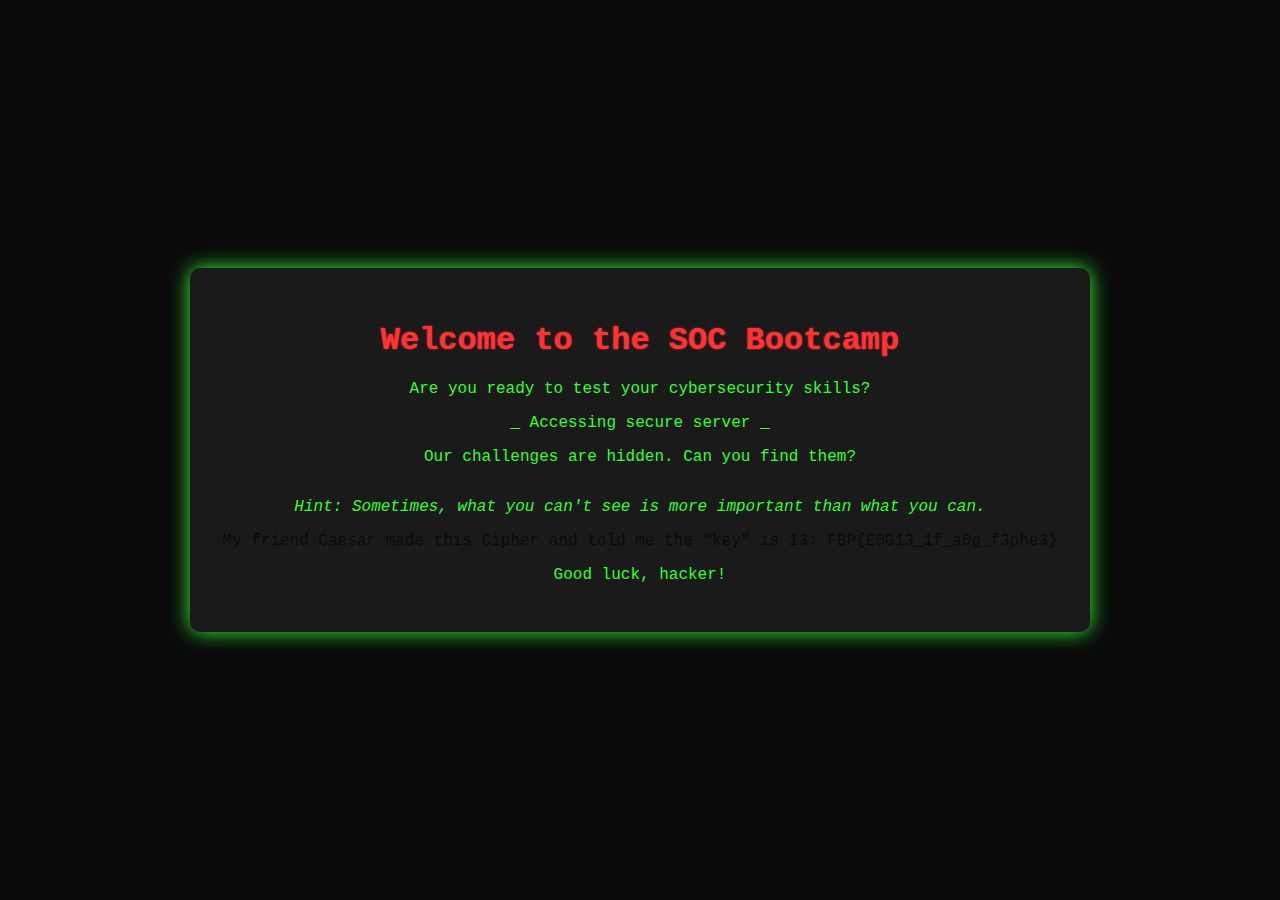
<file: index.html>
<!DOCTYPE html>
<html lang="en">
    <head>
        <meta charset="UTF-8" />
        <meta name="viewport" content="width=device-width, initial-scale=1.0" />
        <title>SOC Club - Can You Find the Secrets?</title>
        <link rel="stylesheet" href="./assets/index.css">
    </head>
    <body>
        <div class="container">
            <h1>Welcome to the SOC Bootcamp</h1>
            <p>Are you ready to test your cybersecurity skills?</p>
            <p class="blink">_ Accessing secure server _</p>
            <p>Our challenges are hidden. Can you find them?</p>
            <p class="hint">
                Hint: Sometimes, what you can't see is more important than what
                you can.
            </p>
            <p class="hidden">
                My friend Caesar made this Cipher and told me the "key" is 13:
                FBP{E0G13_1f_a0g_f3phe3}
            </p>
            <p>Good luck, hacker!</p>
        </div>
    </body>
</html>
</file>
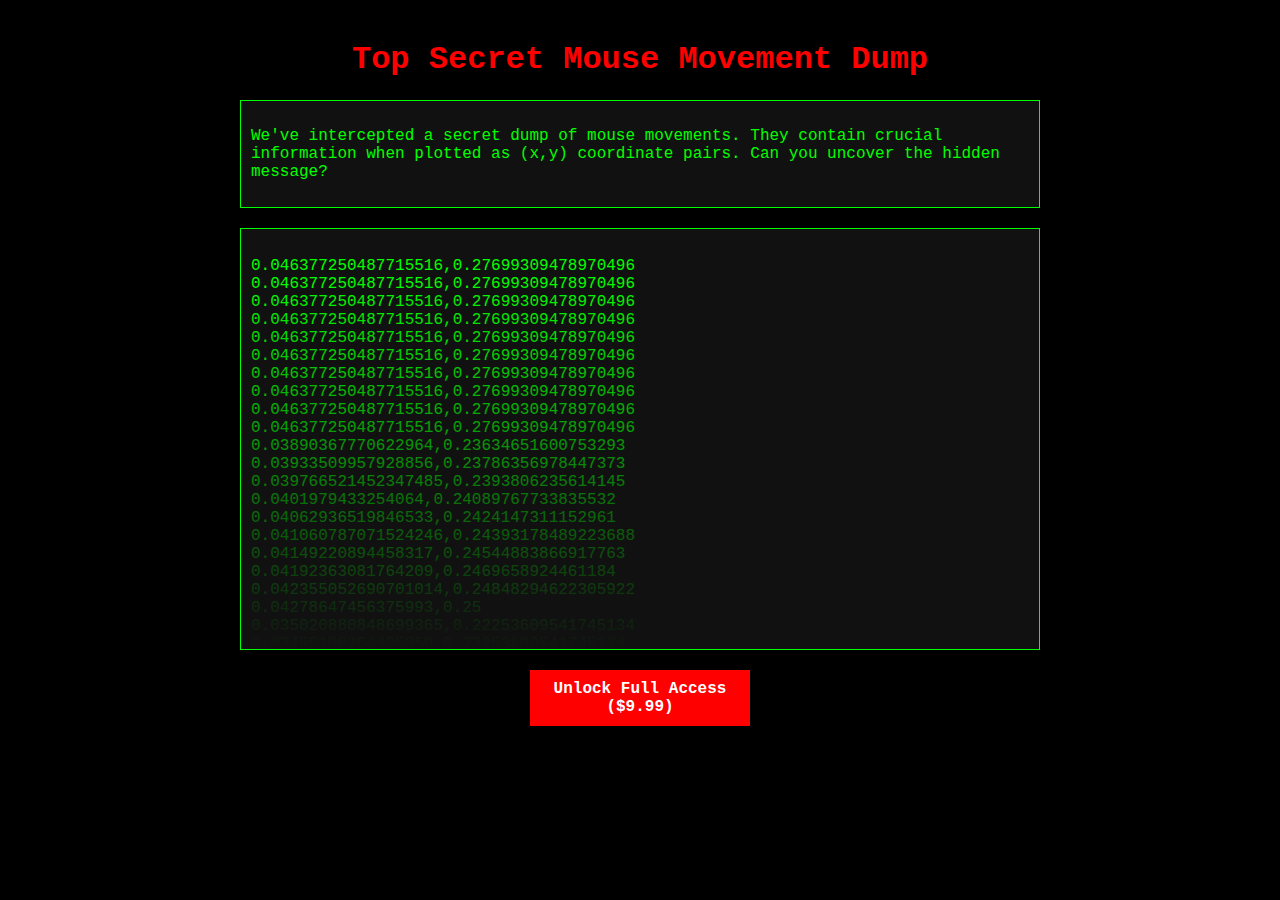
<file: dump.html>
<!DOCTYPE html>
<html lang="en">
<head>
    <meta charset="UTF-8">
    <meta name="viewport" content="width=device-width, initial-scale=1.0">
    <title>Secret Mouse Movement Dump</title>
    <link rel="stylesheet" href="./assets/dump.css">
</head>
<body>
    <div class="container">
        <h1>Top Secret Mouse Movement Dump</h1>
        <div class="prompt">
            <p>We've intercepted a secret dump of mouse movements. They contain crucial information when plotted as (x,y) coordinate pairs. Can you uncover the hidden message?</p>
        </div>
        <div class="secret-dump">
            <div class="secret-text">
0.046377250487715516,0.27699309478970496
0.046377250487715516,0.27699309478970496
0.046377250487715516,0.27699309478970496
0.046377250487715516,0.27699309478970496
0.046377250487715516,0.27699309478970496
0.046377250487715516,0.27699309478970496
0.046377250487715516,0.27699309478970496
0.046377250487715516,0.27699309478970496
0.046377250487715516,0.27699309478970496
0.046377250487715516,0.27699309478970496
0.03890367770622964,0.23634651600753293
0.03933509957928856,0.23786356978447373
0.039766521452347485,0.2393806235614145
0.0401979433254064,0.24089767733835532
0.04062936519846533,0.2424147311152961
0.041060787071524246,0.24393178489223688
0.04149220894458317,0.24544883866917763
0.04192363081764209,0.2469658924461184
0.042355052690701014,0.24848294622305922
0.04278647456375993,0.25
0.035020880848699365,0.22253609541745134
0.03455100354405859,0.22253609541745134
0.034081126239417815,0.22253609541745134
0.03361124893477704,0.22253609541745134
0.033141371630136265,0.22253609541745134
0.03267149432549549,0.22253609541745134
0.032201617020854716,0.22253609541745134
0.031731739716213944,0.22253609541745134
0.03126186241157317,0.22253609541745134
0.030791985106932394,0.22253609541745134
0.010815590132396344,0.3248587570621469
0.011633969785747668,0.3134895724349585
0.012452349439098991,0.30212038780777006
0.013270729092450313,0.29075120318058173
0.014089108745801637,0.2793820185533933
0.01490748839915296,0.2680128339262049
0.015725868052504283,0.2566436492990165
0.016544247705855605,0.24527446467182812
0.01736262735920693,0.23390528004463976
0.018181007012558252,0.22253609541745134
0.0034501732522344334,0.42718141870684245
0.0034501732522344334,0.44662411941131336
0.0034501732522344334,0.46606682011578426
0.0034501732522344334,0.4855095208202553
0.0034501732522344334,0.5049522215247262
0.0034501732522344334,0.5243949222291971
0.0034501732522344334,0.5438376229336681
0.0034501732522344334,0.5632803236381391
0.0034501732522344334,0.58272302434261
0.0034501732522344334,0.6021657250470809
0.010815590132396344,0.8799435028248587
0.00999721047904502,0.8685917555974053
0.009178830825693698,0.8572400083699518
0.008360451172342374,0.8458882611424984
0.007542071518991051,0.8345365139150449
0.006723691865639728,0.8231847666875914
0.005905312212288404,0.8118330194601381
0.00508693255893708,0.8004812722326845
0.004268552905585757,0.7891295250052311
0.0034501732522344334,0.7777777777777777
0.018181007012558252,0.9822661644695542
0.019582226800822045,0.9822661644695542
0.020983446589085842,0.9822661644695542
0.022384666377349635,0.9822661644695542
0.02378588616561343,0.9822661644695542
0.025187105953877218,0.9822661644695542
0.02658832574214101,0.9822661644695542
0.027989545530404808,0.9822661644695542
0.0293907653186686,0.9822661644695542
0.030791985106932394,0.9822661644695542
0.03890367770622964,0.9684557438794726
0.038472255833170724,0.9699902350561483
0.0380408339601118,0.971524726232824
0.03760941208705289,0.9730592174094999
0.03717799021399397,0.9745937085861756
0.036746568340935044,0.9761281997628513
0.036315146467876126,0.9776626909395272
0.03588372459481721,0.9791971821162028
0.03545230272175828,0.9807316732928787
0.035020880848699365,0.9822661644695542
0.04278647456375993,0.9548022598870055
0.04318544966642166,0.9518030271325938
0.04358442476908339,0.9488037943781823
0.04398339987174513,0.9458045616237706
0.044382374974406856,0.9428053288693591
0.04478135007706859,0.9398060961149474
0.04518032517973033,0.9368068633605356
0.04557930028239206,0.9338076306061239
0.045978275385053786,0.9308083978517122
0.046377250487715516,0.9278091650973005
0.046377250487715516,0.7763653483992468
0.046377250487715516,0.7763653483992468
0.046377250487715516,0.7763653483992468
0.046377250487715516,0.7763653483992468
0.046377250487715516,0.7763653483992468
0.046377250487715516,0.7763653483992468
0.046377250487715516,0.7763653483992468
0.046377250487715516,0.7763653483992468
0.046377250487715516,0.7763653483992468
0.046377250487715516,0.7763653483992468
0.042754027793362744,0.8121468926553672
0.042363464816359546,0.813995257027272
0.04197290183935634,0.815843621399177
0.041582338862353144,0.8176919857710818
0.04119177588534994,0.8195403501429867
0.04080121290834674,0.8213887145148915
0.04041064993134354,0.8232370788867963
0.04002008695434034,0.8250854432587011
0.039629523977337135,0.826933807630606
0.03923896100033394,0.8287821720025109
0.03184109734977483,0.8454174513496547
0.03227251922283375,0.8454174513496547
0.032703941095892676,0.8454174513496547
0.033135362968951594,0.8454174513496547
0.03356678484201052,0.8454174513496547
0.03399820671506944,0.8454174513496547
0.03442962858812836,0.8454174513496547
0.03486105046118728,0.8454174513496547
0.035292472334246205,0.8454174513496547
0.035723894207305124,0.8454174513496547
0.02487585730451159,0.8454174513496547
0.02443241810908334,0.8382158052591198
0.02398897891365509,0.8310141591685848
0.02354553971822684,0.8238125130780498
0.023102100522798593,0.8166108669875148
0.022658661327370343,0.8094092208969798
0.02221522213194209,0.8022075748064448
0.02177178293651384,0.7950059287159098
0.02132834374108559,0.7878042826253748
0.020884904545657338,0.7806026365348399
0.016904767376935484,0.6021657250470809
0.016904767376935484,0.6148078398549208
0.016904767376935484,0.6274499546627607
0.016904767376935484,0.6400920694706005
0.016904767376935484,0.6527341842784403
0.016904767376935484,0.6653762990862802
0.016904767376935484,0.6780184138941201
0.016904767376935484,0.6906605287019599
0.016904767376935484,0.7033026435097998
0.016904767376935484,0.7159447583176396
0.016904767376935484,0.488857501569366
0.0173470048401268,0.48165585547883105
0.01778924230331812,0.4744542093882961
0.018231479766509434,0.467252563297761
0.018673717229700754,0.460050917207226
0.01911595469289207,0.45284927111669104
0.019558192156083388,0.44564762502615607
0.020000429619274708,0.4384459789356211
0.02044266708246602,0.4312443328450861
0.020884904545657338,0.42404268675455115
0.03184109734977483,0.3593848085373509
0.03106718178919003,0.3593848085373509
0.030293266228605224,0.3593848085373509
0.02951935066802042,0.3593848085373509
0.028745435107435616,0.3593848085373509
0.02797151954685081,0.3593848085373509
0.027197603986266007,0.3593848085373509
0.0264236884256812,0.3593848085373509
0.025649772865096395,0.3593848085373509
0.02487585730451159,0.3593848085373509
0.035723894207305124,0.3593848085373509
0.03611445718430832,0.3612331729092558
0.036505020161311526,0.3630815372811606
0.03689558313831472,0.3649299016530655
0.03728614611531793,0.3667782660249703
0.037676709092321126,0.36862663039687515
0.03806727206932433,0.37047499476878004
0.03845783504632753,0.3723233591406849
0.03884839802333073,0.37417172351258976
0.03923896100033394,0.37602008788449465
0.046377250487715516,0.4285938480853735
0.04597467018834298,0.42461812094580453
0.045572089888970456,0.4206423938062356
0.04516950958959792,0.41666666666666663
0.044766929290225396,0.41269093952709773
0.04436434899085286,0.4087152123875287
0.04396176869148034,0.40473948524795983
0.0435591883921078,0.4007637581083908
0.04315660809273528,0.3967880309688219
0.042754027793362744,0.3928123038292529
0.046377250487715516,0.27699309478970496
0.046377250487715516,0.27699309478970496
0.046377250487715516,0.27699309478970496
0.046377250487715516,0.27699309478970496
0.046377250487715516,0.27699309478970496
0.046377250487715516,0.27699309478970496
0.046377250487715516,0.27699309478970496
0.046377250487715516,0.27699309478970496
0.046377250487715516,0.27699309478970496
0.046377250487715516,0.27699309478970496
0.0,0.23681732580037665
0.0,0.23681732580037665
0.0,0.23681732580037665
0.0,0.23681732580037665
0.0,0.23681732580037665
0.0,0.23681732580037665
0.0,0.23681732580037665
0.0,0.23681732580037665
0.0,0.23681732580037665
0.0,0.23681732580037665
0.05113475819720336,0.9690834902699309
0.05113475819720336,0.9690834902699309
0.05113475819720336,0.9690834902699309
0.05113475819720336,0.9690834902699309
0.05113475819720336,0.9690834902699309
0.05113475819720336,0.9690834902699309
0.05113475819720336,0.9690834902699309
0.05113475819720336,0.9690834902699309
0.05113475819720336,0.9690834902699309
0.05113475819720336,0.9690834902699309
0.09764179576650764,0.9690834902699309
0.09764179576650764,0.9690834902699309
0.09764179576650764,0.9690834902699309
0.09764179576650764,0.9690834902699309
0.09764179576650764,0.9690834902699309
0.09764179576650764,0.9690834902699309
0.09764179576650764,0.9690834902699309
0.09764179576650764,0.9690834902699309
0.09764179576650764,0.9690834902699309
0.09764179576650764,0.9690834902699309
0.09764179576650764,0.8262711864406779
0.09764179576650764,0.8262711864406779
0.09764179576650764,0.8262711864406779
0.09764179576650764,0.8262711864406779
0.09764179576650764,0.8262711864406779
0.09764179576650764,0.8262711864406779
0.09764179576650764,0.8262711864406779
0.09764179576650764,0.8262711864406779
0.09764179576650764,0.8262711864406779
0.09764179576650764,0.8262711864406779
0.08091007783169049,0.8262711864406779
0.08091007783169049,0.8262711864406779
0.08091007783169049,0.8262711864406779
0.08091007783169049,0.8262711864406779
0.08091007783169049,0.8262711864406779
0.08091007783169049,0.8262711864406779
0.08091007783169049,0.8262711864406779
0.08091007783169049,0.8262711864406779
0.08091007783169049,0.8262711864406779
0.08091007783169049,0.8262711864406779
0.08091007783169049,0.23681732580037665
0.08091007783169049,0.23681732580037665
0.08091007783169049,0.23681732580037665
0.08091007783169049,0.23681732580037665
0.08091007783169049,0.23681732580037665
0.08091007783169049,0.23681732580037665
0.08091007783169049,0.23681732580037665
0.08091007783169049,0.23681732580037665
0.08091007783169049,0.23681732580037665
0.08091007783169049,0.23681732580037665
0.0678989229024177,0.23681732580037665
0.0678989229024177,0.23681732580037665
0.0678989229024177,0.23681732580037665
0.0678989229024177,0.23681732580037665
0.0678989229024177,0.23681732580037665
0.0678989229024177,0.23681732580037665
0.0678989229024177,0.23681732580037665
0.0678989229024177,0.23681732580037665
0.0678989229024177,0.23681732580037665
0.0678989229024177,0.23681732580037665
0.0678989229024177,0.8262711864406779
0.0678989229024177,0.8262711864406779
0.0678989229024177,0.8262711864406779
0.0678989229024177,0.8262711864406779
0.0678989229024177,0.8262711864406779
0.0678989229024177,0.8262711864406779
0.0678989229024177,0.8262711864406779
0.0678989229024177,0.8262711864406779
0.0678989229024177,0.8262711864406779
0.0678989229024177,0.8262711864406779
0.05113475819720336,0.8262711864406779
0.05113475819720336,0.8262711864406779
0.05113475819720336,0.8262711864406779
0.05113475819720336,0.8262711864406779
0.05113475819720336,0.8262711864406779
0.05113475819720336,0.8262711864406779
0.05113475819720336,0.8262711864406779
0.05113475819720336,0.8262711864406779
0.05113475819720336,0.8262711864406779
0.05113475819720336,0.8262711864406779
0.05113475819720336,0.9690834902699309
0.05113475819720336,0.9690834902699309
0.05113475819720336,0.9690834902699309
0.05113475819720336,0.9690834902699309
0.05113475819720336,0.9690834902699309
0.05113475819720336,0.9690834902699309
0.05113475819720336,0.9690834902699309
0.05113475819720336,0.9690834902699309
0.05113475819720336,0.9690834902699309
0.05113475819720336,0.9690834902699309
0.05079947490309908,0.23681732580037665
0.05079947490309908,0.23681732580037665
0.05079947490309908,0.23681732580037665
0.05079947490309908,0.23681732580037665
0.05079947490309908,0.23681732580037665
0.05079947490309908,0.23681732580037665
0.05079947490309908,0.23681732580037665
0.05079947490309908,0.23681732580037665
0.05079947490309908,0.23681732580037665
0.05079947490309908,0.23681732580037665
0.10437585257269091,0.9690834902699309
0.10437585257269091,0.9690834902699309
0.10437585257269091,0.9690834902699309
0.10437585257269091,0.9690834902699309
0.10437585257269091,0.9690834902699309
0.10437585257269091,0.9690834902699309
0.10437585257269091,0.9690834902699309
0.10437585257269091,0.9690834902699309
0.10437585257269091,0.9690834902699309
0.10437585257269091,0.9690834902699309
0.13948325814244944,0.9690834902699309
0.13948325814244944,0.9690834902699309
0.13948325814244944,0.9690834902699309
0.13948325814244944,0.9690834902699309
0.13948325814244944,0.9690834902699309
0.13948325814244944,0.9690834902699309
0.13948325814244944,0.9690834902699309
0.13948325814244944,0.9690834902699309
0.13948325814244944,0.9690834902699309
0.13948325814244944,0.9690834902699309
0.13948325814244944,0.8262711864406779
0.13948325814244944,0.8262711864406779
0.13948325814244944,0.8262711864406779
0.13948325814244944,0.8262711864406779
0.13948325814244944,0.8262711864406779
0.13948325814244944,0.8262711864406779
0.13948325814244944,0.8262711864406779
0.13948325814244944,0.8262711864406779
0.13948325814244944,0.8262711864406779
0.13948325814244944,0.8262711864406779
0.11738700750196371,0.8262711864406779
0.11738700750196371,0.8262711864406779
0.11738700750196371,0.8262711864406779
0.11738700750196371,0.8262711864406779
0.11738700750196371,0.8262711864406779
0.11738700750196371,0.8262711864406779
0.11738700750196371,0.8262711864406779
0.11738700750196371,0.8262711864406779
0.11738700750196371,0.8262711864406779
0.11738700750196371,0.8262711864406779
0.11738700750196371,0.6900502197112367
0.11738700750196371,0.6900502197112367
0.11738700750196371,0.6900502197112367
0.11738700750196371,0.6900502197112367
0.11738700750196371,0.6900502197112367
0.11738700750196371,0.6900502197112367
0.11738700750196371,0.6900502197112367
0.11738700750196371,0.6900502197112367
0.11738700750196371,0.6900502197112367
0.11738700750196371,0.6900502197112367
0.13817457173642947,0.6900502197112367
0.13817457173642947,0.6900502197112367
0.13817457173642947,0.6900502197112367
0.13817457173642947,0.6900502197112367
0.13817457173642947,0.6900502197112367
0.13817457173642947,0.6900502197112367
0.13817457173642947,0.6900502197112367
0.13817457173642947,0.6900502197112367
0.13817457173642947,0.6900502197112367
0.13817457173642947,0.6900502197112367
0.13817457173642947,0.5472379158819837
0.13817457173642947,0.5472379158819837
0.13817457173642947,0.5472379158819837
0.13817457173642947,0.5472379158819837
0.13817457173642947,0.5472379158819837
0.13817457173642947,0.5472379158819837
0.13817457173642947,0.5472379158819837
0.13817457173642947,0.5472379158819837
0.13817457173642947,0.5472379158819837
0.13817457173642947,0.5472379158819837
0.11738700750196371,0.5472379158819837
0.11738700750196371,0.5472379158819837
0.11738700750196371,0.5472379158819837
0.11738700750196371,0.5472379158819837
0.11738700750196371,0.5472379158819837
0.11738700750196371,0.5472379158819837
0.11738700750196371,0.5472379158819837
0.11738700750196371,0.5472379158819837
0.11738700750196371,0.5472379158819837
0.11738700750196371,0.5472379158819837
0.11738700750196371,0.23681732580037665
0.11738700750196371,0.23681732580037665
0.11738700750196371,0.23681732580037665
0.11738700750196371,0.23681732580037665
0.11738700750196371,0.23681732580037665
0.11738700750196371,0.23681732580037665
0.11738700750196371,0.23681732580037665
0.11738700750196371,0.23681732580037665
0.11738700750196371,0.23681732580037665
0.11738700750196371,0.23681732580037665
0.10437585257269091,0.23681732580037665
0.10437585257269091,0.23681732580037665
0.10437585257269091,0.23681732580037665
0.10437585257269091,0.23681732580037665
0.10437585257269091,0.23681732580037665
0.10437585257269091,0.23681732580037665
0.10437585257269091,0.23681732580037665
0.10437585257269091,0.23681732580037665
0.10437585257269091,0.23681732580037665
0.10437585257269091,0.23681732580037665
0.10437585257269091,0.9690834902699309
0.10437585257269091,0.9690834902699309
0.10437585257269091,0.9690834902699309
0.10437585257269091,0.9690834902699309
0.10437585257269091,0.9690834902699309
0.10437585257269091,0.9690834902699309
0.10437585257269091,0.9690834902699309
0.10437585257269091,0.9690834902699309
0.10437585257269091,0.9690834902699309
0.10437585257269091,0.9690834902699309
0.09801628557484186,0.23681732580037665
0.09801628557484186,0.23681732580037665
0.09801628557484186,0.23681732580037665
0.09801628557484186,0.23681732580037665
0.09801628557484186,0.23681732580037665
0.09801628557484186,0.23681732580037665
0.09801628557484186,0.23681732580037665
0.09801628557484186,0.23681732580037665
0.09801628557484186,0.23681732580037665
0.09801628557484186,0.23681732580037665
0.1859240502221928,0.18330194601381042
0.1859240502221928,0.18330194601381042
0.1859240502221928,0.18330194601381042
0.1859240502221928,0.18330194601381042
0.1859240502221928,0.18330194601381042
0.1859240502221928,0.18330194601381042
0.1859240502221928,0.18330194601381042
0.1859240502221928,0.18330194601381042
0.1859240502221928,0.18330194601381042
0.1859240502221928,0.18330194601381042
0.1859240502221928,0.07297551789077214
0.1859240502221928,0.07297551789077214
0.1859240502221928,0.07297551789077214
0.1859240502221928,0.07297551789077214
0.1859240502221928,0.07297551789077214
0.1859240502221928,0.07297551789077214
0.1859240502221928,0.07297551789077214
0.1859240502221928,0.07297551789077214
0.1859240502221928,0.07297551789077214
0.1859240502221928,0.07297551789077214
0.17859108011242808,0.07297551789077214
0.17859108011242808,0.07297551789077214
0.17859108011242808,0.07297551789077214
0.17859108011242808,0.07297551789077214
0.17859108011242808,0.07297551789077214
0.17859108011242808,0.07297551789077214
0.17859108011242808,0.07297551789077214
0.17859108011242808,0.07297551789077214
0.17859108011242808,0.07297551789077214
0.17859108011242808,0.07297551789077214
0.16784038352082611,0.11613308223477715
0.16821652571098614,0.11133779730766549
0.16859266790114613,0.10654251238055382
0.16896881009130613,0.10174722745344215
0.16934495228146612,0.09695194252633048
0.16972109447162614,0.09215665759921882
0.17009723666178614,0.08736137267210715
0.17047337885194616,0.08256608774499548
0.17084952104210616,0.07777080281788382
0.17122566323226618,0.07297551789077214
0.16446591939951846,0.15929064657878217
0.16446591939951846,0.16980539861895794
0.16446591939951846,0.1803201506591337
0.16446591939951846,0.19083490269930947
0.16446591939951846,0.20134965473948524
0.16446591939951846,0.211864406779661
0.16446591939951846,0.22237915881983678
0.16446591939951846,0.23289391086001254
0.16446591939951846,0.2434086629001883
0.16446591939951846,0.2539234149403641
0.16446591939951846,0.34808537350910235
0.16446591939951846,0.34808537350910235
0.16446591939951846,0.34808537350910235
0.16446591939951846,0.34808537350910235
0.16446591939951846,0.34808537350910235
0.16446591939951846,0.34808537350910235
0.16446591939951846,0.34808537350910235
0.16446591939951846,0.34808537350910235
0.16446591939951846,0.34808537350910235
0.16446591939951846,0.34808537350910235
0.16446591939951846,0.42168863779033267
0.1642628266514768,0.4248796819418288
0.16405973390343512,0.42807072609332497
0.16385664115539347,0.43126177024482104
0.1636535484073518,0.43445281439631717
0.16345045565931013,0.43764385854781335
0.16324736291126846,0.44083490269930947
0.1630442701632268,0.4440259468508056
0.16284117741518514,0.4472169910023018
0.16263808466714347,0.45040803515379785
0.15601894350611692,0.479127432517263
0.15655131088707822,0.479127432517263
0.15708367826803948,0.479127432517263
0.15761604564900078,0.479127432517263
0.15814841302996208,0.479127432517263
0.15868078041092334,0.479127432517263
0.15921314779188464,0.479127432517263
0.1597455151728459,0.479127432517263
0.16027788255380718,0.479127432517263
0.16081024993476847,0.479127432517263
0.1539531657908292,0.479127432517263
0.1539531657908292,0.479127432517263
0.1539531657908292,0.479127432517263
0.1539531657908292,0.479127432517263
0.1539531657908292,0.479127432517263
0.1539531657908292,0.479127432517263
0.1539531657908292,0.479127432517263
0.1539531657908292,0.479127432517263
0.1539531657908292,0.479127432517263
0.1539531657908292,0.479127432517263
0.1539531657908292,0.588512241054614
0.1539531657908292,0.588512241054614
0.1539531657908292,0.588512241054614
0.1539531657908292,0.588512241054614
0.1539531657908292,0.588512241054614
0.1539531657908292,0.588512241054614
0.1539531657908292,0.588512241054614
0.1539531657908292,0.588512241054614
0.1539531657908292,0.588512241054614
0.1539531657908292,0.588512241054614
0.15601894350611692,0.588512241054614
0.15601894350611692,0.588512241054614
0.15601894350611692,0.588512241054614
0.15601894350611692,0.588512241054614
0.15601894350611692,0.588512241054614
0.15601894350611692,0.588512241054614
0.15601894350611692,0.588512241054614
0.15601894350611692,0.588512241054614
0.15601894350611692,0.588512241054614
0.15601894350611692,0.588512241054614
0.16263808466714347,0.6169177652228499
0.1624349919191018,0.6137615958708238
0.16223189917106012,0.6106054265187975
0.16202880642301848,0.6074492571667713
0.1618257136749768,0.604293087814745
0.16162262092693513,0.6011369184627189
0.16141952817889346,0.5979807491106927
0.16121643543085182,0.5948245797586664
0.16101334268281015,0.5916684104066402
0.16081024993476847,0.588512241054614
0.16446591939951846,0.645323289391086
0.16446591939951846,0.6535014298667782
0.16446591939951846,0.6616795703424705
0.16446591939951846,0.6698577108181627
0.16446591939951846,0.6780358512938551
0.16446591939951846,0.6862139917695473
0.16446591939951846,0.6943921322452397
0.16446591939951846,0.7025702727209319
0.16446591939951846,0.7107484131966242
0.16446591939951846,0.7189265536723164
0.16446591939951846,0.8195229127432517
0.16446591939951846,0.8195229127432517
0.16446591939951846,0.8195229127432517
0.16446591939951846,0.8195229127432517
0.16446591939951846,0.8195229127432517
0.16446591939951846,0.8195229127432517
0.16446591939951846,0.8195229127432517
0.16446591939951846,0.8195229127432517
0.16446591939951846,0.8195229127432517
0.16446591939951846,0.8195229127432517
0.16446591939951846,0.9141556811048336
0.1648408598574415,0.9189160912324754
0.1652158003153646,0.9236765013601173
0.16559074077328767,0.928436911487759
0.16596568123121075,0.9331973216154008
0.1663406216891338,0.9379577317430424
0.1667155621470569,0.9427181418706843
0.16709050260497996,0.947478551998326
0.16746544306290304,0.9522389621259676
0.16784038352082611,0.9569993722536094
0.17859108011242808,1.0
0.17777270045907675,1.0
0.17695432080572546,1.0
0.1761359411523741,1.0
0.17531756149902278,1.0
0.17449918184567145,1.0
0.17368080219232016,1.0
0.1728624225389688,1.0
0.17204404288561748,1.0
0.17122566323226618,1.0
0.1859240502221928,1.0
0.1859240502221928,1.0
0.1859240502221928,1.0
0.1859240502221928,1.0
0.1859240502221928,1.0
0.1859240502221928,1.0
0.1859240502221928,1.0
0.1859240502221928,1.0
0.1859240502221928,1.0
0.1859240502221928,1.0
0.1859240502221928,0.8895166352793471
0.1859240502221928,0.8895166352793471
0.1859240502221928,0.8895166352793471
0.1859240502221928,0.8895166352793471
0.1859240502221928,0.8895166352793471
0.1859240502221928,0.8895166352793471
0.1859240502221928,0.8895166352793471
0.1859240502221928,0.8895166352793471
0.1859240502221928,0.8895166352793471
0.1859240502221928,0.8895166352793471
0.1835986983437276,0.8895166352793471
0.1835986983437276,0.8895166352793471
0.1835986983437276,0.8895166352793471
0.1835986983437276,0.8895166352793471
0.1835986983437276,0.8895166352793471
0.1835986983437276,0.8895166352793471
0.1835986983437276,0.8895166352793471
0.1835986983437276,0.8895166352793471
0.1835986983437276,0.8895166352793471
0.1835986983437276,0.8895166352793471
0.1773905496077321,0.8681732580037664
0.17755037999524415,0.8705447443677199
0.17771021038275625,0.8729162307316733
0.17787004077026833,0.8752877170956266
0.17802987115778038,0.87765920345958
0.17818970154529248,0.8800306898235335
0.17834953193280456,0.882402176187487
0.17850936232031664,0.8847736625514403
0.17866919270782872,0.8871451489153936
0.1788290230953408,0.8895166352793471
0.17595207612012337,0.8469868173258003
0.17595207612012337,0.8392446118434818
0.17595207612012337,0.8315024063611633
0.17595207612012337,0.8237602008788448
0.17595207612012337,0.8160179953965264
0.17595207612012337,0.8082757899142079
0.17595207612012337,0.8005335844318895
0.17595207612012337,0.792791378949571
0.17595207612012337,0.7850491734672524
0.17595207612012337,0.777306967984934
0.17595207612012337,0.6958568738229755
0.17595207612012337,0.6958568738229755
0.17595207612012337,0.6958568738229755
0.17595207612012337,0.6958568738229755
0.17595207612012337,0.6958568738229755
0.17595207612012337,0.6958568738229755
0.17595207612012337,0.6958568738229755
0.17595207612012337,0.6958568738229755
0.17595207612012337,0.6958568738229755
0.17595207612012337,0.6958568738229755
0.17595207612012337,0.6188010043942247
0.17578263187471582,0.6149299016530654
0.17561318762930828,0.6110587989119063
0.17544374338390073,0.6071876961707471
0.17527429913849318,0.6033165934295878
0.17510485489308567,0.5994454906884285
0.1749354106476781,0.5955743879472692
0.17476596640227055,0.59170328520611
0.17459652215686303,0.5878321824649508
0.17442707791145548,0.5839610797237915
0.16919233228737565,0.5370370370370371
0.16960572817688058,0.5383971542163632
0.17001912406638553,0.5397572713956894
0.17043251995589043,0.5411173885750157
0.17084591584539535,0.542477505754342
0.17125931173490028,0.5438376229336681
0.17167270762440523,0.5451977401129943
0.17208610351391013,0.5465578572923205
0.17249949940341505,0.5479179744716468
0.17291289529292,0.549278091650973
0.1729453420633172,0.5236974262397991
0.17311238284425087,0.5198263234986399
0.17327942362518453,0.5159552207574806
0.17344646440611822,0.5120841180163214
0.17361350518705188,0.5082130152751622
0.17378054596798556,0.504341912534003
0.17394758674891925,0.5004708097928436
0.17411462752985293,0.4965997070516844
0.1742816683107866,0.4927286043105252
0.17444870909172028,0.488857501569366
0.17595207612012337,0.3775894538606403
0.17595207612012337,0.3860814675315617
0.17595207612012337,0.3945734812024831
0.17595207612012337,0.4030654948734045
0.17595207612012337,0.4115575085443259
0.17595207612012337,0.4200495222152472
0.17595207612012337,0.4285415358861686
0.17595207612012337,0.43703354955709
0.17595207612012337,0.4455255632280114
0.17595207612012337,0.45401757689893285
0.17595207612012337,0.2961393596986817
0.17595207612012337,0.2961393596986817
0.17595207612012337,0.2961393596986817
0.17595207612012337,0.2961393596986817
0.17595207612012337,0.2961393596986817
0.17595207612012337,0.2961393596986817
0.17595207612012337,0.2961393596986817
0.17595207612012337,0.2961393596986817
0.17595207612012337,0.2961393596986817
0.17595207612012337,0.2961393596986817
0.1773905496077321,0.20464532328939108
0.17723071922022002,0.20701680965334449
0.1770708888327079,0.2093882960172979
0.17691105844519583,0.2117597823812513
0.17675122805768378,0.21413126874520472
0.17659139767017168,0.21650275510915812
0.1764315672826596,0.21887424147311155
0.17627173689514752,0.22124572783706492
0.17611190650763545,0.22361721420101835
0.17595207612012337,0.22598870056497172
0.1788290230953408,0.18330194601381042
0.17935898701182823,0.18330194601381042
0.17988895092831564,0.18330194601381042
0.18041891484480307,0.18330194601381042
0.18094887876129048,0.18330194601381042
0.1814788426777779,0.18330194601381042
0.18200880659426533,0.18330194601381042
0.18253877051075276,0.18330194601381042
0.18306873442724017,0.18330194601381042
0.1835986983437276,0.18330194601381042
0.1859240502221928,0.18330194601381042
0.1859240502221928,0.18330194601381042
0.1859240502221928,0.18330194601381042
0.1859240502221928,0.18330194601381042
0.1859240502221928,0.18330194601381042
0.1859240502221928,0.18330194601381042
0.1859240502221928,0.18330194601381042
0.1859240502221928,0.18330194601381042
0.1859240502221928,0.18330194601381042
0.1859240502221928,0.18330194601381042
0.14530069368491214,0.23681732580037665
0.14530069368491214,0.23681732580037665
0.14530069368491214,0.23681732580037665
0.14530069368491214,0.23681732580037665
0.14530069368491214,0.23681732580037665
0.14530069368491214,0.23681732580037665
0.14530069368491214,0.23681732580037665
0.14530069368491214,0.23681732580037665
0.14530069368491214,0.23681732580037665
0.14530069368491214,0.23681732580037665
0.23547297251623356,0.6949152542372881
0.23547297251623356,0.6949152542372881
0.23547297251623356,0.6949152542372881
0.23547297251623356,0.6949152542372881
0.23547297251623356,0.6949152542372881
0.23547297251623356,0.6949152542372881
0.23547297251623356,0.6949152542372881
0.23547297251623356,0.6949152542372881
0.23547297251623356,0.6949152542372881
0.23547297251623356,0.6949152542372881
0.23777669321443398,0.7459196484620213
0.2381275990276184,0.7488840064169631
0.2384785048408028,0.7518483643719047
0.23882941065398722,0.7548127223268466
0.23918031646717164,0.7577770802817884
0.23953122228035603,0.7607414382367301
0.23988212809354045,0.7637057961916718
0.24023303390672487,0.7666701541466137
0.2405839397199093,0.7696345121015554
0.24093484553309372,0.7725988700564972
0.24787845439809217,0.799278091650973
0.24745784811516564,0.799278091650973
0.2470372418322391,0.799278091650973
0.2466166355493126,0.799278091650973
0.24619602926638606,0.799278091650973
0.24577542298345953,0.799278091650973
0.245354816700533,0.799278091650973
0.2449342104176065,0.799278091650973
0.24451360413467996,0.799278091650973
0.24409299785175342,0.799278091650973
0.25440025524792714,0.799278091650973
0.25478000263479794,0.792791378949571
0.2551597500216688,0.7863046662481691
0.25553949740853954,0.7798179535467671
0.25591924479541034,0.7733312408453651
0.2562989921822812,0.7668445281439631
0.256678739569152,0.7603578154425612
0.2570584869560228,0.7538711027411592
0.2574382343428936,0.7473843900397573
0.2578179817297644,0.7408976773383552
0.26123570821160164,0.5712492153170119
0.26123570821160164,0.5836297691288275
0.26123570821160164,0.596010322940643
0.26123570821160164,0.6083908767524586
0.26123570821160164,0.6207714305642742
0.26123570821160164,0.6331519843760899
0.26123570821160164,0.6455325381879053
0.26123570821160164,0.657913091999721
0.26123570821160164,0.6702936458115365
0.26123570821160164,0.6826741996233522
0.26123570821160164,0.23681732580037665
0.26123570821160164,0.23681732580037665
0.26123570821160164,0.23681732580037665
0.26123570821160164,0.23681732580037665
0.26123570821160164,0.23681732580037665
0.26123570821160164,0.23681732580037665
0.26123570821160164,0.23681732580037665
0.26123570821160164,0.23681732580037665
0.26123570821160164,0.23681732580037665
0.26123570821160164,0.23681732580037665
0.24906816931265577,0.23681732580037665
0.24906816931265577,0.23681732580037665
0.24906816931265577,0.23681732580037665
0.24906816931265577,0.23681732580037665
0.24906816931265577,0.23681732580037665
0.24906816931265577,0.23681732580037665
0.24906816931265577,0.23681732580037665
0.24906816931265577,0.23681732580037665
0.24906816931265577,0.23681732580037665
0.24906816931265577,0.23681732580037665
0.24906816931265577,0.5232266164469555
0.24906816931265577,0.5232266164469555
0.24906816931265577,0.5232266164469555
0.24906816931265577,0.5232266164469555
0.24906816931265577,0.5232266164469555
0.24906816931265577,0.5232266164469555
0.24906816931265577,0.5232266164469555
0.24906816931265577,0.5232266164469555
0.24906816931265577,0.5232266164469555
0.24906816931265577,0.5232266164469555
0.2491114316731853,0.5364092906465787
0.24911022994094842,0.5356594824579759
0.24910902820871145,0.534909674269373
0.24910782647647453,0.53415986608077
0.2491066247442376,0.5334100578921671
0.24910542301200067,0.5326602497035642
0.24910422127976373,0.5319104415149613
0.2491030195475268,0.5311606333263584
0.24910181781528987,0.5304108251377555
0.24910061608305295,0.5296610169491526
0.24913306285345013,0.5433145009416196
0.24913306285345013,0.5447269303201506
0.24913306285345013,0.5461393596986817
0.24913306285345013,0.5475517890772128
0.24913306285345013,0.5489642184557438
0.24913306285345013,0.550376647834275
0.24913306285345013,0.551789077212806
0.24913306285345013,0.553201506591337
0.24913306285345013,0.5546139359698682
0.24913306285345013,0.5560263653483992
0.24794334793888653,0.6406151914626491
0.24807553848494915,0.6377031457069122
0.24820772903101176,0.6347910999511752
0.2483399195770744,0.6318790541954383
0.24847211012313702,0.6289670084397014
0.24860430066919964,0.6260549626839645
0.24873649121526226,0.6231429169282277
0.24886868176132493,0.6202308711724908
0.24900087230738752,0.6173188254167538
0.24913306285345013,0.614406779661017
0.24676444861445535,0.6669805398618958
0.2464712259486437,0.6669805398618958
0.24617800328283204,0.6669805398618958
0.24588478061702043,0.6669805398618958
0.2455915579512088,0.6669805398618958
0.24529833528539716,0.6669805398618958
0.24500511261958552,0.6669805398618958
0.2447118899537739,0.6669805398618958
0.24441866728796227,0.6669805398618958
0.24412544462215063,0.6669805398618958
0.23880417427701162,0.6257062146892655
0.23901327568623795,0.6302922508195578
0.2392223770954643,0.6348782869498499
0.23943147850469063,0.6394643230801423
0.23964057991391693,0.6440503592104345
0.23984968132314324,0.6486363953407268
0.24005878273236958,0.653222431471019
0.24026788414159592,0.6578084676013113
0.24047698555082225,0.6623945037316036
0.24068608696004856,0.6669805398618958
0.23693307718410703,0.5845888261142498
0.2369246650584485,0.5759224384459789
0.23691625293278998,0.567256050777708
0.23690784080713145,0.5585896631094371
0.23689942868147293,0.5499232754411661
0.2368910165558144,0.5412568877728953
0.23688260443015588,0.5325905001046244
0.23687419230449733,0.5239241124363535
0.2368657801788388,0.5152577247680826
0.23685736805318028,0.5065913370998116
0.23685736805318028,0.23681732580037665
0.23685736805318028,0.23681732580037665
0.23685736805318028,0.23681732580037665
0.23685736805318028,0.23681732580037665
0.23685736805318028,0.23681732580037665
0.23685736805318028,0.23681732580037665
0.23685736805318028,0.23681732580037665
0.23685736805318028,0.23681732580037665
0.23685736805318028,0.23681732580037665
0.23685736805318028,0.23681732580037665
0.22468982915423438,0.23681732580037665
0.22468982915423438,0.23681732580037665
0.22468982915423438,0.23681732580037665
0.22468982915423438,0.23681732580037665
0.22468982915423438,0.23681732580037665
0.22468982915423438,0.23681732580037665
0.22468982915423438,0.23681732580037665
0.22468982915423438,0.23681732580037665
0.22468982915423438,0.23681732580037665
0.22468982915423438,0.23681732580037665
0.22468982915423438,0.5232266164469555
0.22468982915423438,0.5232266164469555
0.22468982915423438,0.5232266164469555
0.22468982915423438,0.5232266164469555
0.22468982915423438,0.5232266164469555
0.22468982915423438,0.5232266164469555
0.22468982915423438,0.5232266164469555
0.22468982915423438,0.5232266164469555
0.22468982915423438,0.5232266164469555
0.22468982915423438,0.5232266164469555
0.22468982915423438,0.614406779661017
0.2245696559305411,0.6173188254167538
0.2244494827068478,0.6202308711724908
0.22432930948315452,0.6231429169282277
0.2242091362594612,0.6260549626839645
0.22408896303576792,0.6289670084397014
0.22396878981207463,0.6318790541954383
0.22384861658838134,0.6347910999511752
0.22372844336468806,0.6377031457069122
0.22360827014099477,0.6406151914626491
0.21975792005386166,0.6669805398618958
0.2200655635065165,0.6669805398618958
0.2203732069591713,0.6669805398618958
0.22068085041182617,0.6669805398618958
0.22098849386448097,0.6669805398618958
0.2212961373171358,0.6669805398618958
0.22160378076979062,0.6669805398618958
0.22191142422244547,0.6669805398618958
0.2222190676751003,0.6669805398618958
0.22252671112775513,0.6669805398618958
0.21627530003123005,0.6669805398618958
0.21606499688976677,0.6623770663318685
0.21585469374830352,0.6577735928018414
0.21564439060684026,0.6531701192718141
0.21543408746537698,0.6485666457417869
0.21522378432391373,0.6439631722117597
0.21501348118245045,0.6393596986817325
0.2148031780409872,0.6347562251517054
0.21459287489952394,0.6301527516216782
0.21438257175806066,0.625549278091651
0.2124898434848913,0.5070621468926553
0.2124898434848913,0.5156239101625165
0.2124898434848913,0.5241856734323778
0.2124898434848913,0.5327474367022389
0.2124898434848913,0.5413091999721
0.2124898434848913,0.5498709632419613
0.2124898434848913,0.5584327265118225
0.2124898434848913,0.5669944897816837
0.2124898434848913,0.5755562530515449
0.2124898434848913,0.5841180163214061
0.2124898434848913,0.23681732580037665
0.2124898434848913,0.23681732580037665
0.2124898434848913,0.23681732580037665
0.2124898434848913,0.23681732580037665
0.2124898434848913,0.23681732580037665
0.2124898434848913,0.23681732580037665
0.2124898434848913,0.23681732580037665
0.2124898434848913,0.23681732580037665
0.2124898434848913,0.23681732580037665
0.2124898434848913,0.23681732580037665
0.20032230458594544,0.23681732580037665
0.20032230458594544,0.23681732580037665
0.20032230458594544,0.23681732580037665
0.20032230458594544,0.23681732580037665
0.20032230458594544,0.23681732580037665
0.20032230458594544,0.23681732580037665
0.20032230458594544,0.23681732580037665
0.20032230458594544,0.23681732580037665
0.20032230458594544,0.23681732580037665
0.20032230458594544,0.23681732580037665
0.20032230458594544,0.7860954174513496
0.20032230458594544,0.7860954174513496
0.20032230458594544,0.7860954174513496
0.20032230458594544,0.7860954174513496
0.20032230458594544,0.7860954174513496
0.20032230458594544,0.7860954174513496
0.20032230458594544,0.7860954174513496
0.20032230458594544,0.7860954174513496
0.20032230458594544,0.7860954174513496
0.20032230458594544,0.7860954174513496
0.2124898434848913,0.7860954174513496
0.2124898434848913,0.7860954174513496
0.2124898434848913,0.7860954174513496
0.2124898434848913,0.7860954174513496
0.2124898434848913,0.7860954174513496
0.2124898434848913,0.7860954174513496
0.2124898434848913,0.7860954174513496
0.2124898434848913,0.7860954174513496
0.2124898434848913,0.7860954174513496
0.2124898434848913,0.7860954174513496
0.2124898434848913,0.705743879472693
0.2124898434848913,0.705743879472693
0.2124898434848913,0.705743879472693
0.2124898434848913,0.705743879472693
0.2124898434848913,0.705743879472693
0.2124898434848913,0.705743879472693
0.2124898434848913,0.705743879472693
0.2124898434848913,0.705743879472693
0.2124898434848913,0.705743879472693
0.2124898434848913,0.705743879472693
0.2176164332076472,0.7757376020087884
0.2172955707003861,0.7731219920485457
0.216974708193125,0.770506382088303
0.21665384568586393,0.7678907721280602
0.2163329831786028,0.7652751621678175
0.2160121206713417,0.7626595522075748
0.2156912581640806,0.7600439422473321
0.21537039565681954,0.7574283322870893
0.21504953314955844,0.7548127223268466
0.21472867064229734,0.7521971123666039
0.220504195772997,0.799278091650973
0.22089115355328942,0.799278091650973
0.22127811133358183,0.799278091650973
0.22166506911387424,0.799278091650973
0.22205202689416664,0.799278091650973
0.22243898467445902,0.799278091650973
0.22282594245475143,0.799278091650973
0.22321290023504384,0.799278091650973
0.22359985801533624,0.799278091650973
0.22398681579562865,0.799278091650973
0.23090879348036228,0.7718141870684243
0.23057471191849493,0.7748657320220409
0.2302406303566276,0.7779172769756574
0.22990654879476025,0.7809688219292739
0.22957246723289287,0.7840203668828905
0.2292383856710255,0.7870719118365069
0.22890430410915816,0.7901234567901234
0.2285702225472908,0.79317500174374
0.22823614098542347,0.7962265466973565
0.2279020594235561,0.799278091650973
0.23392634312730085,0.7443502824858756
0.23409819083718228,0.738857501569366
0.23427003854706369,0.7333647206528562
0.23444188625694506,0.7278719397363466
0.2346137339668265,0.7223791588198367
0.2347855816767079,0.716886377903327
0.23495742938658934,0.7113935969868173
0.23512927709647072,0.7059008160703075
0.23530112480635212,0.7004080351537978
0.23547297251623356,0.6949152542372881
0.19457922622564297,0.23681732580037665
0.19457922622564297,0.23681732580037665
0.19457922622564297,0.23681732580037665
0.19457922622564297,0.23681732580037665
0.19457922622564297,0.23681732580037665
0.19457922622564297,0.23681732580037665
0.19457922622564297,0.23681732580037665
0.19457922622564297,0.23681732580037665
0.19457922622564297,0.23681732580037665
0.19457922622564297,0.23681732580037665
0.29053243798273026,0.673728813559322
0.29053243798273026,0.673728813559322
0.29053243798273026,0.673728813559322
0.29053243798273026,0.673728813559322
0.29053243798273026,0.673728813559322
0.29053243798273026,0.673728813559322
0.29053243798273026,0.673728813559322
0.29053243798273026,0.673728813559322
0.29053243798273026,0.673728813559322
0.29053243798273026,0.673728813559322
0.2843999983776615,0.6318267419962336
0.2846343361638634,0.6364825277254655
0.2848686739500653,0.6411383134546976
0.28510301173626723,0.6457940991839297
0.2853373495224692,0.6504498849131617
0.2855716873086711,0.6551056706423938
0.285806025094873,0.6597614563716259
0.2860403628810749,0.6644172421008578
0.2862747006672769,0.66907302783009
0.2865090384534788,0.673728813559322
0.28229095830184425,0.589924670433145
0.28229095830184425,0.5811536583664644
0.28229095830184425,0.5723826462997837
0.28229095830184425,0.5636116342331032
0.28229095830184425,0.5548406221664225
0.28229095830184425,0.5460696100997419
0.28229095830184425,0.5372985980330612
0.28229095830184425,0.5285275859663807
0.28229095830184425,0.5197565738997001
0.28229095830184425,0.5109855618330194
0.2843999983776615,0.38998744507219085
0.2841656605914596,0.3946606682011578
0.2839313228052576,0.3993338913301248
0.2836969850190557,0.4040071144590918
0.28346264723285386,0.4086803375880589
0.2832283094466519,0.4133535607170259
0.28299397166045,0.4180267838459929
0.2827596338742481,0.42270000697495985
0.2825252960880461,0.4273732301039269
0.28229095830184425,0.43204645323289387
0.2865090384534788,0.34808537350910235
0.2869560828456178,0.34808537350910235
0.2874031272377569,0.34808537350910235
0.2878501716298959,0.34808537350910235
0.288297216022035,0.34808537350910235
0.288744260414174,0.34808537350910235
0.2891913048063131,0.34808537350910235
0.2896383491984521,0.34808537350910235
0.2900853935905912,0.34808537350910235
0.29053243798273026,0.34808537350910235
0.2965783528667398,0.38998744507219085
0.29634641854501176,0.3853316593429588
0.2961144842232837,0.38067587361372673
0.2958825499015556,0.37602008788449465
0.2956506155798276,0.3713643021552626
0.2954186812580995,0.3667085164260306
0.2951867469363715,0.3620527306967985
0.29495481261464346,0.3573969449675664
0.2947228782929153,0.3527411592383344
0.2944909439711873,0.34808537350910235
0.2986765773524247,0.43204645323289387
0.2986765773524247,0.44081746529957455
0.2986765773524247,0.4495884773662551
0.2986765773524247,0.45835948943293575
0.2986765773524247,0.4671305014996163
0.2986765773524247,0.4759015135662969
0.2986765773524247,0.4846725256329776
0.2986765773524247,0.49344353769965826
0.2986765773524247,0.5022145497663388
0.2986765773524247,0.5109855618330194
0.2965783528667398,0.6318267419962336
0.2968114889207048,0.6271709562670015
0.29704462497466977,0.6225151705377694
0.2972777610286348,0.6178593848085374
0.29751089708259976,0.6132035990793052
0.2977440331365647,0.6085478133500732
0.2979771691905297,0.6038920276208412
0.2982103052444947,0.5992362418916091
0.2984434412984597,0.5945804561623771
0.2986765773524247,0.589924670433145
0.2944909439711873,0.673728813559322
0.29405110997246986,0.673728813559322
0.29361127597375236,0.673728813559322
0.293171441975035,0.673728813559322
0.29273160797631753,0.673728813559322
0.29229177397760003,0.673728813559322
0.2918519399788826,0.673728813559322
0.29141210598016515,0.673728813559322
0.29097227198144765,0.673728813559322
0.29053243798273026,0.673728813559322
0.2667056929210611,0.23681732580037665
0.2667056929210611,0.23681732580037665
0.2667056929210611,0.23681732580037665
0.2667056929210611,0.23681732580037665
0.2667056929210611,0.23681732580037665
0.2667056929210611,0.23681732580037665
0.2667056929210611,0.23681732580037665
0.2667056929210611,0.23681732580037665
0.2667056929210611,0.23681732580037665
0.2667056929210611,0.23681732580037665
0.29053243798273026,0.799278091650973
0.29053243798273026,0.799278091650973
0.29053243798273026,0.799278091650973
0.29053243798273026,0.799278091650973
0.29053243798273026,0.799278091650973
0.29053243798273026,0.799278091650973
0.29053243798273026,0.799278091650973
0.29053243798273026,0.799278091650973
0.29053243798273026,0.799278091650973
0.29053243798273026,0.799278091650973
0.3057932356595415,0.7226930320150659
0.30518275568317954,0.7312024830857222
0.3045722757068176,0.7397119341563786
0.3039617957304557,0.7482213852270349
0.3033513157540938,0.7567308362976912
0.3027408357777318,0.7652402873683476
0.3021303558013699,0.773749738439004
0.30151987582500794,0.7822591895096603
0.30090939584864607,0.7907686405803167
0.30029891587228413,0.799278091650973
0.3112875554467988,0.6462649089767734
0.3112875554467988,0.6312338704052451
0.3112875554467988,0.6162028318337169
0.3112875554467988,0.6011717932621887
0.3112875554467988,0.5861407546906605
0.3112875554467988,0.5711097161191323
0.3112875554467988,0.5560786775476041
0.3112875554467988,0.5410476389760758
0.3112875554467988,0.5260166004045476
0.3112875554467988,0.5109855618330194
0.3057932356595415,0.29896421845574384
0.30640371563590335,0.30747366952640026
0.3070141956122653,0.3159831205970566
0.30762467558862727,0.3244925716677129
0.3082351555649892,0.33300202273836926
0.3088456355413511,0.3415114738090256
0.309456115517713,0.35002092487968195
0.310066595494075,0.3585303759503383
0.3106770754704369,0.36703982702099464
0.3112875554467988,0.37554927809165095
0.30029891587228413,0.22253609541745134
0.29921375166233366,0.22253609541745134
0.2981285874523833,0.22253609541745134
0.2970434232424328,0.22253609541745134
0.2959582590324824,0.22253609541745134
0.29487309482253193,0.22253609541745134
0.29378793061258157,0.22253609541745134
0.2927027664026311,0.22253609541745134
0.2916176021926807,0.22253609541745134
0.29053243798273026,0.22253609541745134
0.2752067467651246,0.29896421845574384
0.27582083193819734,0.2904722047848225
0.27643491711127005,0.2819801911139011
0.27704900228434276,0.2734881774429797
0.2776630874574155,0.2649961637720583
0.27827717263048823,0.2565041501011369
0.278891257803561,0.2480121364302155
0.27950534297663365,0.23952012275929416
0.2801194281497064,0.23102810908837276
0.2807335133227791,0.22253609541745134
0.2696799802074701,0.37554927809165095
0.2696799802074701,0.39059775406291414
0.2696799802074701,0.40564623003417727
0.2696799802074701,0.42069470600544046
0.2696799802074701,0.4357431819767036
0.2696799802074701,0.4507916579479668
0.2696799802074701,0.4658401339192299
0.2696799802074701,0.4808886098904931
0.2696799802074701,0.4959370858617562
0.2696799802074701,0.5109855618330194
0.2752067467651246,0.7226930320150659
0.27459266159205187,0.7142010183441445
0.27397857641897916,0.7057090046732231
0.27336449124590645,0.6972169910023017
0.2727504060728337,0.6887249773313803
0.272136320899761,0.6802329636604589
0.27152223572668827,0.6717409499895376
0.2709081505536155,0.6632489363186161
0.27029406538054285,0.6547569226476948
0.2696799802074701,0.6462649089767734
0.2807335133227791,0.799278091650973
0.2818222827294404,0.799278091650973
0.2829110521361016,0.799278091650973
0.2839998215427628,0.799278091650973
0.28508859094942407,0.799278091650973
0.2861773603560853,0.799278091650973
0.28726612976274657,0.799278091650973
0.28835489916940776,0.799278091650973
0.289443668576069,0.799278091650973
0.29053243798273026,0.799278091650973
0.2667056929210611,0.23681732580037665
0.2667056929210611,0.23681732580037665
0.2667056929210611,0.23681732580037665
0.2667056929210611,0.23681732580037665
0.2667056929210611,0.23681732580037665
0.2667056929210611,0.23681732580037665
0.2667056929210611,0.23681732580037665
0.2667056929210611,0.23681732580037665
0.2667056929210611,0.23681732580037665
0.2667056929210611,0.23681732580037665
0.31966828585063944,0.45072190834902703
0.31966828585063944,0.45072190834902703
0.31966828585063944,0.45072190834902703
0.31966828585063944,0.45072190834902703
0.31966828585063944,0.45072190834902703
0.31966828585063944,0.45072190834902703
0.31966828585063944,0.45072190834902703
0.31966828585063944,0.45072190834902703
0.31966828585063944,0.45072190834902703
0.31966828585063944,0.45072190834902703
0.31966828585063944,0.7860954174513496
0.31966828585063944,0.7860954174513496
0.31966828585063944,0.7860954174513496
0.31966828585063944,0.7860954174513496
0.31966828585063944,0.7860954174513496
0.31966828585063944,0.7860954174513496
0.31966828585063944,0.7860954174513496
0.31966828585063944,0.7860954174513496
0.31966828585063944,0.7860954174513496
0.31966828585063944,0.7860954174513496
0.33183582474958534,0.7860954174513496
0.33183582474958534,0.7860954174513496
0.33183582474958534,0.7860954174513496
0.33183582474958534,0.7860954174513496
0.33183582474958534,0.7860954174513496
0.33183582474958534,0.7860954174513496
0.33183582474958534,0.7860954174513496
0.33183582474958534,0.7860954174513496
0.33183582474958534,0.7860954174513496
0.33183582474958534,0.7860954174513496
0.33183582474958534,0.7311676082862524
0.33183582474958534,0.7311676082862524
0.33183582474958534,0.7311676082862524
0.33183582474958534,0.7311676082862524
0.33183582474958534,0.7311676082862524
0.33183582474958534,0.7311676082862524
0.33183582474958534,0.7311676082862524
0.33183582474958534,0.7311676082862524
0.33183582474958534,0.7311676082862524
0.33183582474958534,0.7311676082862524
0.33183582474958534,0.6865976145637163
0.3318322195528745,0.6790995326776871
0.33182861435616373,0.6716014507916579
0.3318250091594529,0.6641033689056288
0.3318214039627421,0.6566052870195995
0.33181779876603135,0.6491072051335705
0.33181419356932057,0.6416091232475413
0.33181058837260974,0.6341110413615121
0.33180698317589896,0.626612959475483
0.33180337797918813,0.6191148775894537
0.331770931208791,0.5291902071563088
0.331770931208791,0.5316837553184068
0.331770931208791,0.534177303480505
0.331770931208791,0.536670851642603
0.331770931208791,0.5391643998047011
0.331770931208791,0.5416579479667991
0.331770931208791,0.5441514961288972
0.331770931208791,0.5466450442909954
0.331770931208791,0.5491385924530933
0.331770931208791,0.5516321406151915
0.331770931208791,0.46296296296296297
0.33179736931800347,0.45971960661226197
0.331823807427216,0.4564762502615609
0.3318502455364285,0.45323289391086
0.33187668364564105,0.449989537560159
0.3319031217548536,0.446746181209458
0.33192955986406614,0.443502824858757
0.3319559979732786,0.4402594685080561
0.3319824360824912,0.4370161121573551
0.33200887419170366,0.4337727558066541
0.3328200434516334,0.3912429378531073
0.33275635164307593,0.3927251168305782
0.3326926598345185,0.3942072958080491
0.33262896802596104,0.39568947478552
0.3325652762174036,0.3971716537629908
0.33250158440884614,0.39865383274046173
0.3324378926002888,0.4001360117179326
0.3323742007917313,0.4016181906954035
0.3323105089831739,0.4031003696728744
0.3322468171746164,0.4045825486503452
0.33355550358063635,0.3741368487131199
0.3336888958589359,0.37309060472902283
0.3338222881372354,0.37204436074492575
0.333955680415535,0.3709981167608286
0.3340890726938346,0.3699518727767315
0.3342224649721341,0.36890562879263444
0.33435585725043365,0.3678593848085373
0.3344892495287332,0.3668131408244403
0.3346226418070327,0.36576689684034314
0.33475603408533233,0.36472065285624605
0.3375140095690934,0.3554613935969868
0.33734096012697506,0.3554613935969868
0.3371679106848567,0.3554613935969868
0.33699486124273836,0.3554613935969868
0.33682181180062004,0.3554613935969868
0.3366487623585017,0.3554613935969868
0.3364757129163834,0.3554613935969868
0.336302663474265,0.3554613935969868
0.3361296140321467,0.3554613935969868
0.3359565645900283,0.3554613935969868
0.3412994661154321,0.3554613935969868
0.34153981256281873,0.36015205412568874
0.3417801590102053,0.3648427146543907
0.3420205054575919,0.3695333751830927
0.34226085190497846,0.3742240357117947
0.34250119835236503,0.3789146962404966
0.34274154479975166,0.3836053567691986
0.34298189124713824,0.38829601729790053
0.3432222376945248,0.3929866778266025
0.3434625841419114,0.39767733835530444
0.34562570216839067,0.5149089767733834
0.34562570216839067,0.5065738997000767
0.34562570216839067,0.49823882262676994
0.34562570216839067,0.48990374555346305
0.34562570216839067,0.48156866848015617
0.34562570216839067,0.4732335914068494
0.34562570216839067,0.46489851433354257
0.34562570216839067,0.45656343726023574
0.34562570216839067,0.4482283601869289
0.34562570216839067,0.439893283113622
0.34562570216839067,0.7860954174513496
0.34562570216839067,0.7860954174513496
0.34562570216839067,0.7860954174513496
0.34562570216839067,0.7860954174513496
0.34562570216839067,0.7860954174513496
0.34562570216839067,0.7860954174513496
0.34562570216839067,0.7860954174513496
0.34562570216839067,0.7860954174513496
0.34562570216839067,0.7860954174513496
0.34562570216839067,0.7860954174513496
0.3577283475265422,0.7860954174513496
0.3577283475265422,0.7860954174513496
0.3577283475265422,0.7860954174513496
0.3577283475265422,0.7860954174513496
0.3577283475265422,0.7860954174513496
0.3577283475265422,0.7860954174513496
0.3577283475265422,0.7860954174513496
0.3577283475265422,0.7860954174513496
0.3577283475265422,0.7860954174513496
0.3577283475265422,0.7860954174513496
0.3577283475265422,0.23681732580037665
0.3577283475265422,0.23681732580037665
0.3577283475265422,0.23681732580037665
0.3577283475265422,0.23681732580037665
0.3577283475265422,0.23681732580037665
0.3577283475265422,0.23681732580037665
0.3577283475265422,0.23681732580037665
0.3577283475265422,0.23681732580037665
0.3577283475265422,0.23681732580037665
0.3577283475265422,0.23681732580037665
0.34562570216839067,0.23681732580037665
0.34562570216839067,0.23681732580037665
0.34562570216839067,0.23681732580037665
0.34562570216839067,0.23681732580037665
0.34562570216839067,0.23681732580037665
0.34562570216839067,0.23681732580037665
0.34562570216839067,0.23681732580037665
0.34562570216839067,0.23681732580037665
0.34562570216839067,0.23681732580037665
0.34562570216839067,0.23681732580037665
0.34562570216839067,0.31622724419334586
0.34562570216839067,0.31622724419334586
0.34562570216839067,0.31622724419334586
0.34562570216839067,0.31622724419334586
0.34562570216839067,0.31622724419334586
0.34562570216839067,0.31622724419334586
0.34562570216839067,0.31622724419334586
0.34562570216839067,0.31622724419334586
0.34562570216839067,0.31622724419334586
0.34562570216839067,0.31622724419334586
0.3398285458574262,0.2452919020715631
0.3401686360804782,0.24783776243286598
0.34050872630353024,0.2503836227941689
0.3408488165265823,0.25292948315547187
0.3411889067496343,0.25547534351677476
0.3415289969726863,0.2580212038780777
0.34186908719573833,0.26056706423938064
0.34220917741879037,0.2631129246006836
0.3425492676418424,0.26565878496198647
0.3428893578648944,0.26820464532328936
0.33676773384995806,0.22253609541745134
0.33635914488940083,0.22253609541745134
0.33595055592884365,0.22253609541745134
0.3355419669682865,0.22253609541745134
0.3351333780077293,0.22253609541745134
0.33472478904717207,0.22253609541745134
0.3343162000866149,0.22253609541745134
0.3339076111260577,0.22253609541745134
0.33349902216550054,0.22253609541745134
0.3330904332049433,0.22253609541745134
0.3230968279226091,0.28091650973006904
0.3234777770417168,0.27442979702866704
0.32385872616082456,0.2679430843272651
0.3242396752799323,0.26145637162586316
0.32462062439904005,0.25496965892446116
0.32500157351814773,0.24848294622305922
0.3253825226372555,0.24199623352165725
0.3257634717563632,0.23550952082025528
0.32614442087547096,0.2290228081188533
0.3265253699945787,0.22253609541745134
0.31966828585063944,0.33929692404268674
0.31966828585063944,0.3516774778545023
0.31966828585063944,0.3640580316663179
0.31966828585063944,0.37643858547813347
0.31966828585063944,0.3888191392899491
0.31966828585063944,0.4011996931017646
0.31966828585063944,0.41358024691358025
0.31966828585063944,0.4259608007253958
0.31966828585063944,0.4383413545372114
0.31966828585063944,0.45072190834902703
0.3142604907844413,0.23681732580037665
0.3142604907844413,0.23681732580037665
0.3142604907844413,0.23681732580037665
0.3142604907844413,0.23681732580037665
0.3142604907844413,0.23681732580037665
0.3142604907844413,0.23681732580037665
0.3142604907844413,0.23681732580037665
0.3142604907844413,0.23681732580037665
0.3142604907844413,0.23681732580037665
0.3142604907844413,0.23681732580037665
0.39892763423837296,0.7689893283113621
0.39892763423837296,0.7689893283113621
0.39892763423837296,0.7689893283113621
0.39892763423837296,0.7689893283113621
0.39892763423837296,0.7689893283113621
0.39892763423837296,0.7689893283113621
0.39892763423837296,0.7689893283113621
0.39892763423837296,0.7689893283113621
0.39892763423837296,0.7689893283113621
0.39892763423837296,0.7689893283113621
0.39892763423837296,0.635593220338983
0.39892763423837296,0.635593220338983
0.39892763423837296,0.635593220338983
0.39892763423837296,0.635593220338983
0.39892763423837296,0.635593220338983
0.39892763423837296,0.635593220338983
0.39892763423837296,0.635593220338983
0.39892763423837296,0.635593220338983
0.39892763423837296,0.635593220338983
0.39892763423837296,0.635593220338983
0.3950448373808427,0.6591337099811676
0.39464225708147016,0.660441514961289
0.39423967678209765,0.6617493199414103
0.3938370964827251,0.6630571249215317
0.3934345161833525,0.6643649299016531
0.39303193588398,0.6656727348817744
0.3926293555846075,0.6669805398618958
0.3922267752852349,0.6682883448420172
0.3918241949858624,0.6695961498221386
0.3914216146864899,0.6709039548022598
0.3845969773129478,0.6826741996233522
0.38495389178731687,0.6826741996233522
0.38531080626168596,0.6826741996233522
0.38566772073605504,0.6826741996233522
0.3860246352104241,0.6826741996233522
0.38638154968479316,0.6826741996233522
0.3867384641591623,0.6826741996233522
0.38709537863353133,0.6826741996233522
0.38745229310790047,0.6826741996233522
0.3878092075822695,0.6826741996233522
0.38114680406071333,0.6826741996233522
0.38096053556398873,0.681279207644556
0.38077426706726414,0.6798842156657599
0.38058799857053954,0.6784892236869638
0.3804017300738149,0.6770942317081676
0.38021546157709035,0.6756992397293715
0.3800291930803657,0.6743042477505754
0.3798429245836411,0.6729092557717793
0.3796566560869165,0.6715142637929832
0.3794703875901919,0.670119271814187
0.3778047867098029,0.6316698053986189
0.3778047867098029,0.6345469763548859
0.3778047867098029,0.6374241473111529
0.3778047867098029,0.6403013182674199
0.3778047867098029,0.643178489223687
0.3778047867098029,0.646055660179954
0.3778047867098029,0.6489328311362209
0.3778047867098029,0.6518100020924879
0.3778047867098029,0.6546871730487549
0.3778047867098029,0.657564344005022
0.3778047867098029,0.6104833647206529
0.37794538938152406,0.6092278719397363
0.3780859920532452,0.6079723791588197
0.37822659472496634,0.6067168863779033
0.3783671973966875,0.6054613935969868
0.3785078000684086,0.6042059008160703
0.3786484027401298,0.6029504080351538
0.3787890054118509,0.6016949152542372
0.37892960808357207,0.6004394224733208
0.37907021075529324,0.5991839296924043
0.3836127586108997,0.5825486503452605
0.383248633743109,0.5831589593359837
0.3828845088753184,0.5837692683267071
0.3825203840075277,0.5843795773174304
0.38215625913973705,0.5849898863081537
0.3817921342719463,0.585600195298877
0.38142800940415567,0.5862105042896002
0.38106388453636497,0.5868208132803235
0.38069975966857433,0.5874311222710469
0.38033563480078364,0.5880414312617702
0.3857434298669818,0.5781544256120528
0.3857434298669818,0.5781544256120528
0.3857434298669818,0.5781544256120528
0.3857434298669818,0.5781544256120528
0.3857434298669818,0.5781544256120528
0.3857434298669818,0.5781544256120528
0.3857434298669818,0.5781544256120528
0.3857434298669818,0.5781544256120528
0.3857434298669818,0.5781544256120528
0.3857434298669818,0.5781544256120528
0.39824625206003195,0.5218141870684243
0.3978905393178998,0.5261735370021622
0.39753482657576766,0.5305328869359001
0.3971791138336355,0.5348922368696379
0.3968234010915034,0.5392515868033758
0.3964676883493713,0.5436109367371137
0.3961119756072391,0.5479702866708517
0.39575626286510696,0.5523296366045896
0.3954005501229748,0.5566889865383274
0.3950448373808427,0.5610483364720653
0.40145848232935366,0.4825800376647834
0.40145848232935366,0.4732510288065843
0.40145848232935366,0.4639220199483853
0.40145848232935366,0.4545930110901862
0.40145848232935366,0.44526400223198714
0.40145848232935366,0.4359349933737881
0.40145848232935366,0.426605984515589
0.40145848232935366,0.41727697565738997
0.40145848232935366,0.4079479667991909
0.40145848232935366,0.39861895794099184
0.396991643604674,0.26663527934714376
0.3974879590185273,0.27155262607240005
0.3979842744323806,0.27646997279765645
0.39848058984623386,0.28138731952291274
0.39897690526008717,0.2863046662481691
0.3994732206739405,0.29122201297342537
0.3999695360877938,0.2961393596986817
0.40046585150164704,0.30105670642393806
0.40096216691550035,0.3059740531491944
0.40145848232935366,0.3108913998744507
0.3925356204701267,0.22253609541745134
0.39155260350031557,0.22253609541745134
0.39056958653050444,0.22253609541745134
0.3895865695606933,0.22253609541745134
0.3886035525908822,0.22253609541745134
0.387620535621071,0.22253609541745134
0.3866375186512599,0.22253609541745134
0.38565450168144877,0.22253609541745134
0.38467148471163765,0.22253609541745134
0.3836884677418265,0.22253609541745134
0.3759228740267659,0.23116760828625232
0.376368716686668,0.23020855130083004
0.37681455934657015,0.22924949431540767
0.37726040200647226,0.22829043732998539
0.37770624466637437,0.22733138034456302
0.3781520873262765,0.22637232335914068
0.37859792998617864,0.22541326637371836
0.37904377264608075,0.224454209388296
0.37948961530598285,0.2234951524028737
0.37993545796588496,0.22253609541745134
0.37192110567777925,0.23979912115505336
0.37145122837313854,0.2416997977261631
0.3709813510684977,0.24360047429727277
0.37051147376385696,0.24550115086838248
0.3700415964592162,0.2474018274394922
0.3695717191545754,0.24930250401060192
0.3691018418499346,0.25120318058171165
0.36863196454529384,0.25310385715282135
0.3681620872406531,0.2550045337239311
0.3676922099360123,0.2569052102950408
0.3676922099360123,0.3903013182674199
0.3676922099360123,0.3903013182674199
0.3676922099360123,0.3903013182674199
0.3676922099360123,0.3903013182674199
0.3676922099360123,0.3903013182674199
0.3676922099360123,0.3903013182674199
0.3676922099360123,0.3903013182674199
0.3676922099360123,0.3903013182674199
0.3676922099360123,0.3903013182674199
0.3676922099360123,0.3903013182674199
0.3713154326303651,0.3648775894538606
0.3717372406455285,0.3634477226755946
0.372159048660692,0.3620178558973286
0.37258085667585544,0.3605879891190626
0.3730026646910189,0.3591581223407965
0.37342447270618234,0.3577282555625305
0.37384628072134585,0.35629838878426445
0.37426808873650924,0.35486852200599844
0.37468989675167275,0.35343865522773243
0.37511170476683614,0.3520087884494664
0.3828340361213672,0.33929692404268674
0.38239900905159746,0.33929692404268674
0.3819639819818278,0.33929692404268674
0.381528954912058,0.33929692404268674
0.3810939278422883,0.33929692404268674
0.38065890077251857,0.33929692404268674
0.3802238737027489,0.33929692404268674
0.3797888466329791,0.33929692404268674
0.3793538195632094,0.33929692404268674
0.37891879249343974,0.33929692404268674
0.3863923652749256,0.33929692404268674
0.3865906510940195,0.34086629001883234
0.3867889369131135,0.342435655994978
0.38698722273220737,0.34400502197112365
0.3871855085513013,0.3455743879472693
0.3873837943703953,0.34714375392341495
0.3875820801894892,0.3487131198995606
0.38778036600858307,0.3502824858757062
0.38797865182767705,0.35185185185185186
0.38817693764677097,0.3534212178279975
0.3899723256087488,0.3957940991839297
0.3899723256087488,0.39267280463137333
0.3899723256087488,0.38955151007881705
0.3899723256087488,0.3864302155262607
0.3899723256087488,0.3833089209737044
0.3899723256087488,0.38018762642114806
0.3899723256087488,0.3770663318685918
0.3899723256087488,0.3739450373160354
0.3899723256087488,0.3708237427634791
0.3899723256087488,0.3677024482109228
0.3899723256087488,0.41933458882611424
0.38983532813373845,0.4206075190067657
0.38969833065872805,0.42188044918741713
0.3895613331837177,0.4231533793680686
0.3894243357087074,0.42442630954872007
0.389287338233697,0.4256992397293715
0.38915034075868665,0.426972169910023
0.3890133432836763,0.42824510009067446
0.3888763458086659,0.4295180302713259
0.3887393483336556,0.4307909604519774
0.38381825482341525,0.44868173258003763
0.38422804551620937,0.4479667991909046
0.38463783620900355,0.4472518658017716
0.38504762690179767,0.4465369324126386
0.38545741759459173,0.4458219990235056
0.3858672082873859,0.4451070656343726
0.38627699898018003,0.4443921322452396
0.38668678967297415,0.44367719885610657
0.38709658036576833,0.44296226546697354
0.3875063710585624,0.44224733207784056
0.3816875835673332,0.45260514752040176
0.3816875835673332,0.45260514752040176
0.3816875835673332,0.45260514752040176
0.3816875835673332,0.45260514752040176
0.3816875835673332,0.45260514752040176
0.3816875835673332,0.45260514752040176
0.3816875835673332,0.45260514752040176
0.3816875835673332,0.45260514752040176
0.3816875835673332,0.45260514752040176
0.3816875835673332,0.45260514752040176
0.3703636606987142,0.5070621468926553
0.3707241803697941,0.5026504847597126
0.37108470004087396,0.49823882262676994
0.3714452197119538,0.49382716049382713
0.3718057393830337,0.4894154983608843
0.3721662590541136,0.48500383622794163
0.37252677872519346,0.48059217409499894
0.3728872983962733,0.4761805119620563
0.37324781806735324,0.4717688498291135
0.3736083377384331,0.4673571876961707
0.3671189836589953,0.5467671060891399
0.3671189836589953,0.555764804352375
0.3671189836589953,0.5647625026156099
0.3671189836589953,0.5737602008788448
0.3671189836589953,0.5827578991420799
0.3671189836589953,0.5917555974053149
0.3671189836589953,0.6007532956685498
0.3671189836589953,0.6097509939317849
0.3671189836589953,0.6187486921950199
0.3671189836589953,0.6277463904582549
0.3712397234994383,0.7570621468926553
0.37078186351716685,0.7523889237636883
0.3703240035348954,0.7477157006347213
0.369866143552624,0.7430424775057544
0.36940828357035255,0.7383692543767874
0.36895042358808106,0.7336960312478202
0.3684925636058096,0.7290228081188532
0.3680347036235382,0.7243495849898863
0.36757684364126675,0.7196763618609193
0.3671189836589953,0.7150031387319523
0.3753712789300137,0.799278091650973
0.3763170422004799,0.799278091650973
0.3772628054709461,0.799278091650973
0.3782085687414124,0.799278091650973
0.3791543320118786,0.799278091650973
0.3801000952823448,0.799278091650973
0.381045858552811,0.799278091650973
0.3819916218232772,0.799278091650973
0.3829373850937434,0.799278091650973
0.3838831483642096,0.799278091650973
0.39091328195026726,0.7919020715630884
0.39050469298971,0.7927216293506313
0.39009610402915285,0.7935411871381739
0.38968751506859567,0.7943607449257166
0.3892789261080385,0.7951803027132593
0.38887033714748126,0.7959998605008021
0.3884617481869241,0.7968194182883448
0.3880531592263669,0.7976389760758875
0.38764457026580973,0.7984585338634302
0.3872359813052525,0.799278091650973
0.3946013981854144,0.7846829880728186
0.3950820910801876,0.7829392480993234
0.39556278397496075,0.7811955081258283
0.3960434768697339,0.7794517681523331
0.3965241697645071,0.777708028178838
0.39700486265928026,0.7759642882053428
0.39748555555405346,0.7742205482318476
0.3979662484488266,0.7724768082583525
0.39844694134359976,0.7707330682848573
0.39892763423837296,0.7689893283113621
0.36353902332517213,0.23681732580037665
0.36353902332517213,0.23681732580037665
0.36353902332517213,0.23681732580037665
0.36353902332517213,0.23681732580037665
0.36353902332517213,0.23681732580037665
0.36353902332517213,0.23681732580037665
0.36353902332517213,0.23681732580037665
0.36353902332517213,0.23681732580037665
0.36353902332517213,0.23681732580037665
0.36353902332517213,0.23681732580037665
0.4483373058094591,0.5128688010043942
0.4483373058094591,0.5128688010043942
0.4483373058094591,0.5128688010043942
0.4483373058094591,0.5128688010043942
0.4483373058094591,0.5128688010043942
0.4483373058094591,0.5128688010043942
0.4483373058094591,0.5128688010043942
0.4483373058094591,0.5128688010043942
0.4483373058094591,0.5128688010043942
0.4483373058094591,0.5128688010043942
0.4483373058094591,0.46296296296296297
0.4483373058094591,0.46296296296296297
0.4483373058094591,0.46296296296296297
0.4483373058094591,0.46296296296296297
0.4483373058094591,0.46296296296296297
0.4483373058094591,0.46296296296296297
0.4483373058094591,0.46296296296296297
0.4483373058094591,0.46296296296296297
0.4483373058094591,0.46296296296296297
0.4483373058094591,0.46296296296296297
0.4200545376132427,0.46296296296296297
0.4200545376132427,0.46296296296296297
0.4200545376132427,0.46296296296296297
0.4200545376132427,0.46296296296296297
0.4200545376132427,0.46296296296296297
0.4200545376132427,0.46296296296296297
0.4200545376132427,0.46296296296296297
0.4200545376132427,0.46296296296296297
0.4200545376132427,0.46296296296296297
0.4200545376132427,0.46296296296296297
0.42312616521084323,0.3702134337727558
0.42283294254503156,0.37364860152054125
0.42253971987921995,0.3770837692683267
0.4222464972134083,0.38051893701611217
0.4219532745475967,0.3839541047638976
0.42166005188178507,0.38738927251168304
0.4213668292159734,0.3908244402594685
0.4210736065501618,0.39425960800725396
0.42078038388435013,0.39769477575503936
0.4204871612185385,0.4011299435028248
0.42576516920314794,0.33929692404268674
0.42629032619068763,0.33929692404268674
0.42681548317822726,0.33929692404268674
0.427340640165767,0.33929692404268674
0.4278657971533067,0.33929692404268674
0.4283909541408464,0.33929692404268674
0.42891611112838607,0.33929692404268674
0.42944126811592576,0.33929692404268674
0.42996642510346544,0.33929692404268674
0.43049158209100513,0.33929692404268674
0.43831125375672764,0.35577526679221594
0.4378666128290625,0.35394433982004603
0.43742197190139726,0.3521134128478761
0.4369773309737321,0.3502824858757062
0.43653269004606693,0.34845155890353624
0.4360880491184017,0.3466206319313664
0.43564340819073655,0.3447897049591965
0.4351987672630714,0.34295877798702656
0.43475412633540617,0.34112785101485665
0.43430948540774106,0.33929692404268674
0.4423238376958467,0.37225360954174513
0.4427937150004875,0.3759503382855549
0.4432635923051283,0.37964706702936457
0.44373346960976906,0.3833437957731743
0.4442033469144098,0.387040524516984
0.44467322421905064,0.3907372532607937
0.44514310152369135,0.39443398200460345
0.4456129788283321,0.39813071074841316
0.44608285613297294,0.4018274394922229
0.4465527334376137,0.40552416823603266
0.4465527334376137,0.2702448210922787
0.4465527334376137,0.2702448210922787
0.4465527334376137,0.2702448210922787
0.4465527334376137,0.2702448210922787
0.4465527334376137,0.2702448210922787
0.4465527334376137,0.2702448210922787
0.4465527334376137,0.2702448210922787
0.4465527334376137,0.2702448210922787
0.4465527334376137,0.2702448210922787
0.4465527334376137,0.2702448210922787
0.44225894415505235,0.24670433145009413
0.44178185645699003,0.2453616516705029
0.4413047687589276,0.24401897189091162
0.44082768106086523,0.24267629211132039
0.44035059336280286,0.2413336123317291
0.4398735056647405,0.2399909325521378
0.4393964179666781,0.2386482527725466
0.43891933026861574,0.2373055729929553
0.43844224257055336,0.235962893213364
0.437965154872491,0.23462021343377276
0.4293775763073683,0.22253609541745134
0.42985466400543065,0.22253609541745134
0.430331751703493,0.22253609541745134
0.4308088394015554,0.22253609541745134
0.4312859270996178,0.22253609541745134
0.43176301479768014,0.22253609541745134
0.4322401024957426,0.22253609541745134
0.4327171901938049,0.22253609541745134
0.4331942778918673,0.22253609541745134
0.43367136558992964,0.22253609541745134
0.41910276568159177,0.22253609541745134
0.4184694527927281,0.2309583594894329
0.4178361399038645,0.2393806235614145
0.41720282701500083,0.2478028876333961
0.4165695141261372,0.2562251517053777
0.4159362012372735,0.2646474157773593
0.41530288834840984,0.27306967984934083
0.4146695754595462,0.28149194392132243
0.41403626257068255,0.28991420799330403
0.41340294968181884,0.29833647206528563
0.4077139492721784,0.5109855618330194
0.4077139492721784,0.4957801492641417
0.4077139492721784,0.480574736695264
0.4077139492721784,0.46536932412638626
0.4077139492721784,0.45016391155750846
0.4077139492721784,0.4349584989886308
0.4077139492721784,0.41975308641975306
0.4077139492721784,0.40454767385087537
0.4077139492721784,0.3893422612819976
0.4077139492721784,0.3741368487131199
0.4077139492721784,0.645323289391086
0.4083352448386728,0.6538676152612123
0.4089565404051671,0.6624119411313385
0.40957783597166136,0.6709562670014647
0.4101991315381557,0.6795005928715909
0.41082042710465005,0.6880449187417171
0.41144172267114437,0.6965892446118435
0.41206301823763863,0.7051335704819697
0.41268431380413295,0.713677896352096
0.4133056093706273,0.7222222222222222
0.42870700971915976,0.799278091650973
0.42761703858026157,0.799278091650973
0.42652706744136343,0.799278091650973
0.42543709630246523,0.799278091650973
0.42434712516356704,0.799278091650973
0.4232571540246689,0.799278091650973
0.42216718288577076,0.799278091650973
0.42107721174687257,0.799278091650973
0.41998724060797443,0.799278091650973
0.41889726946907624,0.799278091650973
0.43762987157838673,0.799278091650973
0.4382247290356685,0.7906117039827021
0.43881958649295033,0.7819453163144312
0.4394144439502321,0.7732789286461602
0.4400093014075139,0.7646125409778893
0.4406041588647957,0.7559461533096185
0.4411990163220775,0.7472797656413476
0.44179387377935925,0.7386133779730766
0.4423887312366411,0.7299469903048057
0.4429835886939229,0.7212806026365348
0.4483373058094591,0.5128688010043942
0.4483373058094591,0.5273767175838738
0.4483373058094591,0.5418846341633535
0.4483373058094591,0.5563925507428332
0.4483373058094591,0.5709004673223128
0.4483373058094591,0.5854083839017926
0.4483373058094591,0.5999163004812722
0.4483373058094591,0.6144242170607519
0.4483373058094591,0.6289321336402316
0.4483373058094591,0.6434400502197112
0.40473966198576944,0.23681732580037665
0.40473966198576944,0.23681732580037665
0.40473966198576944,0.23681732580037665
0.40473966198576944,0.23681732580037665
0.40473966198576944,0.23681732580037665
0.40473966198576944,0.23681732580037665
0.40473966198576944,0.23681732580037665
0.40473966198576944,0.23681732580037665
0.40473966198576944,0.23681732580037665
0.40473966198576944,0.23681732580037665
0.4358993771572033,0.5712492153170119
0.4358993771572033,0.5712492153170119
0.4358993771572033,0.5712492153170119
0.4358993771572033,0.5712492153170119
0.4358993771572033,0.5712492153170119
0.4358993771572033,0.5712492153170119
0.4358993771572033,0.5712492153170119
0.4358993771572033,0.5712492153170119
0.4358993771572033,0.5712492153170119
0.4358993771572033,0.5712492153170119
0.4358993771572033,0.6213119899560577
0.43567585496113376,0.6247122829043733
0.43545233276506423,0.6281125758526889
0.4352288105689947,0.6315128688010043
0.4350052883729252,0.63491316174932
0.43478176617685566,0.6383134546976355
0.43455824398078613,0.641713747645951
0.4343347217847166,0.6451140405942666
0.4341111995886471,0.648514333542582
0.43388767739257755,0.6519146264908977
0.42863130058823296,0.6826741996233522
0.4289918202593128,0.6826741996233522
0.4293523399303927,0.6826741996233522
0.4297128596014726,0.6826741996233522
0.43007337927255246,0.6826741996233522
0.4304338989436323,0.6826741996233522
0.43079441861471224,0.6826741996233522
0.4311549382857921,0.6826741996233522
0.43151545795687196,0.6826741996233522
0.4318759776279519,0.6826741996233522
0.42511623379520413,0.6826741996233522
0.42487228215110673,0.6794831554718559
0.4246283305070094,0.6762921113203599
0.42438437886291197,0.6731010671688638
0.4241404272188146,0.6699100230173677
0.4238964755747172,0.6667189788658715
0.42365252393061986,0.6635279347143753
0.42340857228652246,0.6603368905628793
0.4231646206424251,0.6571458464113832
0.4229206689983277,0.6539548022598869
0.4201843246948314,0.5712492153170119
0.42024441130667806,0.5772476808258352
0.4203044979185247,0.5832461463346585
0.42036458453037134,0.5892446118434818
0.420424671142218,0.5952430773523052
0.42048475775406463,0.6012415428611285
0.4205448443659113,0.6072400083699518
0.4206049309777579,0.6132384738787752
0.42066501758960456,0.6192369393875985
0.4207251042014512,0.6252354048964218
0.4358993771572033,0.5712492153170119
0.4358993771572033,0.5712492153170119
0.4358993771572033,0.5712492153170119
0.4358993771572033,0.5712492153170119
0.4358993771572033,0.5712492153170119
0.4358993771572033,0.5712492153170119
0.4358993771572033,0.5712492153170119
0.4358993771572033,0.5712492153170119
0.4358993771572033,0.5712492153170119
0.4358993771572033,0.5712492153170119
0.40473966198576944,0.23681732580037665
0.40473966198576944,0.23681732580037665
0.40473966198576944,0.23681732580037665
0.40473966198576944,0.23681732580037665
0.40473966198576944,0.23681732580037665
0.40473966198576944,0.23681732580037665
0.40473966198576944,0.23681732580037665
0.40473966198576944,0.23681732580037665
0.40473966198576944,0.23681732580037665
0.40473966198576944,0.23681732580037665
0.4862959713278706,0.09306340238543628
0.4862959713278706,0.09306340238543628
0.4862959713278706,0.09306340238543628
0.4862959713278706,0.09306340238543628
0.4862959713278706,0.09306340238543628
0.4862959713278706,0.09306340238543628
0.4862959713278706,0.09306340238543628
0.4862959713278706,0.09306340238543628
0.4862959713278706,0.09306340238543628
0.4862959713278706,0.09306340238543628
0.4862959713278706,0.0
0.4862959713278706,0.0
0.4862959713278706,0.0
0.4862959713278706,0.0
0.4862959713278706,0.0
0.4862959713278706,0.0
0.4862959713278706,0.0
0.4862959713278706,0.0
0.4862959713278706,0.0
0.4862959713278706,0.0
0.4516860829042023,0.0
0.4516860829042023,0.0
0.4516860829042023,0.0
0.4516860829042023,0.0
0.4516860829042023,0.0
0.4516860829042023,0.0
0.4516860829042023,0.0
0.4516860829042023,0.0
0.4516860829042023,0.0
0.4516860829042023,0.0
0.4516860829042023,0.09306340238543628
0.4516860829042023,0.09306340238543628
0.4516860829042023,0.09306340238543628
0.4516860829042023,0.09306340238543628
0.4516860829042023,0.09306340238543628
0.4516860829042023,0.09306340238543628
0.4516860829042023,0.09306340238543628
0.4516860829042023,0.09306340238543628
0.4516860829042023,0.09306340238543628
0.4516860829042023,0.09306340238543628
0.4862959713278706,0.09306340238543628
0.4862959713278706,0.09306340238543628
0.4862959713278706,0.09306340238543628
0.4862959713278706,0.09306340238543628
0.4862959713278706,0.09306340238543628
0.4862959713278706,0.09306340238543628
0.4862959713278706,0.09306340238543628
0.4862959713278706,0.09306340238543628
0.4862959713278706,0.09306340238543628
0.4862959713278706,0.09306340238543628
0.4516860829042023,0.23681732580037665
0.4516860829042023,0.23681732580037665
0.4516860829042023,0.23681732580037665
0.4516860829042023,0.23681732580037665
0.4516860829042023,0.23681732580037665
0.4516860829042023,0.23681732580037665
0.4516860829042023,0.23681732580037665
0.4516860829042023,0.23681732580037665
0.4516860829042023,0.23681732580037665
0.4516860829042023,0.23681732580037665
0.5271897176184612,0.6949152542372881
0.5271897176184612,0.6949152542372881
0.5271897176184612,0.6949152542372881
0.5271897176184612,0.6949152542372881
0.5271897176184612,0.6949152542372881
0.5271897176184612,0.6949152542372881
0.5271897176184612,0.6949152542372881
0.5271897176184612,0.6949152542372881
0.5271897176184612,0.6949152542372881
0.5271897176184612,0.6949152542372881
0.5326515906353213,0.7725988700564972
0.5323006848221369,0.7696345121015554
0.5319497790089525,0.7666701541466137
0.531598873195768,0.7637057961916718
0.5312479673825836,0.7607414382367301
0.5308970615693993,0.7577770802817884
0.5305461557562149,0.7548127223268466
0.5301952499430305,0.7518483643719047
0.529844344129846,0.7488840064169631
0.5294934383166616,0.7459196484620213
0.535809742953981,0.799278091650973
0.5362303492369076,0.799278091650973
0.5366509555198341,0.799278091650973
0.5370715618027606,0.799278091650973
0.5374921680856871,0.799278091650973
0.5379127743686136,0.799278091650973
0.5383333806515401,0.799278091650973
0.5387539869344667,0.799278091650973
0.5391745932173932,0.799278091650973
0.5395951995003198,0.799278091650973
0.549534726831992,0.7408976773383552
0.5491549794451211,0.7473843900397573
0.5487752320582504,0.7538711027411592
0.5483954846713797,0.7603578154425612
0.5480157372845088,0.7668445281439631
0.547635989897638,0.7733312408453651
0.5472562425107671,0.7798179535467671
0.5468764951238964,0.7863046662481691
0.5464967477370256,0.792791378949571
0.5461170003501548,0.799278091650973
0.5529524533138293,0.6826741996233522
0.5529524533138293,0.6702936458115365
0.5529524533138293,0.657913091999721
0.5529524533138293,0.6455325381879053
0.5529524533138293,0.6331519843760899
0.5529524533138293,0.6207714305642742
0.5529524533138293,0.6083908767524586
0.5529524533138293,0.596010322940643
0.5529524533138293,0.5836297691288275
0.5529524533138293,0.5712492153170119
0.5529524533138293,0.23681732580037665
0.5529524533138293,0.23681732580037665
0.5529524533138293,0.23681732580037665
0.5529524533138293,0.23681732580037665
0.5529524533138293,0.23681732580037665
0.5529524533138293,0.23681732580037665
0.5529524533138293,0.23681732580037665
0.5529524533138293,0.23681732580037665
0.5529524533138293,0.23681732580037665
0.5529524533138293,0.23681732580037665
0.5407849144148834,0.23681732580037665
0.5407849144148834,0.23681732580037665
0.5407849144148834,0.23681732580037665
0.5407849144148834,0.23681732580037665
0.5407849144148834,0.23681732580037665
0.5407849144148834,0.23681732580037665
0.5407849144148834,0.23681732580037665
0.5407849144148834,0.23681732580037665
0.5407849144148834,0.23681732580037665
0.5407849144148834,0.23681732580037665
0.5407849144148834,0.5232266164469555
0.5407849144148834,0.5232266164469555
0.5407849144148834,0.5232266164469555
0.5407849144148834,0.5232266164469555
0.5407849144148834,0.5232266164469555
0.5407849144148834,0.5232266164469555
0.5407849144148834,0.5232266164469555
0.5407849144148834,0.5232266164469555
0.5407849144148834,0.5232266164469555
0.5407849144148834,0.5232266164469555
0.5408173611852806,0.5296610169491526
0.5408185629175175,0.5304108251377555
0.5408197646497545,0.5311606333263584
0.5408209663819913,0.5319104415149613
0.5408221681142282,0.5326602497035642
0.5408233698464652,0.5334100578921671
0.5408245715787022,0.53415986608077
0.5408257733109391,0.534909674269373
0.540826975043176,0.5356594824579759
0.540828176775413,0.5364092906465787
0.5408498079556778,0.5560263653483992
0.5408498079556778,0.5546139359698682
0.5408498079556778,0.553201506591337
0.5408498079556778,0.551789077212806
0.5408498079556778,0.550376647834275
0.5408498079556778,0.5489642184557438
0.5408498079556778,0.5475517890772128
0.5408498079556778,0.5461393596986817
0.5408498079556778,0.5447269303201506
0.5408498079556778,0.5433145009416196
0.5408498079556778,0.614406779661017
0.5407176174096151,0.6173188254167538
0.5405854268635526,0.6202308711724908
0.5404532363174899,0.6231429169282277
0.5403210457714273,0.6260549626839645
0.5401888552253646,0.6289670084397014
0.540056664679302,0.6318790541954383
0.5399244741332393,0.6347910999511752
0.5397922835871768,0.6377031457069122
0.5396600930411141,0.6406151914626491
0.5358421897243782,0.6669805398618958
0.5361354123901898,0.6669805398618958
0.5364286350560016,0.6669805398618958
0.5367218577218131,0.6669805398618958
0.5370150803876248,0.6669805398618958
0.5373083030534365,0.6669805398618958
0.5376015257192481,0.6669805398618958
0.5378947483850597,0.6669805398618958
0.5381879710508713,0.6669805398618958
0.538481193716683,0.6669805398618958
0.5324028320622762,0.6669805398618958
0.53219373065305,0.6623945037316036
0.5319846292438236,0.6578084676013113
0.5317755278345973,0.653222431471019
0.5315664264253709,0.6486363953407268
0.5313573250161446,0.6440503592104345
0.5311482236069183,0.6394643230801423
0.5309391221976919,0.6348782869498499
0.5307300207884655,0.6302922508195578
0.5305209193792393,0.6257062146892655
0.5285741131554078,0.5065913370998116
0.5285825252810663,0.5152577247680826
0.5285909374067249,0.5239241124363535
0.5285993495323834,0.5325905001046244
0.5286077616580419,0.5412568877728953
0.5286161737837005,0.5499232754411661
0.528624585909359,0.5585896631094371
0.5286329980350175,0.567256050777708
0.5286414101606761,0.5759224384459789
0.5286498222863346,0.5845888261142498
0.5285741131554078,0.23681732580037665
0.5285741131554078,0.23681732580037665
0.5285741131554078,0.23681732580037665
0.5285741131554078,0.23681732580037665
0.5285741131554078,0.23681732580037665
0.5285741131554078,0.23681732580037665
0.5285741131554078,0.23681732580037665
0.5285741131554078,0.23681732580037665
0.5285741131554078,0.23681732580037665
0.5285741131554078,0.23681732580037665
0.516406574256462,0.23681732580037665
0.516406574256462,0.23681732580037665
0.516406574256462,0.23681732580037665
0.516406574256462,0.23681732580037665
0.516406574256462,0.23681732580037665
0.516406574256462,0.23681732580037665
0.516406574256462,0.23681732580037665
0.516406574256462,0.23681732580037665
0.516406574256462,0.23681732580037665
0.516406574256462,0.23681732580037665
0.516406574256462,0.5232266164469555
0.516406574256462,0.5232266164469555
0.516406574256462,0.5232266164469555
0.516406574256462,0.5232266164469555
0.516406574256462,0.5232266164469555
0.516406574256462,0.5232266164469555
0.516406574256462,0.5232266164469555
0.516406574256462,0.5232266164469555
0.516406574256462,0.5232266164469555
0.516406574256462,0.5232266164469555
0.5153250152432224,0.6406151914626491
0.5154451884669157,0.6377031457069122
0.515565361690609,0.6347910999511752
0.5156855349143022,0.6318790541954383
0.5158057081379955,0.6289670084397014
0.5159258813616888,0.6260549626839645
0.5160460545853821,0.6231429169282277
0.5161662278090754,0.6202308711724908
0.5162864010327687,0.6173188254167538
0.516406574256462,0.614406779661017
0.5142434562299827,0.6669805398618958
0.5139358127773278,0.6669805398618958
0.513628169324673,0.6669805398618958
0.5133205258720182,0.6669805398618958
0.5130128824193634,0.6669805398618958
0.5127052389667085,0.6669805398618958
0.5123975955140537,0.6669805398618958
0.5120899520613988,0.6669805398618958
0.5117823086087441,0.6669805398618958
0.5114746651560892,0.6669805398618958
0.5060993168602883,0.625549278091651
0.5063096200017516,0.6301527516216782
0.5065199231432148,0.6347562251517054
0.5067302262846781,0.6393596986817325
0.5069405294261413,0.6439631722117597
0.5071508325676046,0.6485666457417869
0.5073611357090679,0.6531701192718141
0.5075714388505311,0.6577735928018414
0.5077817419919944,0.6623770663318685
0.5079920451334576,0.6669805398618958
0.504206588587119,0.5841180163214061
0.504206588587119,0.5755562530515449
0.504206588587119,0.5669944897816837
0.504206588587119,0.5584327265118225
0.504206588587119,0.5498709632419613
0.504206588587119,0.5413091999721
0.504206588587119,0.5327474367022389
0.504206588587119,0.5241856734323778
0.504206588587119,0.5156239101625165
0.504206588587119,0.5070621468926553
0.504206588587119,0.23681732580037665
0.504206588587119,0.23681732580037665
0.504206588587119,0.23681732580037665
0.504206588587119,0.23681732580037665
0.504206588587119,0.23681732580037665
0.504206588587119,0.23681732580037665
0.504206588587119,0.23681732580037665
0.504206588587119,0.23681732580037665
0.504206588587119,0.23681732580037665
0.504206588587119,0.23681732580037665
0.4920390496881731,0.23681732580037665
0.4920390496881731,0.23681732580037665
0.4920390496881731,0.23681732580037665
0.4920390496881731,0.23681732580037665
0.4920390496881731,0.23681732580037665
0.4920390496881731,0.23681732580037665
0.4920390496881731,0.23681732580037665
0.4920390496881731,0.23681732580037665
0.4920390496881731,0.23681732580037665
0.4920390496881731,0.23681732580037665
0.4920390496881731,0.7860954174513496
0.4920390496881731,0.7860954174513496
0.4920390496881731,0.7860954174513496
0.4920390496881731,0.7860954174513496
0.4920390496881731,0.7860954174513496
0.4920390496881731,0.7860954174513496
0.4920390496881731,0.7860954174513496
0.4920390496881731,0.7860954174513496
0.4920390496881731,0.7860954174513496
0.4920390496881731,0.7860954174513496
0.504206588587119,0.7860954174513496
0.504206588587119,0.7860954174513496
0.504206588587119,0.7860954174513496
0.504206588587119,0.7860954174513496
0.504206588587119,0.7860954174513496
0.504206588587119,0.7860954174513496
0.504206588587119,0.7860954174513496
0.504206588587119,0.7860954174513496
0.504206588587119,0.7860954174513496
0.504206588587119,0.7860954174513496
0.504206588587119,0.705743879472693
0.504206588587119,0.705743879472693
0.504206588587119,0.705743879472693
0.504206588587119,0.705743879472693
0.504206588587119,0.705743879472693
0.504206588587119,0.705743879472693
0.504206588587119,0.705743879472693
0.504206588587119,0.705743879472693
0.504206588587119,0.705743879472693
0.504206588587119,0.705743879472693
0.5064454157445251,0.7521971123666039
0.5067662782517861,0.7548127223268466
0.5070871407590473,0.7574283322870893
0.5074080032663083,0.7600439422473321
0.5077288657735695,0.7626595522075748
0.5080497282808304,0.7652751621678175
0.5083705907880915,0.7678907721280602
0.5086914532953526,0.770506382088303
0.5090123158026137,0.7731219920485457
0.5093331783098748,0.7757376020087884
0.5157035608978563,0.799278091650973
0.5153166031175639,0.799278091650973
0.5149296453372714,0.799278091650973
0.5145426875569791,0.799278091650973
0.5141557297766867,0.799278091650973
0.5137687719963943,0.799278091650973
0.5133818142161017,0.799278091650973
0.5129948564358094,0.799278091650973
0.512607898655517,0.799278091650973
0.5122209408752246,0.799278091650973
0.5196188045257838,0.799278091650973
0.5199528860876511,0.7962265466973565
0.5202869676495184,0.79317500174374
0.5206210492113859,0.7901234567901234
0.5209551307732532,0.7870719118365069
0.5212892123351205,0.7840203668828905
0.5216232938969878,0.7809688219292739
0.5219573754588552,0.7779172769756574
0.5222914570207225,0.7748657320220409
0.5226255385825899,0.7718141870684243
0.5271897176184612,0.6949152542372881
0.5270178699085798,0.7004080351537978
0.5268460221986984,0.7059008160703075
0.5266741744888169,0.7113935969868173
0.5265023267789355,0.716886377903327
0.5263304790690542,0.7223791588198367
0.5261586313591727,0.7278719397363466
0.5259867836492913,0.7333647206528562
0.52581493593941,0.738857501569366
0.5256430882295285,0.7443502824858756
0.4862959713278706,0.23681732580037665
0.4862959713278706,0.23681732580037665
0.4862959713278706,0.23681732580037665
0.4862959713278706,0.23681732580037665
0.4862959713278706,0.23681732580037665
0.4862959713278706,0.23681732580037665
0.4862959713278706,0.23681732580037665
0.4862959713278706,0.23681732580037665
0.4862959713278706,0.23681732580037665
0.4862959713278706,0.23681732580037665
0.5822491830849578,0.673728813559322
0.5822491830849578,0.673728813559322
0.5822491830849578,0.673728813559322
0.5822491830849578,0.673728813559322
0.5822491830849578,0.673728813559322
0.5822491830849578,0.673728813559322
0.5822491830849578,0.673728813559322
0.5822491830849578,0.673728813559322
0.5822491830849578,0.673728813559322
0.5822491830849578,0.673728813559322
0.5782257835557064,0.673728813559322
0.5779914457695046,0.66907302783009
0.5777571079833026,0.6644172421008578
0.5775227701971006,0.6597614563716259
0.5772884324108988,0.6551056706423938
0.5770540946246968,0.6504498849131617
0.576819756838495,0.6457940991839297
0.5765854190522929,0.6411383134546976
0.576351081266091,0.6364825277254655
0.5761167434798892,0.6318267419962336
0.5740077034040718,0.5109855618330194
0.5740077034040718,0.5197565738997001
0.5740077034040718,0.5285275859663807
0.5740077034040718,0.5372985980330612
0.5740077034040718,0.5460696100997419
0.5740077034040718,0.5548406221664225
0.5740077034040718,0.5636116342331032
0.5740077034040718,0.5723826462997837
0.5740077034040718,0.5811536583664644
0.5740077034040718,0.589924670433145
0.5740077034040718,0.43204645323289387
0.5742420411902737,0.4273732301039269
0.5744763789764756,0.42270000697495985
0.5747107167626776,0.4180267838459929
0.5749450545488796,0.4133535607170259
0.5751793923350814,0.4086803375880589
0.5754137301212833,0.4040071144590918
0.5756480679074854,0.3993338913301248
0.5758824056936872,0.3946606682011578
0.5761167434798892,0.38998744507219085
0.5822491830849578,0.34808537350910235
0.5818021386928187,0.34808537350910235
0.5813550943006798,0.34808537350910235
0.5809080499085407,0.34808537350910235
0.5804610055164016,0.34808537350910235
0.5800139611242626,0.34808537350910235
0.5795669167321236,0.34808537350910235
0.5791198723399845,0.34808537350910235
0.5786728279478455,0.34808537350910235
0.5782257835557064,0.34808537350910235
0.5862076890734149,0.34808537350910235
0.586439623395143,0.3527411592383344
0.586671557716871,0.3573969449675664
0.5869034920385992,0.3620527306967985
0.5871354263603272,0.3667085164260306
0.5873673606820552,0.3713643021552626
0.5875992950037833,0.37602008788449465
0.5878312293255114,0.38067587361372673
0.5880631636472393,0.3853316593429588
0.5882950979689674,0.38998744507219085
0.5903933224546524,0.5109855618330194
0.5903933224546524,0.5022145497663388
0.5903933224546524,0.49344353769965826
0.5903933224546524,0.4846725256329776
0.5903933224546524,0.4759015135662969
0.5903933224546524,0.4671305014996163
0.5903933224546524,0.45835948943293575
0.5903933224546524,0.4495884773662551
0.5903933224546524,0.44081746529957455
0.5903933224546524,0.43204645323289387
0.5903933224546524,0.589924670433145
0.5901601864006873,0.5945804561623771
0.5899270503467223,0.5992362418916091
0.5896939142927574,0.6038920276208412
0.5894607782387924,0.6085478133500732
0.5892276421848274,0.6132035990793052
0.5889945061308623,0.6178593848085374
0.5887613700768974,0.6225151705377694
0.5885282340229324,0.6271709562670015
0.5882950979689674,0.6318267419962336
0.5822491830849578,0.673728813559322
0.5826890170836753,0.673728813559322
0.5831288510823927,0.673728813559322
0.5835686850811103,0.673728813559322
0.5840085190798276,0.673728813559322
0.5844483530785451,0.673728813559322
0.5848881870772625,0.673728813559322
0.58532802107598,0.673728813559322
0.5857678550746975,0.673728813559322
0.5862076890734149,0.673728813559322
0.5584224380232887,0.23681732580037665
0.5584224380232887,0.23681732580037665
0.5584224380232887,0.23681732580037665
0.5584224380232887,0.23681732580037665
0.5584224380232887,0.23681732580037665
0.5584224380232887,0.23681732580037665
0.5584224380232887,0.23681732580037665
0.5584224380232887,0.23681732580037665
0.5584224380232887,0.23681732580037665
0.5584224380232887,0.23681732580037665
0.5822491830849578,0.799278091650973
0.5822491830849578,0.799278091650973
0.5822491830849578,0.799278091650973
0.5822491830849578,0.799278091650973
0.5822491830849578,0.799278091650973
0.5822491830849578,0.799278091650973
0.5822491830849578,0.799278091650973
0.5822491830849578,0.799278091650973
0.5822491830849578,0.799278091650973
0.5822491830849578,0.799278091650973
0.5920156609745117,0.799278091650973
0.5926261409508737,0.7907686405803167
0.5932366209272356,0.7822591895096603
0.5938471009035975,0.773749738439004
0.5944575808799595,0.7652402873683476
0.5950680608563215,0.7567308362976912
0.5956785408326833,0.7482213852270349
0.5962890208090453,0.7397119341563786
0.5968995007854072,0.7312024830857222
0.5975099807617692,0.7226930320150659
0.6030043005490264,0.5109855618330194
0.6030043005490264,0.5260166004045476
0.6030043005490264,0.5410476389760758
0.6030043005490264,0.5560786775476041
0.6030043005490264,0.5711097161191323
0.6030043005490264,0.5861407546906605
0.6030043005490264,0.6011717932621887
0.6030043005490264,0.6162028318337169
0.6030043005490264,0.6312338704052451
0.6030043005490264,0.6462649089767734
0.6030043005490264,0.37554927809165095
0.6023938205726644,0.36703982702099464
0.6017833405963026,0.3585303759503383
0.6011728606199407,0.35002092487968195
0.6005623806435787,0.3415114738090256
0.5999519006672168,0.33300202273836926
0.5993414206908549,0.3244925716677129
0.598730940714493,0.3159831205970566
0.5981204607381311,0.3074736695264002
0.5975099807617692,0.29896421845574384
0.5822491830849578,0.22253609541745134
0.5833343472949082,0.22253609541745134
0.5844195115048587,0.22253609541745134
0.5855046757148091,0.22253609541745134
0.5865898399247595,0.22253609541745134
0.5876750041347101,0.22253609541745134
0.5887601683446605,0.22253609541745134
0.5898453325546109,0.22253609541745134
0.5909304967645613,0.22253609541745134
0.5920156609745117,0.22253609541745134
0.5724502584250067,0.22253609541745134
0.571836173251934,0.23102810908837276
0.5712220880788612,0.23952012275929416
0.5706080029057886,0.2480121364302155
0.5699939177327159,0.2565041501011369
0.5693798325596431,0.2649961637720583
0.5687657473865704,0.2734881774429797
0.5681516622134977,0.2819801911139011
0.567537577040425,0.2904722047848225
0.5669234918673522,0.29896421845574384
0.5613967253096978,0.5109855618330194
0.5613967253096978,0.4959370858617562
0.5613967253096978,0.4808886098904931
0.5613967253096978,0.4658401339192299
0.5613967253096978,0.4507916579479668
0.5613967253096978,0.4357431819767036
0.5613967253096978,0.42069470600544046
0.5613967253096978,0.40564623003417727
0.5613967253096978,0.39059775406291414
0.5613967253096978,0.37554927809165095
0.5613967253096978,0.6462649089767734
0.5620108104827705,0.6547569226476948
0.5626248956558432,0.6632489363186161
0.5632389808289159,0.6717409499895376
0.5638530660019886,0.6802329636604589
0.5644671511750614,0.6887249773313803
0.5650812363481341,0.6972169910023017
0.5656953215212067,0.7057090046732231
0.5663094066942795,0.7142010183441445
0.5669234918673522,0.7226930320150659
0.5822491830849578,0.799278091650973
0.5811604136782965,0.799278091650973
0.5800716442716354,0.799278091650973
0.5789828748649741,0.799278091650973
0.5778941054583129,0.799278091650973
0.5768053360516516,0.799278091650973
0.5757165666449905,0.799278091650973
0.5746277972383292,0.799278091650973
0.573539027831668,0.799278091650973
0.5724502584250067,0.799278091650973
0.5584224380232887,0.23681732580037665
0.5584224380232887,0.23681732580037665
0.5584224380232887,0.23681732580037665
0.5584224380232887,0.23681732580037665
0.5584224380232887,0.23681732580037665
0.5584224380232887,0.23681732580037665
0.5584224380232887,0.23681732580037665
0.5584224380232887,0.23681732580037665
0.5584224380232887,0.23681732580037665
0.5584224380232887,0.23681732580037665
0.6070263481295113,0.7860954174513496
0.6070263481295113,0.7860954174513496
0.6070263481295113,0.7860954174513496
0.6070263481295113,0.7860954174513496
0.6070263481295113,0.7860954174513496
0.6070263481295113,0.7860954174513496
0.6070263481295113,0.7860954174513496
0.6070263481295113,0.7860954174513496
0.6070263481295113,0.7860954174513496
0.6070263481295113,0.7860954174513496
0.6191289934876628,0.7860954174513496
0.6191289934876628,0.7860954174513496
0.6191289934876628,0.7860954174513496
0.6191289934876628,0.7860954174513496
0.6191289934876628,0.7860954174513496
0.6191289934876628,0.7860954174513496
0.6191289934876628,0.7860954174513496
0.6191289934876628,0.7860954174513496
0.6191289934876628,0.7860954174513496
0.6191289934876628,0.7860954174513496
0.6285601880831125,0.40646578782172
0.6285601880831125,0.40646578782172
0.6285601880831125,0.40646578782172
0.6285601880831125,0.40646578782172
0.6285601880831125,0.40646578782172
0.6285601880831125,0.40646578782172
0.6285601880831125,0.40646578782172
0.6285601880831125,0.40646578782172
0.6285601880831125,0.40646578782172
0.6285601880831125,0.40646578782172
0.6379481203180325,0.7860954174513496
0.6379481203180325,0.7860954174513496
0.6379481203180325,0.7860954174513496
0.6379481203180325,0.7860954174513496
0.6379481203180325,0.7860954174513496
0.6379481203180325,0.7860954174513496
0.6379481203180325,0.7860954174513496
0.6379481203180325,0.7860954174513496
0.6379481203180325,0.7860954174513496
0.6379481203180325,0.7860954174513496
0.6500832124465812,0.7860954174513496
0.6500832124465812,0.7860954174513496
0.6500832124465812,0.7860954174513496
0.6500832124465812,0.7860954174513496
0.6500832124465812,0.7860954174513496
0.6500832124465812,0.7860954174513496
0.6500832124465812,0.7860954174513496
0.6500832124465812,0.7860954174513496
0.6500832124465812,0.7860954174513496
0.6500832124465812,0.7860954174513496
0.635179329244139,0.23681732580037665
0.635179329244139,0.23681732580037665
0.635179329244139,0.23681732580037665
0.635179329244139,0.23681732580037665
0.635179329244139,0.23681732580037665
0.635179329244139,0.23681732580037665
0.635179329244139,0.23681732580037665
0.635179329244139,0.23681732580037665
0.635179329244139,0.23681732580037665
0.635179329244139,0.23681732580037665
0.6218977845615563,0.23681732580037665
0.6218977845615563,0.23681732580037665
0.6218977845615563,0.23681732580037665
0.6218977845615563,0.23681732580037665
0.6218977845615563,0.23681732580037665
0.6218977845615563,0.23681732580037665
0.6218977845615563,0.23681732580037665
0.6218977845615563,0.23681732580037665
0.6218977845615563,0.23681732580037665
0.6218977845615563,0.23681732580037665
0.6070263481295113,0.7860954174513496
0.6070263481295113,0.7860954174513496
0.6070263481295113,0.7860954174513496
0.6070263481295113,0.7860954174513496
0.6070263481295113,0.7860954174513496
0.6070263481295113,0.7860954174513496
0.6070263481295113,0.7860954174513496
0.6070263481295113,0.7860954174513496
0.6070263481295113,0.7860954174513496
0.6070263481295113,0.7860954174513496
0.6059772358866689,0.23681732580037665
0.6059772358866689,0.23681732580037665
0.6059772358866689,0.23681732580037665
0.6059772358866689,0.23681732580037665
0.6059772358866689,0.23681732580037665
0.6059772358866689,0.23681732580037665
0.6059772358866689,0.23681732580037665
0.6059772358866689,0.23681732580037665
0.6059772358866689,0.23681732580037665
0.6059772358866689,0.23681732580037665
0.6946961697939495,0.5128688010043942
0.6946961697939495,0.5128688010043942
0.6946961697939495,0.5128688010043942
0.6946961697939495,0.5128688010043942
0.6946961697939495,0.5128688010043942
0.6946961697939495,0.5128688010043942
0.6946961697939495,0.5128688010043942
0.6946961697939495,0.5128688010043942
0.6946961697939495,0.5128688010043942
0.6946961697939495,0.5128688010043942
0.6946961697939495,0.46296296296296297
0.6946961697939495,0.46296296296296297
0.6946961697939495,0.46296296296296297
0.6946961697939495,0.46296296296296297
0.6946961697939495,0.46296296296296297
0.6946961697939495,0.46296296296296297
0.6946961697939495,0.46296296296296297
0.6946961697939495,0.46296296296296297
0.6946961697939495,0.46296296296296297
0.6946961697939495,0.46296296296296297
0.6664134015977331,0.46296296296296297
0.6664134015977331,0.46296296296296297
0.6664134015977331,0.46296296296296297
0.6664134015977331,0.46296296296296297
0.6664134015977331,0.46296296296296297
0.6664134015977331,0.46296296296296297
0.6664134015977331,0.46296296296296297
0.6664134015977331,0.46296296296296297
0.6664134015977331,0.46296296296296297
0.6664134015977331,0.46296296296296297
0.6694850291953337,0.3702134337727558
0.6691918065295221,0.37364860152054125
0.6688985838637104,0.3770837692683267
0.6686053611978988,0.38051893701611217
0.6683121385320872,0.3839541047638976
0.6680189158662755,0.38738927251168304
0.6677256932004638,0.3908244402594685
0.6674324705346523,0.39425960800725396
0.6671392478688406,0.39769477575503936
0.6668460252030289,0.4011299435028248
0.6721240331876384,0.33929692404268674
0.6726491901751781,0.33929692404268674
0.6731743471627177,0.33929692404268674
0.6736995041502575,0.33929692404268674
0.6742246611377971,0.33929692404268674
0.6747498181253369,0.33929692404268674
0.6752749751128766,0.33929692404268674
0.6758001321004162,0.33929692404268674
0.676325289087956,0.33929692404268674
0.6768504460754956,0.33929692404268674
0.6846701177412181,0.35577526679221594
0.684225476813553,0.35394433982004603
0.6837808358858878,0.3521134128478761
0.6833361949582225,0.3502824858757062
0.6828915540305573,0.34845155890353624
0.6824469131028922,0.3466206319313664
0.682002272175227,0.3447897049591965
0.6815576312475617,0.34295877798702656
0.6811129903198966,0.34112785101485665
0.6806683493922314,0.33929692404268674
0.6886827016803372,0.37225360954174513
0.689152578984978,0.3759503382855549
0.6896224562896187,0.37964706702936457
0.6900923335942595,0.3833437957731743
0.6905622108989002,0.387040524516984
0.6910320882035411,0.3907372532607937
0.6915019655081819,0.39443398200460345
0.6919718428128226,0.39813071074841316
0.6924417201174634,0.4018274394922229
0.6929115974221042,0.40552416823603266
0.6929115974221042,0.2702448210922787
0.6929115974221042,0.2702448210922787
0.6929115974221042,0.2702448210922787
0.6929115974221042,0.2702448210922787
0.6929115974221042,0.2702448210922787
0.6929115974221042,0.2702448210922787
0.6929115974221042,0.2702448210922787
0.6929115974221042,0.2702448210922787
0.6929115974221042,0.2702448210922787
0.6929115974221042,0.2702448210922787
0.6886178081395429,0.24670433145009413
0.6881407204414804,0.2453616516705029
0.687663632743418,0.24401897189091162
0.6871865450453557,0.24267629211132039
0.6867094573472933,0.2413336123317291
0.686232369649231,0.2399909325521378
0.6857552819511685,0.2386482527725466
0.6852781942531062,0.2373055729929553
0.6848011065550438,0.235962893213364
0.6843240188569815,0.23462021343377276
0.6757364402918588,0.22253609541745134
0.6762135279899211,0.22253609541745134
0.6766906156879835,0.22253609541745134
0.6771677033860458,0.22253609541745134
0.6776447910841082,0.22253609541745134
0.6781218787821707,0.22253609541745134
0.678598966480233,0.22253609541745134
0.6790760541782953,0.22253609541745134
0.6795531418763577,0.22253609541745134
0.6800302295744202,0.22253609541745134
0.6654616296660822,0.22253609541745134
0.6648283167772185,0.2309583594894329
0.6641950038883548,0.2393806235614145
0.6635616909994912,0.2478028876333961
0.6629283781106275,0.2562251517053777
0.662295065221764,0.2646474157773593
0.6616617523329003,0.27306967984934083
0.6610284394440367,0.28149194392132243
0.660395126555173,0.28991420799330403
0.6597618136663094,0.29833647206528563
0.6540728132566689,0.5109855618330194
0.6540728132566689,0.4957801492641417
0.6540728132566689,0.480574736695264
0.6540728132566689,0.46536932412638626
0.6540728132566689,0.45016391155750846
0.6540728132566689,0.4349584989886308
0.6540728132566689,0.41975308641975306
0.6540728132566689,0.40454767385087537
0.6540728132566689,0.3893422612819976
0.6540728132566689,0.3741368487131199
0.6540728132566689,0.645323289391086
0.6546941088231633,0.6538676152612123
0.6553154043896575,0.6624119411313385
0.6559366999561519,0.6709562670014647
0.6565579955226463,0.6795005928715909
0.6571792910891404,0.6880449187417171
0.6578005866556348,0.6965892446118435
0.6584218822221292,0.7051335704819697
0.6590431777886234,0.713677896352096
0.6596644733551178,0.7222222222222222
0.6750658737036501,0.799278091650973
0.673975902564752,0.799278091650973
0.6728859314258537,0.799278091650973
0.6717959602869557,0.799278091650973
0.6707059891480576,0.799278091650973
0.6696160180091593,0.799278091650973
0.6685260468702612,0.799278091650973
0.667436075731363,0.799278091650973
0.6663461045924648,0.799278091650973
0.6652561334535667,0.799278091650973
0.6839887355628771,0.799278091650973
0.6845835930201589,0.7906117039827021
0.6851784504774407,0.7819453163144312
0.6857733079347226,0.7732789286461602
0.6863681653920044,0.7646125409778893
0.6869630228492861,0.7559461533096185
0.687557880306568,0.7472797656413476
0.6881527377638498,0.7386133779730766
0.6887475952211316,0.7299469903048057
0.6893424526784133,0.7212806026365348
0.6946961697939495,0.5128688010043942
0.6946961697939495,0.5273767175838738
0.6946961697939495,0.5418846341633535
0.6946961697939495,0.5563925507428332
0.6946961697939495,0.5709004673223128
0.6946961697939495,0.5854083839017926
0.6946961697939495,0.5999163004812722
0.6946961697939495,0.6144242170607519
0.6946961697939495,0.6289321336402316
0.6946961697939495,0.6434400502197112
0.6510985259702599,0.23681732580037665
0.6510985259702599,0.23681732580037665
0.6510985259702599,0.23681732580037665
0.6510985259702599,0.23681732580037665
0.6510985259702599,0.23681732580037665
0.6510985259702599,0.23681732580037665
0.6510985259702599,0.23681732580037665
0.6510985259702599,0.23681732580037665
0.6510985259702599,0.23681732580037665
0.6510985259702599,0.23681732580037665
0.6822582411416938,0.5712492153170119
0.6822582411416938,0.5712492153170119
0.6822582411416938,0.5712492153170119
0.6822582411416938,0.5712492153170119
0.6822582411416938,0.5712492153170119
0.6822582411416938,0.5712492153170119
0.6822582411416938,0.5712492153170119
0.6822582411416938,0.5712492153170119
0.6822582411416938,0.5712492153170119
0.6822582411416938,0.5712492153170119
0.6822582411416938,0.6213119899560577
0.6820347189456243,0.6247122829043733
0.6818111967495547,0.6281125758526889
0.6815876745534852,0.6315128688010043
0.6813641523574158,0.63491316174932
0.6811406301613461,0.6383134546976355
0.6809171079652766,0.641713747645951
0.6806935857692071,0.6451140405942666
0.6804700635731376,0.648514333542582
0.6802465413770681,0.6519146264908977
0.6749901645727233,0.6826741996233522
0.6753506842438033,0.6826741996233522
0.6757112039148832,0.6826741996233522
0.676071723585963,0.6826741996233522
0.6764322432570429,0.6826741996233522
0.6767927629281227,0.6826741996233522
0.6771532825992026,0.6826741996233522
0.6775138022702825,0.6826741996233522
0.6778743219413624,0.6826741996233522
0.6782348416124423,0.6826741996233522
0.6714750977796946,0.6826741996233522
0.6712311461355972,0.6794831554718559
0.6709871944914998,0.6762921113203599
0.6707432428474024,0.6731010671688638
0.670499291203305,0.6699100230173677
0.6702553395592077,0.6667189788658715
0.6700113879151103,0.6635279347143753
0.6697674362710129,0.6603368905628793
0.6695234846269155,0.6571458464113832
0.6692795329828182,0.6539548022598869
0.6665431886793218,0.5712492153170119
0.6666032752911685,0.5772476808258352
0.6666633619030151,0.5832461463346585
0.6667234485148618,0.5892446118434818
0.6667835351267084,0.5952430773523052
0.666843621738555,0.6012415428611285
0.6669037083504017,0.6072400083699518
0.6669637949622483,0.6132384738787752
0.667023881574095,0.6192369393875985
0.6670839681859416,0.6252354048964218
0.6822582411416938,0.5712492153170119
0.6822582411416938,0.5712492153170119
0.6822582411416938,0.5712492153170119
0.6822582411416938,0.5712492153170119
0.6822582411416938,0.5712492153170119
0.6822582411416938,0.5712492153170119
0.6822582411416938,0.5712492153170119
0.6822582411416938,0.5712492153170119
0.6822582411416938,0.5712492153170119
0.6822582411416938,0.5712492153170119
0.6510985259702599,0.23681732580037665
0.6510985259702599,0.23681732580037665
0.6510985259702599,0.23681732580037665
0.6510985259702599,0.23681732580037665
0.6510985259702599,0.23681732580037665
0.6510985259702599,0.23681732580037665
0.6510985259702599,0.23681732580037665
0.6510985259702599,0.23681732580037665
0.6510985259702599,0.23681732580037665
0.6510985259702599,0.23681732580037665
0.7334335578018936,0.7689893283113621
0.7334335578018936,0.7689893283113621
0.7334335578018936,0.7689893283113621
0.7334335578018936,0.7689893283113621
0.7334335578018936,0.7689893283113621
0.7334335578018936,0.7689893283113621
0.7334335578018936,0.7689893283113621
0.7334335578018936,0.7689893283113621
0.7334335578018936,0.7689893283113621
0.7334335578018936,0.7689893283113621
0.7334335578018936,0.635593220338983
0.7334335578018936,0.635593220338983
0.7334335578018936,0.635593220338983
0.7334335578018936,0.635593220338983
0.7334335578018936,0.635593220338983
0.7334335578018936,0.635593220338983
0.7334335578018936,0.635593220338983
0.7334335578018936,0.635593220338983
0.7334335578018936,0.635593220338983
0.7334335578018936,0.635593220338983
0.7295507609443633,0.6591337099811676
0.7291481806449908,0.660441514961289
0.7287456003456183,0.6617493199414103
0.7283430200462457,0.6630571249215317
0.7279404397468732,0.6643649299016531
0.7275378594475007,0.6656727348817744
0.7271352791481281,0.6669805398618958
0.7267326988487556,0.6682883448420172
0.7263301185493831,0.6695961498221386
0.7259275382500106,0.6709039548022598
0.7191029008764684,0.6826741996233522
0.7194598153508375,0.6826741996233522
0.7198167298252066,0.6826741996233522
0.7201736442995756,0.6826741996233522
0.7205305587739448,0.6826741996233522
0.7208874732483138,0.6826741996233522
0.721244387722683,0.6826741996233522
0.721601302197052,0.6826741996233522
0.7219582166714211,0.6826741996233522
0.7223151311457902,0.6826741996233522
0.7156527276242339,0.6826741996233522
0.7154664591275094,0.681279207644556
0.7152801906307847,0.6798842156657599
0.7150939221340602,0.6784892236869638
0.7149076536373355,0.6770942317081676
0.714721385140611,0.6756992397293715
0.7145351166438864,0.6743042477505754
0.7143488481471618,0.6729092557717793
0.7141625796504372,0.6715142637929832
0.7139763111537125,0.670119271814187
0.7123107102733236,0.6316698053986189
0.7123107102733236,0.6345469763548859
0.7123107102733236,0.6374241473111529
0.7123107102733236,0.6403013182674199
0.7123107102733236,0.643178489223687
0.7123107102733236,0.646055660179954
0.7123107102733236,0.6489328311362209
0.7123107102733236,0.6518100020924879
0.7123107102733236,0.6546871730487549
0.7123107102733236,0.657564344005022
0.7123107102733236,0.6104833647206529
0.7124513129450447,0.6092278719397363
0.7125919156167659,0.6079723791588197
0.712732518288487,0.6067168863779033
0.7128731209602082,0.6054613935969868
0.7130137236319293,0.6042059008160703
0.7131543263036504,0.6029504080351538
0.7132949289753716,0.6016949152542372
0.7134355316470927,0.6004394224733208
0.713576134318814,0.5991839296924043
0.7181186821744204,0.5825486503452605
0.7177545573066297,0.5831589593359837
0.717390432438839,0.5837692683267071
0.7170263075710483,0.5843795773174304
0.7166621827032577,0.5849898863081537
0.716298057835467,0.585600195298877
0.7159339329676763,0.5862105042896002
0.7155698080998857,0.5868208132803235
0.7152056832320949,0.5874311222710469
0.7148415583643043,0.5880414312617702
0.7202493534305024,0.5781544256120528
0.7202493534305024,0.5781544256120528
0.7202493534305024,0.5781544256120528
0.7202493534305024,0.5781544256120528
0.7202493534305024,0.5781544256120528
0.7202493534305024,0.5781544256120528
0.7202493534305024,0.5781544256120528
0.7202493534305024,0.5781544256120528
0.7202493534305024,0.5781544256120528
0.7202493534305024,0.5781544256120528
0.7327521756235525,0.5218141870684243
0.7323964628814205,0.5261735370021622
0.7320407501392883,0.5305328869359001
0.7316850373971562,0.5348922368696379
0.731329324655024,0.5392515868033758
0.7309736119128919,0.5436109367371137
0.7306178991707598,0.5479702866708517
0.7302621864286276,0.5523296366045896
0.7299064736864955,0.5566889865383274
0.7295507609443633,0.5610483364720653
0.7359644058928744,0.4825800376647834
0.7359644058928744,0.4732510288065843
0.7359644058928744,0.4639220199483853
0.7359644058928744,0.4545930110901862
0.7359644058928744,0.44526400223198714
0.7359644058928744,0.4359349933737881
0.7359644058928744,0.426605984515589
0.7359644058928744,0.41727697565738997
0.7359644058928744,0.4079479667991909
0.7359644058928744,0.39861895794099184
0.7314975671681947,0.26663527934714376
0.731993882582048,0.27155262607240005
0.7324901979959013,0.27646997279765645
0.7329865134097546,0.28138731952291274
0.7334828288236079,0.2863046662481691
0.7339791442374611,0.29122201297342537
0.7344754596513144,0.2961393596986817
0.7349717750651678,0.30105670642393806
0.7354680904790211,0.3059740531491944
0.7359644058928744,0.3108913998744507
0.7270415440336474,0.22253609541745134
0.7260585270638362,0.22253609541745134
0.7250755100940252,0.22253609541745134
0.724092493124214,0.22253609541745134
0.7231094761544028,0.22253609541745134
0.7221264591845917,0.22253609541745134
0.7211434422147806,0.22253609541745134
0.7201604252449694,0.22253609541745134
0.7191774082751583,0.22253609541745134
0.7181943913053472,0.22253609541745134
0.7104287975902867,0.23116760828625232
0.7108746402501888,0.23020855130083004
0.7113204829100909,0.22924949431540767
0.711766325569993,0.22829043732998539
0.7122121682298951,0.22733138034456302
0.7126580108897971,0.22637232335914068
0.7131038535496992,0.22541326637371836
0.7135496962096014,0.224454209388296
0.7139955388695035,0.2234951524028737
0.7144413815294056,0.22253609541745134
0.7064270292413,0.23979912115505336
0.7059571519366592,0.2416997977261631
0.7054872746320184,0.24360047429727277
0.7050173973273776,0.24550115086838248
0.7045475200227368,0.2474018274394922
0.704077642718096,0.24930250401060192
0.7036077654134553,0.25120318058171165
0.7031378881088144,0.25310385715282135
0.7026680108041736,0.2550045337239311
0.702198133499533,0.2569052102950408
0.702198133499533,0.3903013182674199
0.702198133499533,0.3903013182674199
0.702198133499533,0.3903013182674199
0.702198133499533,0.3903013182674199
0.702198133499533,0.3903013182674199
0.702198133499533,0.3903013182674199
0.702198133499533,0.3903013182674199
0.702198133499533,0.3903013182674199
0.702198133499533,0.3903013182674199
0.702198133499533,0.3903013182674199
0.7058213561938858,0.3648775894538606
0.7062431642090492,0.3634477226755946
0.7066649722242128,0.3620178558973286
0.7070867802393761,0.3605879891190626
0.7075085882545395,0.3591581223407965
0.7079303962697031,0.3577282555625305
0.7083522042848666,0.35629838878426445
0.7087740123000299,0.35486852200599844
0.7091958203151935,0.35343865522773243
0.7096176283303569,0.3520087884494664
0.7173399596848878,0.33929692404268674
0.7169049326151181,0.33929692404268674
0.7164699055453484,0.33929692404268674
0.7160348784755787,0.33929692404268674
0.715599851405809,0.33929692404268674
0.7151648243360391,0.33929692404268674
0.7147297972662695,0.33929692404268674
0.7142947701964998,0.33929692404268674
0.7138597431267301,0.33929692404268674
0.7134247160569603,0.33929692404268674
0.7208982888384463,0.33929692404268674
0.7210965746575402,0.34086629001883234
0.7212948604766342,0.342435655994978
0.721493146295728,0.34400502197112365
0.7216914321148219,0.3455743879472693
0.721889717933916,0.34714375392341495
0.7220880037530099,0.3487131198995606
0.7222862895721037,0.3502824858757062
0.7224845753911977,0.35185185185185186
0.7226828612102916,0.3534212178279975
0.7244782491722694,0.3957940991839297
0.7244782491722694,0.39267280463137333
0.7244782491722694,0.38955151007881705
0.7244782491722694,0.3864302155262607
0.7244782491722694,0.3833089209737044
0.7244782491722694,0.38018762642114806
0.7244782491722694,0.3770663318685918
0.7244782491722694,0.3739450373160354
0.7244782491722694,0.3708237427634791
0.7244782491722694,0.3677024482109228
0.7244782491722694,0.41933458882611424
0.724341251697259,0.4206075190067657
0.7242042542222488,0.42188044918741713
0.7240672567472384,0.4231533793680686
0.723930259272228,0.42442630954872007
0.7237932617972177,0.4256992397293715
0.7236562643222073,0.426972169910023
0.7235192668471969,0.42824510009067446
0.7233822693721866,0.4295180302713259
0.7232452718971762,0.4307909604519774
0.718324178386936,0.44868173258003763
0.7187339690797301,0.4479667991909046
0.7191437597725242,0.4472518658017716
0.7195535504653182,0.4465369324126386
0.7199633411581123,0.4458219990235056
0.7203731318509066,0.4451070656343726
0.7207829225437007,0.4443921322452396
0.7211927132364948,0.44367719885610657
0.7216025039292889,0.44296226546697354
0.722012294622083,0.44224733207784056
0.7161935071308538,0.45260514752040176
0.7161935071308538,0.45260514752040176
0.7161935071308538,0.45260514752040176
0.7161935071308538,0.45260514752040176
0.7161935071308538,0.45260514752040176
0.7161935071308538,0.45260514752040176
0.7161935071308538,0.45260514752040176
0.7161935071308538,0.45260514752040176
0.7161935071308538,0.45260514752040176
0.7161935071308538,0.45260514752040176
0.7048695842622349,0.5070621468926553
0.7052301039333148,0.5026504847597126
0.7055906236043946,0.49823882262676994
0.7059511432754745,0.49382716049382713
0.7063116629465543,0.4894154983608843
0.7066721826176343,0.48500383622794163
0.7070327022887142,0.48059217409499894
0.707393221959794,0.4761805119620563
0.7077537416308739,0.4717688498291135
0.7081142613019538,0.4673571876961707
0.701624907222516,0.5467671060891399
0.701624907222516,0.555764804352375
0.701624907222516,0.5647625026156099
0.701624907222516,0.5737602008788448
0.701624907222516,0.5827578991420799
0.701624907222516,0.5917555974053149
0.701624907222516,0.6007532956685498
0.701624907222516,0.6097509939317849
0.701624907222516,0.6187486921950199
0.701624907222516,0.6277463904582549
0.705745647062959,0.7570621468926553
0.7052877870806875,0.7523889237636883
0.7048299270984161,0.7477157006347213
0.7043720671161446,0.7430424775057544
0.7039142071338732,0.7383692543767874
0.7034563471516018,0.7336960312478202
0.7029984871693303,0.7290228081188532
0.7025406271870589,0.7243495849898863
0.7020827672047875,0.7196763618609193
0.701624907222516,0.7150031387319523
0.7098772024935344,0.799278091650973
0.7108229657640006,0.799278091650973
0.7117687290344668,0.799278091650973
0.712714492304933,0.799278091650973
0.7136602555753991,0.799278091650973
0.7146060188458655,0.799278091650973
0.7155517821163317,0.799278091650973
0.7164975453867979,0.799278091650973
0.7174433086572641,0.799278091650973
0.7183890719277303,0.799278091650973
0.7254192055137879,0.7919020715630884
0.7250106165532307,0.7927216293506313
0.7246020275926736,0.7935411871381739
0.7241934386321164,0.7943607449257166
0.7237848496715591,0.7951803027132593
0.7233762607110019,0.7959998605008021
0.7229676717504447,0.7968194182883448
0.7225590827898876,0.7976389760758875
0.7221504938293303,0.7984585338634302
0.7217419048687731,0.799278091650973
0.729107321748935,0.7846829880728186
0.7295880146437081,0.7829392480993234
0.7300687075384814,0.7811955081258283
0.7305494004332546,0.7794517681523331
0.7310300933280277,0.777708028178838
0.7315107862228009,0.7759642882053428
0.731991479117574,0.7742205482318476
0.7324721720123473,0.7724768082583525
0.7329528649071204,0.7707330682848573
0.7334335578018936,0.7689893283113621
0.6980449468886928,0.23681732580037665
0.6980449468886928,0.23681732580037665
0.6980449468886928,0.23681732580037665
0.6980449468886928,0.23681732580037665
0.6980449468886928,0.23681732580037665
0.6980449468886928,0.23681732580037665
0.6980449468886928,0.23681732580037665
0.6980449468886928,0.23681732580037665
0.6980449468886928,0.23681732580037665
0.6980449468886928,0.23681732580037665
0.7738554739729584,0.09306340238543628
0.7738554739729584,0.09306340238543628
0.7738554739729584,0.09306340238543628
0.7738554739729584,0.09306340238543628
0.7738554739729584,0.09306340238543628
0.7738554739729584,0.09306340238543628
0.7738554739729584,0.09306340238543628
0.7738554739729584,0.09306340238543628
0.7738554739729584,0.09306340238543628
0.7738554739729584,0.09306340238543628
0.7738554739729584,0.0
0.7738554739729584,0.0
0.7738554739729584,0.0
0.7738554739729584,0.0
0.7738554739729584,0.0
0.7738554739729584,0.0
0.7738554739729584,0.0
0.7738554739729584,0.0
0.7738554739729584,0.0
0.7738554739729584,0.0
0.7392455855492901,0.0
0.7392455855492901,0.0
0.7392455855492901,0.0
0.7392455855492901,0.0
0.7392455855492901,0.0
0.7392455855492901,0.0
0.7392455855492901,0.0
0.7392455855492901,0.0
0.7392455855492901,0.0
0.7392455855492901,0.0
0.7392455855492901,0.09306340238543628
0.7392455855492901,0.09306340238543628
0.7392455855492901,0.09306340238543628
0.7392455855492901,0.09306340238543628
0.7392455855492901,0.09306340238543628
0.7392455855492901,0.09306340238543628
0.7392455855492901,0.09306340238543628
0.7392455855492901,0.09306340238543628
0.7392455855492901,0.09306340238543628
0.7392455855492901,0.09306340238543628
0.7738554739729584,0.09306340238543628
0.7738554739729584,0.09306340238543628
0.7738554739729584,0.09306340238543628
0.7738554739729584,0.09306340238543628
0.7738554739729584,0.09306340238543628
0.7738554739729584,0.09306340238543628
0.7738554739729584,0.09306340238543628
0.7738554739729584,0.09306340238543628
0.7738554739729584,0.09306340238543628
0.7738554739729584,0.09306340238543628
0.7392455855492901,0.23681732580037665
0.7392455855492901,0.23681732580037665
0.7392455855492901,0.23681732580037665
0.7392455855492901,0.23681732580037665
0.7392455855492901,0.23681732580037665
0.7392455855492901,0.23681732580037665
0.7392455855492901,0.23681732580037665
0.7392455855492901,0.23681732580037665
0.7392455855492901,0.23681732580037665
0.7392455855492901,0.23681732580037665
0.8102607503586045,0.7689893283113621
0.8102607503586045,0.7689893283113621
0.8102607503586045,0.7689893283113621
0.8102607503586045,0.7689893283113621
0.8102607503586045,0.7689893283113621
0.8102607503586045,0.7689893283113621
0.8102607503586045,0.7689893283113621
0.8102607503586045,0.7689893283113621
0.8102607503586045,0.7689893283113621
0.8102607503586045,0.7689893283113621
0.8102607503586045,0.6257062146892655
0.8102607503586045,0.6257062146892655
0.8102607503586045,0.6257062146892655
0.8102607503586045,0.6257062146892655
0.8102607503586045,0.6257062146892655
0.8102607503586045,0.6257062146892655
0.8102607503586045,0.6257062146892655
0.8102607503586045,0.6257062146892655
0.8102607503586045,0.6257062146892655
0.8102607503586045,0.6257062146892655
0.8077947958084182,0.6501883239171374
0.8075183973939235,0.6514961288972588
0.8072419989794289,0.6528039338773802
0.8069656005649344,0.6541117388575015
0.8066892021504397,0.6554195438376229
0.8064128037359453,0.6567273488177443
0.8061364053214507,0.6580351537978657
0.8058600069069561,0.659342958777987
0.8055836084924615,0.6606507637581084
0.8053072100779669,0.6619585687382298
0.8001481735848139,0.673728813559322
0.8004450014473364,0.673728813559322
0.8007418293098587,0.673728813559322
0.8010386571723812,0.673728813559322
0.8013354850349037,0.673728813559322
0.801632312897426,0.673728813559322
0.8019291407599485,0.673728813559322
0.802225968622471,0.673728813559322
0.8025227964849933,0.673728813559322
0.8028196243475157,0.673728813559322
0.7950864774028524,0.673728813559322
0.7947728252890129,0.6689684034316802
0.7944591731751734,0.6642079933040385
0.794145521061334,0.6594475831763967
0.7938318689474944,0.6546871730487549
0.793518216833655,0.6499267629211132
0.7932045647198154,0.6451663527934715
0.7928909126059759,0.6404059426658296
0.7925772604921364,0.6356455325381878
0.7922636083782969,0.6308851224105461
0.7894407393537415,0.5109855618330194
0.7894407393537415,0.5195473251028806
0.7894407393537415,0.5281090883727418
0.7894407393537415,0.536670851642603
0.7894407393537415,0.5452326149124641
0.7894407393537415,0.5537943781823254
0.7894407393537415,0.5623561414521866
0.7894407393537415,0.5709179047220477
0.7894407393537415,0.579479667991909
0.7894407393537415,0.5880414312617702
0.7894407393537415,0.43392969240426865
0.789754391467581,0.42915184487689195
0.7900680435814205,0.42437399734951525
0.79038169569526,0.4195961498221385
0.7906953478090994,0.41481830229476174
0.7910089999229389,0.41004045476738504
0.7913226520367784,0.40526260724000834
0.7916363041506179,0.40048475971263164
0.7919499562644574,0.39570691218525494
0.7922636083782969,0.3909290646578782
0.8001481735848139,0.34808537350910235
0.7995857628979293,0.34808537350910235
0.7990233522110447,0.34808537350910235
0.7984609415241601,0.34808537350910235
0.7978985308372755,0.34808537350910235
0.7973361201503909,0.34808537350910235
0.7967737094635062,0.34808537350910235
0.7962112987766217,0.34808537350910235
0.7956488880897371,0.34808537350910235
0.7950864774028524,0.34808537350910235
0.8029926737896341,0.34808537350910235
0.8032762825975502,0.3494454906884285
0.8035598914054666,0.3508056078677548
0.8038435002133827,0.35216572504708094
0.8041271090212988,0.3535258422264072
0.804410717829215,0.35488595940573336
0.8046943266371311,0.35624607658505963
0.8049779354450473,0.3576061937643858
0.8052615442529636,0.35896631094371206
0.8055451530608797,0.3603264281230383
0.8102607503586045,0.39673571876961705
0.8100204039112179,0.3940677966101695
0.8097800574638313,0.3913998744507219
0.8095397110164447,0.38873195229127433
0.8092993645690582,0.38606403013182666
0.8090590181216716,0.38339610797237916
0.8088186716742849,0.38072818581293155
0.8085783252268983,0.378060263653484
0.8083379787795117,0.3753923414940364
0.8080976323321252,0.37272441933458883
0.8102607503586045,0.25298179535467674
0.8102607503586045,0.25298179535467674
0.8102607503586045,0.25298179535467674
0.8102607503586045,0.25298179535467674
0.8102607503586045,0.25298179535467674
0.8102607503586045,0.25298179535467674
0.8102607503586045,0.25298179535467674
0.8102607503586045,0.25298179535467674
0.8102607503586045,0.25298179535467674
0.8102607503586045,0.25298179535467674
0.8044960408180372,0.23022598870056496
0.804820508522009,0.23106298388784263
0.8051449762259809,0.23189997907512033
0.8054694439299529,0.23273697426239798
0.8057939116339248,0.23357396944967565
0.8061183793378967,0.23441096463695335
0.8064428470418685,0.235247959824231
0.8067673147458405,0.2360849550115087
0.8070917824498124,0.23692195019878637
0.8074162501537842,0.237758945386064
0.8015758314822903,0.22253609541745134
0.8012489603138444,0.22253609541745134
0.8009220891453986,0.22253609541745134
0.800595217976953,0.22253609541745134
0.8002683468085072,0.22253609541745134
0.7999414756400615,0.22253609541745134
0.7996146044716156,0.22253609541745134
0.7992877333031699,0.22253609541745134
0.7989608621347242,0.22253609541745134
0.7986339909662784,0.22253609541745134
0.782605286390067,0.2988072818581293
0.7832482131368261,0.29033270558694285
0.7838911398835852,0.2818581293157564
0.7845340666303443,0.27338355304456996
0.7851769933771036,0.2649089767733836
0.7858199201238626,0.2564344005021971
0.7864628468706217,0.24795982423101065
0.7871057736173809,0.23948524795982423
0.7877487003641399,0.23101067168863776
0.788391627110899,0.22253609541745134
0.7768297612593674,0.37507846829880725
0.7768297612593674,0.39017925646927526
0.7768297612593674,0.40528004463974326
0.7768297612593674,0.4203808328102113
0.7768297612593674,0.4354816209806794
0.7768297612593674,0.45058240915114733
0.7768297612593674,0.4656831973216154
0.7768297612593674,0.48078398549208345
0.7768297612593674,0.4958847736625514
0.7768297612593674,0.5109855618330194
0.782605286390067,0.723006905210295
0.7819635613755448,0.7145497663388435
0.7813218363610226,0.7060926274673921
0.7806801113465005,0.6976354885959405
0.7800383863319783,0.6891783497244891
0.7793966613174561,0.6807212108530376
0.7787549363029339,0.672264071981586
0.7781132112884118,0.6638069331101345
0.7774714862738896,0.6553497942386831
0.7768297612593674,0.6468926553672316
0.788391627110899,0.799278091650973
0.7895296675392746,0.799278091650973
0.7906677079676501,0.799278091650973
0.7918057483960256,0.799278091650973
0.7929437888244011,0.799278091650973
0.7940818292527765,0.799278091650973
0.795219869681152,0.799278091650973
0.7963579101095275,0.799278091650973
0.7974959505379029,0.799278091650973
0.7986339909662784,0.799278091650973
0.8044960408180372,0.7917451349654739
0.8041751783107761,0.7925821301527517
0.803854315803515,0.7934191253400292
0.8035334532962539,0.794256120527307
0.8032125907889928,0.7950931157145846
0.8028917282817318,0.7959301109018623
0.8025708657744707,0.7967671060891399
0.8022500032672096,0.7976041012764177
0.8019291407599485,0.7984410964636953
0.8016082782526874,0.799278091650973
0.8073838033833871,0.7842121782799749
0.8077034641584112,0.7825207505056846
0.8080231249334353,0.7808293227313943
0.8083427857084595,0.779137894957104
0.8086624464834836,0.7774464671828137
0.8089821072585079,0.7757550394085234
0.809301768033532,0.7740636116342331
0.8096214288085561,0.7723721838599428
0.8099410895835804,0.7706807560856526
0.8102607503586045,0.7689893283113621
0.7738554739729584,0.23681732580037665
0.7738554739729584,0.23681732580037665
0.7738554739729584,0.23681732580037665
0.7738554739729584,0.23681732580037665
0.7738554739729584,0.23681732580037665
0.7738554739729584,0.23681732580037665
0.7738554739729584,0.23681732580037665
0.7738554739729584,0.23681732580037665
0.7738554739729584,0.23681732580037665
0.7738554739729584,0.23681732580037665
0.8467282163875118,0.6037350910232266
0.8467282163875118,0.6037350910232266
0.8467282163875118,0.6037350910232266
0.8467282163875118,0.6037350910232266
0.8467282163875118,0.6037350910232266
0.8467282163875118,0.6037350910232266
0.8467282163875118,0.6037350910232266
0.8467282163875118,0.6037350910232266
0.8467282163875118,0.6037350910232266
0.8467282163875118,0.6037350910232266
0.8449544596057988,0.7970809792843692
0.8451515436926559,0.7908558275789914
0.8453486277795128,0.7846306758736138
0.8455457118663698,0.778405524168236
0.8457427959532269,0.7721803724628584
0.8459398800400838,0.7659552207574806
0.8461369641269408,0.7597300690521029
0.8463340482137979,0.7535049173467252
0.8465311323006548,0.7472797656413476
0.8467282163875118,0.7410546139359698
0.8431807028240859,0.8532642812303829
0.8427144307161558,0.8532642812303829
0.8422481586082259,0.8532642812303829
0.8417818865002958,0.8532642812303829
0.8413156143923659,0.8532642812303829
0.840849342284436,0.8532642812303829
0.840383070176506,0.8532642812303829
0.839916798068576,0.8532642812303829
0.8394505259606461,0.8532642812303829
0.838984253852716,0.8532642812303829
0.8330032325095009,0.7970809792843692
0.8332027200608317,0.8033235683894817
0.8334022076121627,0.8095661574945944
0.8336016951634935,0.815808746599707
0.8338011827148243,0.8220513357048197
0.8340006702661553,0.8282939248099322
0.8342001578174861,0.8345365139150449
0.834399645368817,0.8407791030201577
0.8345991329201478,0.8470216921252702
0.8347986204714787,0.8532642812303829
0.8312078445475231,0.7410546139359698
0.8312078445475231,0.7257968891678873
0.8312078445475231,0.7105391643998047
0.8312078445475231,0.6952814396317222
0.8312078445475231,0.6800237148636396
0.8312078445475231,0.6647659900955569
0.8312078445475231,0.6495082653274744
0.8312078445475231,0.6342505405593918
0.8312078445475231,0.6189928157913092
0.8312078445475231,0.6037350910232266
0.8330032325095009,0.4078782172002511
0.8328037449581701,0.41420799330403846
0.8326042574068392,0.4205377694078259
0.8324047698555083,0.4268675455116133
0.8322052823041775,0.4331973216154007
0.8320057947528465,0.43952709771918813
0.8318063072015157,0.4458568738229755
0.8316068196501848,0.4521866499267629
0.8314073320988539,0.4585164260305503
0.8312078445475231,0.4648462021343377
0.8347986204714787,0.351067168863779
0.8352636908471717,0.351067168863779
0.8357287612228648,0.351067168863779
0.8361938315985578,0.351067168863779
0.8366589019742507,0.351067168863779
0.837123972349944,0.351067168863779
0.837589042725637,0.351067168863779
0.8380541131013299,0.351067168863779
0.838519183477023,0.351067168863779
0.838984253852716,0.351067168863779
0.8449328284255341,0.4078782172002511
0.8447345426064401,0.4015658784961986
0.8445362567873461,0.3952535397921462
0.8443379709682522,0.38894120108809377
0.8441396851491584,0.3826288623840413
0.8439413993300644,0.37631652367998886
0.8437431135109704,0.37000418497593635
0.8435448276918766,0.3636918462718839
0.8433465418727826,0.35737950756783143
0.8431482560536887,0.351067168863779
0.8467282163875118,0.4648462021343377
0.8467282163875118,0.48027830089976975
0.8467282163875118,0.49571039966520186
0.8467282163875118,0.511142498430634
0.8467282163875118,0.5265745971960661
0.8467282163875118,0.5420066959614982
0.8467282163875118,0.5574387947269304
0.8467282163875118,0.5728708934923623
0.8467282163875118,0.5883029922577945
0.8467282163875118,0.6037350910232266
0.814887119037737,0.23681732580037665
0.814887119037737,0.23681732580037665
0.814887119037737,0.23681732580037665
0.814887119037737,0.23681732580037665
0.814887119037737,0.23681732580037665
0.814887119037737,0.23681732580037665
0.814887119037737,0.23681732580037665
0.814887119037737,0.23681732580037665
0.814887119037737,0.23681732580037665
0.814887119037737,0.23681732580037665
0.8597393713167846,0.6021657250470809
0.8597393713167846,0.6021657250470809
0.8597393713167846,0.6021657250470809
0.8597393713167846,0.6021657250470809
0.8597393713167846,0.6021657250470809
0.8597393713167846,0.6021657250470809
0.8597393713167846,0.6021657250470809
0.8597393713167846,0.6021657250470809
0.8597393713167846,0.6021657250470809
0.8597393713167846,0.6021657250470809
0.8543315762505864,0.32140615191462646
0.854932442369053,0.3323917137476459
0.8555333084875194,0.34337727558066544
0.8561341746059858,0.35436283741368485
0.8567350407244523,0.3653483992467043
0.8573359068429187,0.3763339610797238
0.8579367729613853,0.38731952291274324
0.8585376390798517,0.3983050847457627
0.8591385051983181,0.40929064657878217
0.8597393713167846,0.4202762084118016
0.8489237811843883,0.22253609541745134
0.847819389258647,0.22253609541745134
0.8467149973329056,0.22253609541745134
0.8456106054071643,0.22253609541745134
0.8445062134814229,0.22253609541745134
0.8434018215556816,0.22253609541745134
0.84229742962994,0.22253609541745134
0.8411930377041987,0.22253609541745134
0.8400886457784573,0.22253609541745134
0.838984253852716,0.22253609541745134
0.8236044846844485,0.32140615191462646
0.8242053508029149,0.310420590081607
0.8248062169213815,0.29943502824858753
0.8254070830398479,0.28844946641556807
0.8260079491583143,0.27746390458254866
0.8266088152767808,0.2664783427495292
0.8272096813952473,0.25549278091650973
0.8278105475137137,0.24450721908349027
0.8284114136321802,0.23352165725047083
0.8290122797506466,0.22253609541745134
0.8181966896182503,0.4202762084118016
0.8181966896182503,0.44048615470461044
0.8181966896182503,0.46069610099741926
0.8181966896182503,0.480906047290228
0.8181966896182503,0.5011159935830368
0.8181966896182503,0.5213259398758456
0.8181966896182503,0.5415358861686546
0.8181966896182503,0.5617458324614633
0.8181966896182503,0.5819557787542722
0.8181966896182503,0.6021657250470809
0.8236044846844485,0.8833961079723791
0.823003618565982,0.8724279835390946
0.8224027524475156,0.8614598591058101
0.821801886329049,0.8504917346725256
0.8212010202105826,0.839523610239241
0.8206001540921162,0.8285554858059566
0.8199992879736497,0.8175873613726721
0.8193984218551832,0.8066192369393875
0.8187975557367168,0.7956511125061031
0.8181966896182503,0.7846829880728186
0.8290122797506466,0.9822661644695542
0.8301202768730989,0.9822661644695542
0.8312282739955509,0.9822661644695542
0.8323362711180031,0.9822661644695542
0.8334442682404553,0.9822661644695542
0.8345522653629074,0.9822661644695542
0.8356602624853596,0.9822661644695542
0.8367682596078118,0.9822661644695542
0.8378762567302639,0.9822661644695542
0.838984253852716,0.9822661644695542
0.8543315762505864,0.8833961079723791
0.85373071013212,0.8943816698053987
0.8531298440136535,0.9053672316384181
0.8525289778951871,0.9163527934714375
0.8519281117767206,0.9273383553044569
0.8513272456582541,0.9383239171374764
0.8507263795397877,0.949309478970496
0.8501255134213213,0.9602950408035155
0.8495246473028547,0.9712806026365348
0.8489237811843883,0.9822661644695542
0.8597393713167846,0.7846829880728186
0.8597393713167846,0.76440329218107
0.8597393713167846,0.7441235962893213
0.8597393713167846,0.7238439003975727
0.8597393713167846,0.703564204505824
0.8597393713167846,0.6832845086140754
0.8597393713167846,0.6630048127223268
0.8597393713167846,0.6427251168305782
0.8597393713167846,0.6224454209388296
0.8597393713167846,0.6021657250470809
0.814887119037737,0.23681732580037665
0.814887119037737,0.23681732580037665
0.814887119037737,0.23681732580037665
0.814887119037737,0.23681732580037665
0.814887119037737,0.23681732580037665
0.814887119037737,0.23681732580037665
0.814887119037737,0.23681732580037665
0.814887119037737,0.23681732580037665
0.814887119037737,0.23681732580037665
0.814887119037737,0.23681732580037665
0.8948913911958394,0.6037350910232266
0.8948913911958394,0.6037350910232266
0.8948913911958394,0.6037350910232266
0.8948913911958394,0.6037350910232266
0.8948913911958394,0.6037350910232266
0.8948913911958394,0.6037350910232266
0.8948913911958394,0.6037350910232266
0.8948913911958394,0.6037350910232266
0.8948913911958394,0.6037350910232266
0.8948913911958394,0.6037350910232266
0.8931176344141263,0.7970809792843692
0.8933147185009833,0.7908558275789914
0.8935118025878402,0.7846306758736138
0.8937088866746973,0.778405524168236
0.8939059707615544,0.7721803724628584
0.8941030548484113,0.7659552207574806
0.8943001389352684,0.7597300690521029
0.8944972230221254,0.7535049173467252
0.8946943071089823,0.7472797656413476
0.8948913911958394,0.7410546139359698
0.8913438776324133,0.8532642812303829
0.8908776055244833,0.8532642812303829
0.8904113334165533,0.8532642812303829
0.8899450613086233,0.8532642812303829
0.8894787892006933,0.8532642812303829
0.8890125170927634,0.8532642812303829
0.8885462449848335,0.8532642812303829
0.8880799728769034,0.8532642812303829
0.8876137007689735,0.8532642812303829
0.8871474286610435,0.8532642812303829
0.8811664073178284,0.7970809792843692
0.8813658948691593,0.8033235683894817
0.8815653824204901,0.8095661574945944
0.8817648699718209,0.815808746599707
0.8819643575231518,0.8220513357048197
0.8821638450744828,0.8282939248099322
0.8823633326258136,0.8345365139150449
0.8825628201771444,0.8407791030201577
0.8827623077284753,0.8470216921252702
0.8829617952798061,0.8532642812303829
0.8793710193558505,0.7410546139359698
0.8793710193558505,0.7257968891678873
0.8793710193558505,0.7105391643998047
0.8793710193558505,0.6952814396317222
0.8793710193558505,0.6800237148636396
0.8793710193558505,0.6647659900955569
0.8793710193558505,0.6495082653274744
0.8793710193558505,0.6342505405593918
0.8793710193558505,0.6189928157913092
0.8793710193558505,0.6037350910232266
0.8811664073178284,0.4078782172002511
0.8809669197664975,0.41420799330403846
0.8807674322151667,0.4205377694078259
0.8805679446638357,0.4268675455116133
0.8803684571125049,0.4331973216154007
0.8801689695611741,0.43952709771918813
0.8799694820098432,0.4458568738229755
0.8797699944585122,0.4521866499267629
0.8795705069071814,0.4585164260305503
0.8793710193558505,0.4648462021343377
0.8829617952798061,0.351067168863779
0.8834268656554991,0.351067168863779
0.8838919360311922,0.351067168863779
0.8843570064068852,0.351067168863779
0.8848220767825783,0.351067168863779
0.8852871471582714,0.351067168863779
0.8857522175339644,0.351067168863779
0.8862172879096575,0.351067168863779
0.8866823582853505,0.351067168863779
0.8871474286610435,0.351067168863779
0.8930960032338615,0.4078782172002511
0.8928977174147676,0.4015658784961986
0.8926994315956736,0.3952535397921462
0.8925011457765797,0.38894120108809377
0.8923028599574858,0.3826288623840413
0.8921045741383918,0.37631652367998886
0.891906288319298,0.37000418497593635
0.8917080025002041,0.3636918462718839
0.89150971668111,0.35737950756783143
0.8913114308620161,0.351067168863779
0.8948913911958394,0.4648462021343377
0.8948913911958394,0.48027830089976975
0.8948913911958394,0.49571039966520186
0.8948913911958394,0.511142498430634
0.8948913911958394,0.5265745971960661
0.8948913911958394,0.5420066959614982
0.8948913911958394,0.5574387947269304
0.8948913911958394,0.5728708934923623
0.8948913911958394,0.5883029922577945
0.8948913911958394,0.6037350910232266
0.8630502938460645,0.23681732580037665
0.8630502938460645,0.23681732580037665
0.8630502938460645,0.23681732580037665
0.8630502938460645,0.23681732580037665
0.8630502938460645,0.23681732580037665
0.8630502938460645,0.23681732580037665
0.8630502938460645,0.23681732580037665
0.8630502938460645,0.23681732580037665
0.8630502938460645,0.23681732580037665
0.8630502938460645,0.23681732580037665
0.9079025461251121,0.6021657250470809
0.9079025461251121,0.6021657250470809
0.9079025461251121,0.6021657250470809
0.9079025461251121,0.6021657250470809
0.9079025461251121,0.6021657250470809
0.9079025461251121,0.6021657250470809
0.9079025461251121,0.6021657250470809
0.9079025461251121,0.6021657250470809
0.9079025461251121,0.6021657250470809
0.9079025461251121,0.6021657250470809
0.902494751058914,0.32140615191462646
0.9030956171773804,0.3323917137476459
0.9036964832958468,0.34337727558066544
0.9042973494143133,0.35436283741368485
0.9048982155327798,0.3653483992467043
0.9054990816512463,0.3763339610797238
0.9060999477697127,0.38731952291274324
0.9067008138881791,0.3983050847457627
0.9073016800066457,0.40929064657878217
0.9079025461251121,0.4202762084118016
0.8970869559927157,0.22253609541745134
0.8959825640669744,0.22253609541745134
0.894878172141233,0.22253609541745134
0.8937737802154917,0.22253609541745134
0.8926693882897503,0.22253609541745134
0.891564996364009,0.22253609541745134
0.8904606044382676,0.22253609541745134
0.8893562125125263,0.22253609541745134
0.8882518205867849,0.22253609541745134
0.8871474286610435,0.22253609541745134
0.8717676594927759,0.32140615191462646
0.8723685256112425,0.310420590081607
0.8729693917297089,0.29943502824858753
0.8735702578481753,0.28844946641556807
0.8741711239666418,0.27746390458254866
0.8747719900851083,0.2664783427495292
0.8753728562035747,0.25549278091650973
0.8759737223220412,0.24450721908349027
0.8765745884405076,0.23352165725047083
0.8771754545589742,0.22253609541745134
0.8663598644265778,0.4202762084118016
0.8663598644265778,0.44048615470461044
0.8663598644265778,0.46069610099741926
0.8663598644265778,0.480906047290228
0.8663598644265778,0.5011159935830368
0.8663598644265778,0.5213259398758456
0.8663598644265778,0.5415358861686546
0.8663598644265778,0.5617458324614633
0.8663598644265778,0.5819557787542722
0.8663598644265778,0.6021657250470809
0.8717676594927759,0.8833961079723791
0.8711667933743095,0.8724279835390946
0.870565927255843,0.8614598591058101
0.8699650611373766,0.8504917346725256
0.8693641950189102,0.839523610239241
0.8687633289004436,0.8285554858059566
0.8681624627819772,0.8175873613726721
0.8675615966635107,0.8066192369393875
0.8669607305450443,0.7956511125061031
0.8663598644265778,0.7846829880728186
0.8771754545589742,0.9822661644695542
0.8782834516814263,0.9822661644695542
0.8793914488038784,0.9822661644695542
0.8804994459263306,0.9822661644695542
0.8816074430487828,0.9822661644695542
0.8827154401712348,0.9822661644695542
0.8838234372936871,0.9822661644695542
0.8849314344161392,0.9822661644695542
0.8860394315385913,0.9822661644695542
0.8871474286610435,0.9822661644695542
0.902494751058914,0.8833961079723791
0.9018938849404474,0.8943816698053987
0.901293018821981,0.9053672316384181
0.9006921527035145,0.9163527934714375
0.9000912865850481,0.9273383553044569
0.8994904204665816,0.9383239171374764
0.8988895543481151,0.949309478970496
0.8982886882296487,0.9602950408035155
0.8976878221111823,0.9712806026365348
0.8970869559927157,0.9822661644695542
0.9079025461251121,0.7846829880728186
0.9079025461251121,0.76440329218107
0.9079025461251121,0.7441235962893213
0.9079025461251121,0.7238439003975727
0.9079025461251121,0.703564204505824
0.9079025461251121,0.6832845086140754
0.9079025461251121,0.6630048127223268
0.9079025461251121,0.6427251168305782
0.9079025461251121,0.6224454209388296
0.9079025461251121,0.6021657250470809
0.8630502938460645,0.23681732580037665
0.8630502938460645,0.23681732580037665
0.8630502938460645,0.23681732580037665
0.8630502938460645,0.23681732580037665
0.8630502938460645,0.23681732580037665
0.8630502938460645,0.23681732580037665
0.8630502938460645,0.23681732580037665
0.8630502938460645,0.23681732580037665
0.8630502938460645,0.23681732580037665
0.8630502938460645,0.23681732580037665
0.9193251612536892,0.3672316384180791
0.9193251612536892,0.3672316384180791
0.9193251612536892,0.3672316384180791
0.9193251612536892,0.3672316384180791
0.9193251612536892,0.3672316384180791
0.9193251612536892,0.3672316384180791
0.9193251612536892,0.3672316384180791
0.9193251612536892,0.3672316384180791
0.9193251612536892,0.3672316384180791
0.9193251612536892,0.3672316384180791
0.9308221335644266,0.3672316384180791
0.9308221335644266,0.3672316384180791
0.9308221335644266,0.3672316384180791
0.9308221335644266,0.3672316384180791
0.9308221335644266,0.3672316384180791
0.9308221335644266,0.3672316384180791
0.9308221335644266,0.3672316384180791
0.9308221335644266,0.3672316384180791
0.9308221335644266,0.3672316384180791
0.9308221335644266,0.3672316384180791
0.9308221335644266,0.8405524168236032
0.9308221335644266,0.8405524168236032
0.9308221335644266,0.8405524168236032
0.9308221335644266,0.8405524168236032
0.9308221335644266,0.8405524168236032
0.9308221335644266,0.8405524168236032
0.9308221335644266,0.8405524168236032
0.9308221335644266,0.8405524168236032
0.9308221335644266,0.8405524168236032
0.9308221335644266,0.8405524168236032
0.9190223247299821,0.8052416823603263
0.9190223247299821,0.8052416823603263
0.9190223247299821,0.8052416823603263
0.9190223247299821,0.8052416823603263
0.9190223247299821,0.8052416823603263
0.9190223247299821,0.8052416823603263
0.9190223247299821,0.8052416823603263
0.9190223247299821,0.8052416823603263
0.9190223247299821,0.8052416823603263
0.9190223247299821,0.8052416823603263
0.9190223247299821,0.9337727558066541
0.9190223247299821,0.9337727558066541
0.9190223247299821,0.9337727558066541
0.9190223247299821,0.9337727558066541
0.9190223247299821,0.9337727558066541
0.9190223247299821,0.9337727558066541
0.9190223247299821,0.9337727558066541
0.9190223247299821,0.9337727558066541
0.9190223247299821,0.9337727558066541
0.9190223247299821,0.9337727558066541
0.9307464244334998,0.9690834902699309
0.9307464244334998,0.9690834902699309
0.9307464244334998,0.9690834902699309
0.9307464244334998,0.9690834902699309
0.9307464244334998,0.9690834902699309
0.9307464244334998,0.9690834902699309
0.9307464244334998,0.9690834902699309
0.9307464244334998,0.9690834902699309
0.9307464244334998,0.9690834902699309
0.9307464244334998,0.9690834902699309
0.9431194595449612,0.9690834902699309
0.9431194595449612,0.9690834902699309
0.9431194595449612,0.9690834902699309
0.9431194595449612,0.9690834902699309
0.9431194595449612,0.9690834902699309
0.9431194595449612,0.9690834902699309
0.9431194595449612,0.9690834902699309
0.9431194595449612,0.9690834902699309
0.9431194595449612,0.9690834902699309
0.9431194595449612,0.9690834902699309
0.9431194595449612,0.3672316384180791
0.9431194595449612,0.3672316384180791
0.9431194595449612,0.3672316384180791
0.9431194595449612,0.3672316384180791
0.9431194595449612,0.3672316384180791
0.9431194595449612,0.3672316384180791
0.9431194595449612,0.3672316384180791
0.9431194595449612,0.3672316384180791
0.9431194595449612,0.3672316384180791
0.9431194595449612,0.3672316384180791
0.9546164318556986,0.3672316384180791
0.9546164318556986,0.3672316384180791
0.9546164318556986,0.3672316384180791
0.9546164318556986,0.3672316384180791
0.9546164318556986,0.3672316384180791
0.9546164318556986,0.3672316384180791
0.9546164318556986,0.3672316384180791
0.9546164318556986,0.3672316384180791
0.9546164318556986,0.3672316384180791
0.9546164318556986,0.3672316384180791
0.9546164318556986,0.23681732580037665
0.9546164318556986,0.23681732580037665
0.9546164318556986,0.23681732580037665
0.9546164318556986,0.23681732580037665
0.9546164318556986,0.23681732580037665
0.9546164318556986,0.23681732580037665
0.9546164318556986,0.23681732580037665
0.9546164318556986,0.23681732580037665
0.9546164318556986,0.23681732580037665
0.9546164318556986,0.23681732580037665
0.9193251612536892,0.23681732580037665
0.9193251612536892,0.23681732580037665
0.9193251612536892,0.23681732580037665
0.9193251612536892,0.23681732580037665
0.9193251612536892,0.23681732580037665
0.9193251612536892,0.23681732580037665
0.9193251612536892,0.23681732580037665
0.9193251612536892,0.23681732580037665
0.9193251612536892,0.23681732580037665
0.9193251612536892,0.23681732580037665
0.9193251612536892,0.3672316384180791
0.9193251612536892,0.3672316384180791
0.9193251612536892,0.3672316384180791
0.9193251612536892,0.3672316384180791
0.9193251612536892,0.3672316384180791
0.9193251612536892,0.3672316384180791
0.9193251612536892,0.3672316384180791
0.9193251612536892,0.3672316384180791
0.9193251612536892,0.3672316384180791
0.9193251612536892,0.3672316384180791
0.911213468654392,0.23681732580037665
0.911213468654392,0.23681732580037665
0.911213468654392,0.23681732580037665
0.911213468654392,0.23681732580037665
0.911213468654392,0.23681732580037665
0.911213468654392,0.23681732580037665
0.911213468654392,0.23681732580037665
0.911213468654392,0.23681732580037665
0.911213468654392,0.23681732580037665
0.911213468654392,0.23681732580037665
0.9680291155686365,0.18330194601381042
0.9680291155686365,0.18330194601381042
0.9680291155686365,0.18330194601381042
0.9680291155686365,0.18330194601381042
0.9680291155686365,0.18330194601381042
0.9680291155686365,0.18330194601381042
0.9680291155686365,0.18330194601381042
0.9680291155686365,0.18330194601381042
0.9680291155686365,0.18330194601381042
0.9680291155686365,0.18330194601381042
0.9703977298076313,0.18330194601381042
0.9703977298076313,0.18330194601381042
0.9703977298076313,0.18330194601381042
0.9703977298076313,0.18330194601381042
0.9703977298076313,0.18330194601381042
0.9703977298076313,0.18330194601381042
0.9703977298076313,0.18330194601381042
0.9703977298076313,0.18330194601381042
0.9703977298076313,0.18330194601381042
0.9703977298076313,0.18330194601381042
0.9765626161830971,0.20464532328939108
0.976402785795585,0.20227383692543768
0.976242955408073,0.19990235056148425
0.9760831250205609,0.19753086419753085
0.9759232946330488,0.19515937783357745
0.9757634642455368,0.19278789146962405
0.9756036338580247,0.19041640510567065
0.9754438034705126,0.18804491874171725
0.9752839730830006,0.18567343237776382
0.9751241426954885,0.18330194601381042
0.9780010896707059,0.22598870056497172
0.9780010896707059,0.23378321824649506
0.9780010896707059,0.2415777359280184
0.9780010896707059,0.2493722536095417
0.9780010896707059,0.2571667712910651
0.9780010896707059,0.26496128897258836
0.9780010896707059,0.27275580665411175
0.9780010896707059,0.28055032433563504
0.9780010896707059,0.28834484201715843
0.9780010896707059,0.2961393596986817
0.9780010896707059,0.3775894538606403
0.9780010896707059,0.3775894538606403
0.9780010896707059,0.3775894538606403
0.9780010896707059,0.3775894538606403
0.9780010896707059,0.3775894538606403
0.9780010896707059,0.3775894538606403
0.9780010896707059,0.3775894538606403
0.9780010896707059,0.3775894538606403
0.9780010896707059,0.3775894538606403
0.9780010896707059,0.3775894538606403
0.9780010896707059,0.45401757689893285
0.9781693321838765,0.4578886796400921
0.9783375746970472,0.4617597823812513
0.9785058172102177,0.46563088512241047
0.9786740597233884,0.4695019878635698
0.978842302236559,0.47337309060472904
0.9790105447497296,0.47724419334588825
0.9791787872629002,0.48111529608704745
0.9793470297760709,0.4849863988282067
0.9795152722892414,0.488857501569366
0.9847932802738508,0.5370370370370371
0.9843762791876352,0.5355548580595662
0.9839592781014194,0.5340726790820952
0.9835422770152037,0.5325905001046243
0.9831252759289879,0.5311083211271534
0.9827082748427722,0.5296261421496826
0.9822912737565564,0.5281439631722117
0.9818742726703408,0.5266617841947409
0.981457271584125,0.5251796052172699
0.9810402704979093,0.5236974262397991
0.9810402704979093,0.549278091650973
0.9808708262525018,0.5531317569923974
0.9807013820070942,0.5569854223338215
0.9805319377616867,0.5608390876752458
0.9803624935162791,0.5646927530166702
0.9801930492708716,0.5685464183580944
0.980023605025464,0.5724000836995187
0.9798541607800565,0.5762537490409431
0.979684716534649,0.5801074143823672
0.9795152722892414,0.5839610797237915
0.9780010896707059,0.6958568738229755
0.9780010896707059,0.6872951105531143
0.9780010896707059,0.6787333472832531
0.9780010896707059,0.6701715840133919
0.9780010896707059,0.6616098207435307
0.9780010896707059,0.6530480574736695
0.9780010896707059,0.6444862942038083
0.9780010896707059,0.6359245309339471
0.9780010896707059,0.6273627676640858
0.9780010896707059,0.6188010043942247
0.9780010896707059,0.777306967984934
0.9780010896707059,0.777306967984934
0.9780010896707059,0.777306967984934
0.9780010896707059,0.777306967984934
0.9780010896707059,0.777306967984934
0.9780010896707059,0.777306967984934
0.9780010896707059,0.777306967984934
0.9780010896707059,0.777306967984934
0.9780010896707059,0.777306967984934
0.9780010896707059,0.777306967984934
0.9765626161830971,0.8681732580037664
0.9767224465706092,0.8658192090395479
0.9768822769581212,0.8634651600753296
0.9770421073456333,0.861111111111111
0.9772019377331455,0.8587570621468925
0.9773617681206577,0.8564030131826742
0.9775215985081697,0.8540489642184557
0.9776814288956818,0.8516949152542371
0.9778412592831939,0.8493408662900188
0.9780010896707059,0.8469868173258003
0.9751241426954885,0.8895166352793471
0.9745989857079489,0.8895166352793471
0.9740738287204092,0.8895166352793471
0.9735486717328695,0.8895166352793471
0.9730235147453298,0.8895166352793471
0.97249835775779,0.8895166352793471
0.9719732007702504,0.8895166352793471
0.9714480437827107,0.8895166352793471
0.970922886795171,0.8895166352793471
0.9703977298076313,0.8895166352793471
0.9680291155686365,0.8895166352793471
0.9680291155686365,0.8895166352793471
0.9680291155686365,0.8895166352793471
0.9680291155686365,0.8895166352793471
0.9680291155686365,0.8895166352793471
0.9680291155686365,0.8895166352793471
0.9680291155686365,0.8895166352793471
0.9680291155686365,0.8895166352793471
0.9680291155686365,0.8895166352793471
0.9680291155686365,0.8895166352793471
0.9680291155686365,1.0
0.9680291155686365,1.0
0.9680291155686365,1.0
0.9680291155686365,1.0
0.9680291155686365,1.0
0.9680291155686365,1.0
0.9680291155686365,1.0
0.9680291155686365,1.0
0.9680291155686365,1.0
0.9680291155686365,1.0
0.9753620856784012,1.0
0.9753620856784012,1.0
0.9753620856784012,1.0
0.9753620856784012,1.0
0.9753620856784012,1.0
0.9753620856784012,1.0
0.9753620856784012,1.0
0.9753620856784012,1.0
0.9753620856784012,1.0
0.9753620856784012,1.0
0.9827275025585631,1.0
0.9831024430164862,0.9952221524726232
0.9834773834744092,0.9904443049452465
0.9838523239323322,0.9856664574178698
0.9842272643902553,0.9808886098904931
0.9846022048481785,0.9761107623631163
0.9849771453061015,0.9713329148357396
0.9853520857640247,0.9665550673083628
0.9857270262219475,0.9617772197809862
0.9861019666798707,0.9569993722536094
0.9894872463913108,0.8195229127432517
0.9894872463913108,0.8300376647834276
0.9894872463913108,0.8405524168236033
0.9894872463913108,0.851067168863779
0.9894872463913108,0.8615819209039548
0.9894872463913108,0.8720966729441305
0.9894872463913108,0.8826114249843063
0.9894872463913108,0.8931261770244822
0.9894872463913108,0.9036409290646579
0.9894872463913108,0.9141556811048336
0.9894872463913108,0.7189265536723164
0.9894872463913108,0.7189265536723164
0.9894872463913108,0.7189265536723164
0.9894872463913108,0.7189265536723164
0.9894872463913108,0.7189265536723164
0.9894872463913108,0.7189265536723164
0.9894872463913108,0.7189265536723164
0.9894872463913108,0.7189265536723164
0.9894872463913108,0.7189265536723164
0.9894872463913108,0.7189265536723164
0.9913150811236859,0.6169177652228499
0.9911119883756442,0.6200739345748763
0.9909088956276024,0.6232301039269024
0.9907058028795609,0.6263862732789287
0.9905027101315192,0.6295424426309548
0.9902996173834775,0.632698611982981
0.9900965246354357,0.6358547813350073
0.9898934318873942,0.6390109506870335
0.9896903391393526,0.6421671200390597
0.9894872463913108,0.645323289391086
0.9931429158560607,0.588512241054614
0.9936764849692591,0.588512241054614
0.9942100540824573,0.588512241054614
0.9947436231956555,0.588512241054614
0.9952771923088537,0.588512241054614
0.9958107614220519,0.588512241054614
0.9963443305352503,0.588512241054614
0.9968778996484483,0.588512241054614
0.9974114687616465,0.588512241054614
0.9979450378748449,0.588512241054614
1.0,0.588512241054614
1.0,0.588512241054614
1.0,0.588512241054614
1.0,0.588512241054614
1.0,0.588512241054614
1.0,0.588512241054614
1.0,0.588512241054614
1.0,0.588512241054614
1.0,0.588512241054614
1.0,0.588512241054614
1.0,0.479127432517263
1.0,0.479127432517263
1.0,0.479127432517263
1.0,0.479127432517263
1.0,0.479127432517263
1.0,0.479127432517263
1.0,0.479127432517263
1.0,0.479127432517263
1.0,0.479127432517263
1.0,0.479127432517263
0.9979450378748449,0.479127432517263
0.9979450378748449,0.479127432517263
0.9979450378748449,0.479127432517263
0.9979450378748449,0.479127432517263
0.9979450378748449,0.479127432517263
0.9979450378748449,0.479127432517263
0.9979450378748449,0.479127432517263
0.9979450378748449,0.479127432517263
0.9979450378748449,0.479127432517263
0.9979450378748449,0.479127432517263
0.9931429158560607,0.479127432517263
0.9929398231080191,0.4759363883657669
0.9927367303599776,0.4727453442142708
0.9925336376119358,0.4695543000627746
0.992330544863894,0.4663632559112786
0.9921274521158526,0.46317221175978235
0.9919243593678109,0.4599811676082863
0.9917212666197691,0.45679012345679015
0.9915181738717276,0.453599079305294
0.9913150811236859,0.45040803515379785
0.9894872463913108,0.34808537350910235
0.9894872463913108,0.35626351398479456
0.9894872463913108,0.3644416544604868
0.9894872463913108,0.3726197949361791
0.9894872463913108,0.38079793541187135
0.9894872463913108,0.3889760758875636
0.9894872463913108,0.3971542163632559
0.9894872463913108,0.40533235683894814
0.9894872463913108,0.4135104973146404
0.9894872463913108,0.42168863779033267
0.9894872463913108,0.2539234149403641
0.9894872463913108,0.2539234149403641
0.9894872463913108,0.2539234149403641
0.9894872463913108,0.2539234149403641
0.9894872463913108,0.2539234149403641
0.9894872463913108,0.2539234149403641
0.9894872463913108,0.2539234149403641
0.9894872463913108,0.2539234149403641
0.9894872463913108,0.2539234149403641
0.9894872463913108,0.2539234149403641
0.9861019666798707,0.11613308223477715
0.9864781088700306,0.12092836716188883
0.9868542510601908,0.1257236520890005
0.9872303932503507,0.13051893701611217
0.9876065354405108,0.13531422194322384
0.9879826776306707,0.1401095068703355
0.9883588198208308,0.14490479179744714
0.9887349620109908,0.14970007672455882
0.9891111042011509,0.1544953616516705
0.9894872463913108,0.15929064657878217
0.9827275025585631,0.07297551789077214
0.9819091229052117,0.07297551789077214
0.9810907432518604,0.07297551789077214
0.9802723635985091,0.07297551789077214
0.9794539839451578,0.07297551789077214
0.9786356042918064,0.07297551789077214
0.9778172246384552,0.07297551789077214
0.9769988449851038,0.07297551789077214
0.9761804653317525,0.07297551789077214
0.9753620856784012,0.07297551789077214
0.9680291155686365,0.07297551789077214
0.9680291155686365,0.07297551789077214
0.9680291155686365,0.07297551789077214
0.9680291155686365,0.07297551789077214
0.9680291155686365,0.07297551789077214
0.9680291155686365,0.07297551789077214
0.9680291155686365,0.07297551789077214
0.9680291155686365,0.07297551789077214
0.9680291155686365,0.07297551789077214
0.9680291155686365,0.07297551789077214
0.9680291155686365,0.18330194601381042
0.9680291155686365,0.18330194601381042
0.9680291155686365,0.18330194601381042
0.9680291155686365,0.18330194601381042
0.9680291155686365,0.18330194601381042
0.9680291155686365,0.18330194601381042
0.9680291155686365,0.18330194601381042
0.9680291155686365,0.18330194601381042
0.9680291155686365,0.18330194601381042
0.9680291155686365,0.18330194601381042
0.9593766434627194,0.23681732580037665
0.9593766434627194,0.23681732580037665
0.9593766434627194,0.23681732580037665
0.9593766434627194,0.23681732580037665
0.9593766434627194,0.23681732580037665
0.9593766434627194,0.23681732580037665
0.9593766434627194,0.23681732580037665
0.9593766434627194,0.23681732580037665
0.9593766434627194,0.23681732580037665
0.9593766434627194,0.23681732580037665

            </div>
            <div class="blur-overlay"></div>
        </div>
        <a href="#" class="paywall-btn">Unlock Full Access ($9.99)</a>
    </div>
</body>
</html>
</file>
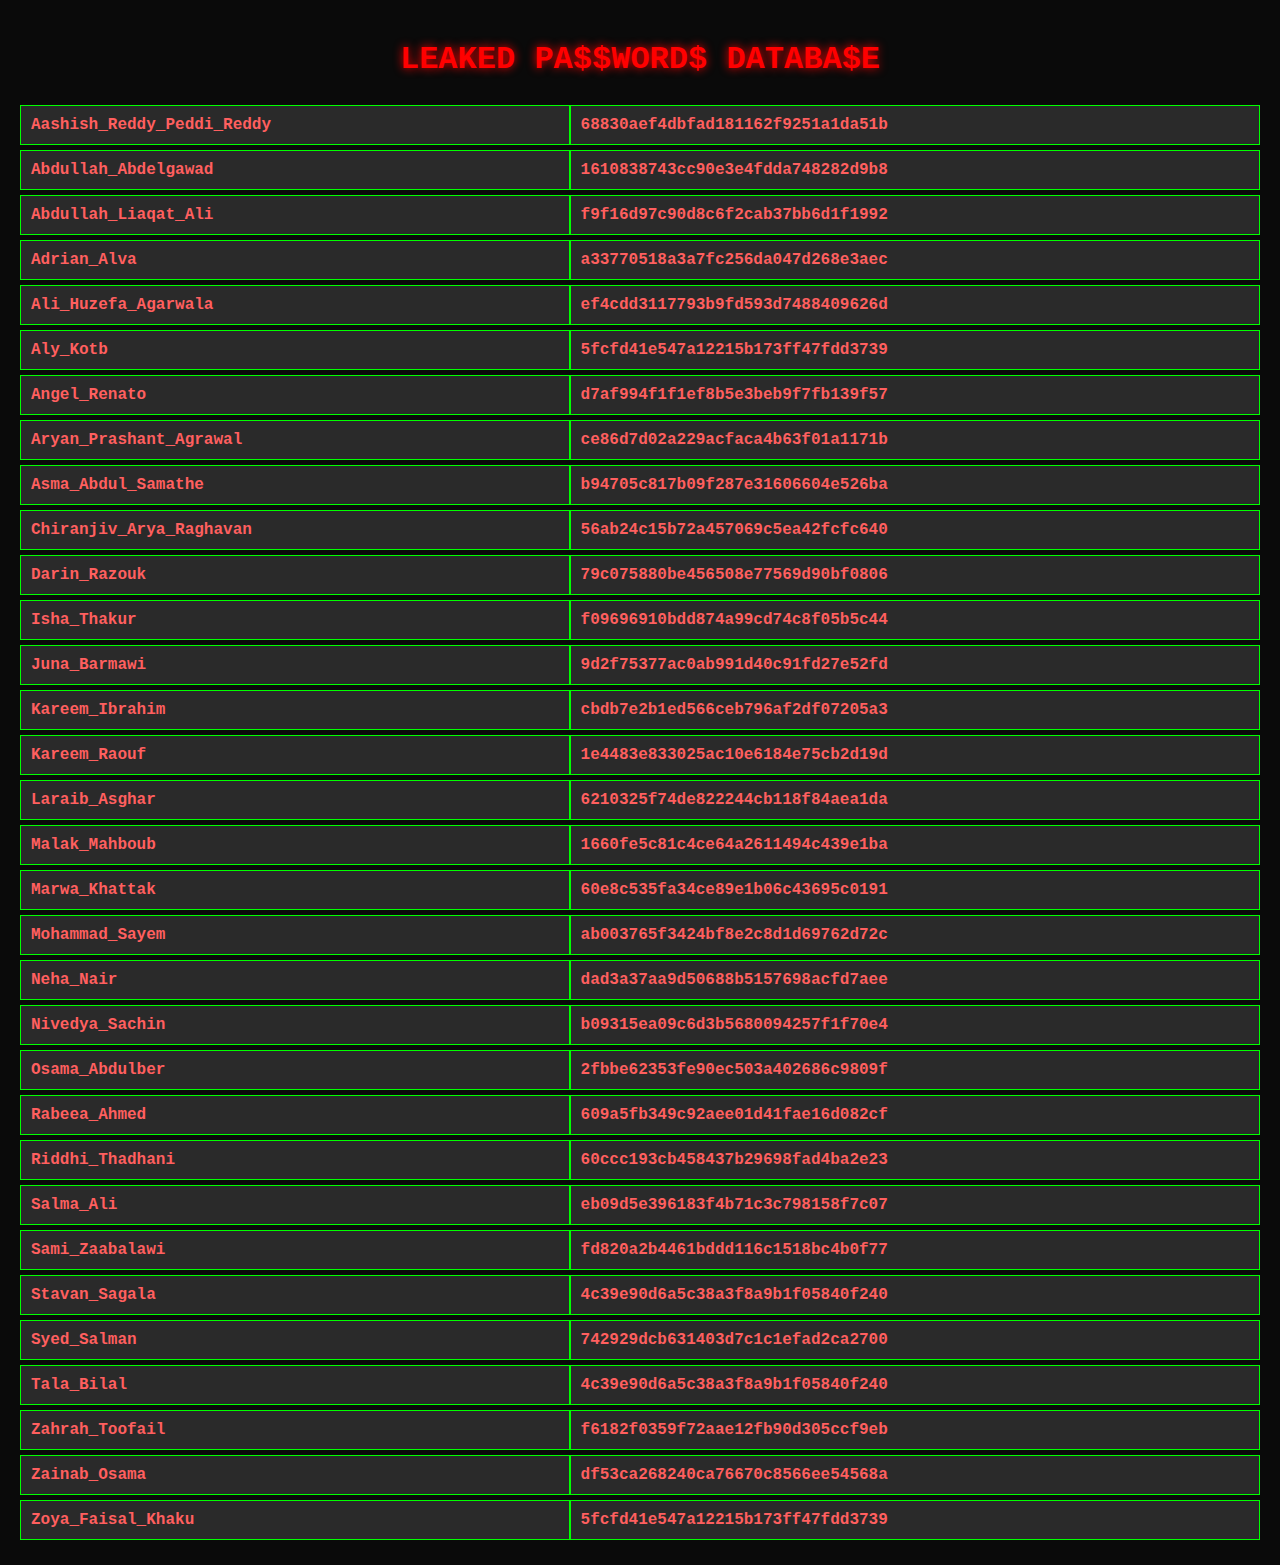
<file: secrets.html>
<!DOCTYPE html>
<html lang="en">
    <head>
        <meta charset="UTF-8" />
        <title>LEAKED PASSWORDS DATABA$E - 💀</title>
        <link rel="stylesheet" href="./assets/secrets.css">
    </head>
    <body>
        <h1 class="glitch">LEAKED PA$$WORD$ DATABA$E</h1>

        <table>
            <tr>
                <th>Aashish_Reddy_Peddi_Reddy</th>
                <th>68830aef4dbfad181162f9251a1da51b</th>
            </tr>
                
             <tr>
                <th>Abdullah_Abdelgawad</th>
                <th>1610838743cc90e3e4fdda748282d9b8</th>
            </tr>
                
             <tr>
                <th>Abdullah_Liaqat_Ali</th>
                <th>f9f16d97c90d8c6f2cab37bb6d1f1992</th>
            </tr>
                
             <tr>
                <th>Adrian_Alva</th>
                <th>a33770518a3a7fc256da047d268e3aec</th>
            </tr>
                
             <tr>
                <th>Ali_Huzefa_Agarwala</th>
                <th>ef4cdd3117793b9fd593d7488409626d</th>
            </tr>
                
             <tr>
                <th>Aly_Kotb</th>
                <th>5fcfd41e547a12215b173ff47fdd3739</th>
            </tr>
                
             <tr>
                <th>Angel_Renato</th>
                <th>d7af994f1f1ef8b5e3beb9f7fb139f57</th>
            </tr>
                
             <tr>
                <th>Aryan_Prashant_Agrawal</th>
                <th>ce86d7d02a229acfaca4b63f01a1171b</th>
            </tr>
                
             <tr>
                <th>Asma_Abdul_Samathe</th>
                <th>b94705c817b09f287e31606604e526ba</th>
            </tr>
                
             <tr>
                <th>Chiranjiv_Arya_Raghavan</th>
                <th>56ab24c15b72a457069c5ea42fcfc640</th>
            </tr>
                
             <tr>
                <th>Darin_Razouk</th>
                <th>79c075880be456508e77569d90bf0806</th>
            </tr>
                
             <tr>
                <th>Isha_Thakur</th>
                <th>f09696910bdd874a99cd74c8f05b5c44</th>
            </tr>
                
             <tr>
                <th>Juna_Barmawi</th>
                <th>9d2f75377ac0ab991d40c91fd27e52fd</th>
            </tr>
                
             <tr>
                <th>Kareem_Ibrahim</th>
                <th>cbdb7e2b1ed566ceb796af2df07205a3</th>
            </tr>
                
             <tr>
                <th>Kareem_Raouf</th>
                <th>1e4483e833025ac10e6184e75cb2d19d</th>
            </tr>
                
             <tr>
                <th>Laraib_Asghar</th>
                <th>6210325f74de822244cb118f84aea1da</th>
            </tr>
                
             <tr>
                <th>Malak_Mahboub</th>
                <th>1660fe5c81c4ce64a2611494c439e1ba</th>
            </tr>
                
             <tr>
                <th>Marwa_Khattak</th>
                <th>60e8c535fa34ce89e1b06c43695c0191</th>
            </tr>
                
             <tr>
                <th>Mohammad_Sayem</th>
                <th>ab003765f3424bf8e2c8d1d69762d72c</th>
            </tr>
                
             <tr>
                <th>Neha_Nair</th>
                <th>dad3a37aa9d50688b5157698acfd7aee</th>
            </tr>
                
             <tr>
                <th>Nivedya_Sachin</th>
                <th>b09315ea09c6d3b5680094257f1f70e4</th>
            </tr>
                
             <tr>
                <th>Osama_Abdulber</th>
                <th>2fbbe62353fe90ec503a402686c9809f</th>
            </tr>
                
             <tr>
                <th>Rabeea_Ahmed</th>
                <th>609a5fb349c92aee01d41fae16d082cf</th>
            </tr>
                
             <tr>
                <th>Riddhi_Thadhani</th>
                <th>60ccc193cb458437b29698fad4ba2e23</th>
            </tr>
                
             <tr>
                <th>Salma_Ali</th>
                <th>eb09d5e396183f4b71c3c798158f7c07</th>
            </tr>
                
             <tr>
                <th>Sami_Zaabalawi</th>
                <th>fd820a2b4461bddd116c1518bc4b0f77</th>
            </tr>
                
             <tr>
                <th>Stavan_Sagala</th>
                <th>4c39e90d6a5c38a3f8a9b1f05840f240</th>
            </tr>
                
             <tr>
                <th>Syed_Salman</th>
                <th>742929dcb631403d7c1c1efad2ca2700</th>
            </tr>
                
             <tr>
                <th>Tala_Bilal</th>
                <th>4c39e90d6a5c38a3f8a9b1f05840f240</th>
            </tr>
                
             <tr>
                <th>Zahrah_Toofail</th>
                <th>f6182f0359f72aae12fb90d305ccf9eb</th>
            </tr>
                
             <tr>
                <th>Zainab_Osama</th>
                <th>df53ca268240ca76670c8566ee54568a</th>
            </tr>
                
             <tr>
                <th>Zoya_Faisal_Khaku</th>
                <th>5fcfd41e547a12215b173ff47fdd3739</th>
            </tr>
        </table>

        <p class="hidden">BASE64 ENCODED IMAGE GOES HERE</p>
    </body>
</html>
</file>
<file: assets/index.css>
body {
    font-family: "Courier New", monospace;
    background-color: #0a0a0a;
    color: #33ff33;
    margin: 0;
    padding: 0;
    display: flex;
    justify-content: center;
    align-items: center;
    height: 100vh;
    text-align: center;
}
.container {
    background-color: #1a1a1a;
    padding: 2rem;
    border-radius: 10px;
    box-shadow: 0 0 20px #33ff33;
}
h1 {
    color: #ff3333;
    text-shadow: 0 0 2px #ff3333;
}
.blink {
    animation: blink 1s steps(1, end) infinite;
}
@keyframes blink {
    0% {
        opacity: 1;
    }
    50% {
        opacity: 0;
    }
    100% {
        opacity: 1;
    }
}
.hidden {
    color: #0a0a0a;
    user-select: none;
}
.hint {
    margin-top: 2rem;
    font-style: italic;
}
</file>
<file: assets/dump.css>
body {
    font-family: 'Courier New', monospace;
    background-color: #000;
    color: #0f0;
    margin: 0;
    padding: 20px;
}
.container {
    max-width: 800px;
    margin: 0 auto;
}
h1 {
    text-align: center;
    color: #f00;
}
.prompt {
    background-color: #111;
    border: 1px solid #0f0;
    padding: 10px;
    margin-bottom: 20px;
}
.secret-dump {
    height: 400px;
    overflow-y:hidden;
    background-color: #111;
    border: 1px solid #0f0;
    padding: 10px;
    position: relative;
}
.blur-overlay {
    position: absolute;
    top: 50px;
    left: 0;
    right: 0;
    bottom: 0;
    background: linear-gradient(transparent, #111);
    pointer-events: none;
}
.secret-text {
    white-space: pre;
    user-select: none;
}
.paywall-btn {
    display: block;
    width: 200px;
    margin: 20px auto;
    padding: 10px;
    background-color: #f00;
    color: #fff;
    text-align: center;
    text-decoration: none;
    font-weight: bold;
}
</file>
<file: assets/secrets.css>
body {
    background-color: #0a0a0a;
    color: #00ff00;
    font-family: "Courier New", monospace;
    margin: 0;
    padding: 20px;
    overflow-x: hidden;
}
h1 {
    text-align: center;
    color: #ff0000;
    text-shadow: 0 0 10px #ff0000;
}
table {
    width: 100%;
    border-collapse: separate;
    border-spacing: 0 5px;
    margin-top: 20px;
    /* make it uncopyable text */
    user-select: none;
}
th,
td {
    padding: 10px;
    text-align: left;
    background-color: #1a1a1a;
    border: 1px solid #00ff00;
}
th {
    background-color: #2a2a2a;
    color: #ff5f5f;
}
tr:hover {
    background-color: #2a2a2a;
}
.glitch {
    animation: glitch 1s linear infinite;
}
@keyframes glitch {
    2%,
    64% {
        transform: translate(2px, 0) skew(0deg);
    }
    4%,
    60% {
        transform: translate(-2px, 0) skew(0deg);
    }
    62% {
        transform: translate(0, 0) skew(5deg);
    }
}
.hidden {
    display: none;
}
</file>
